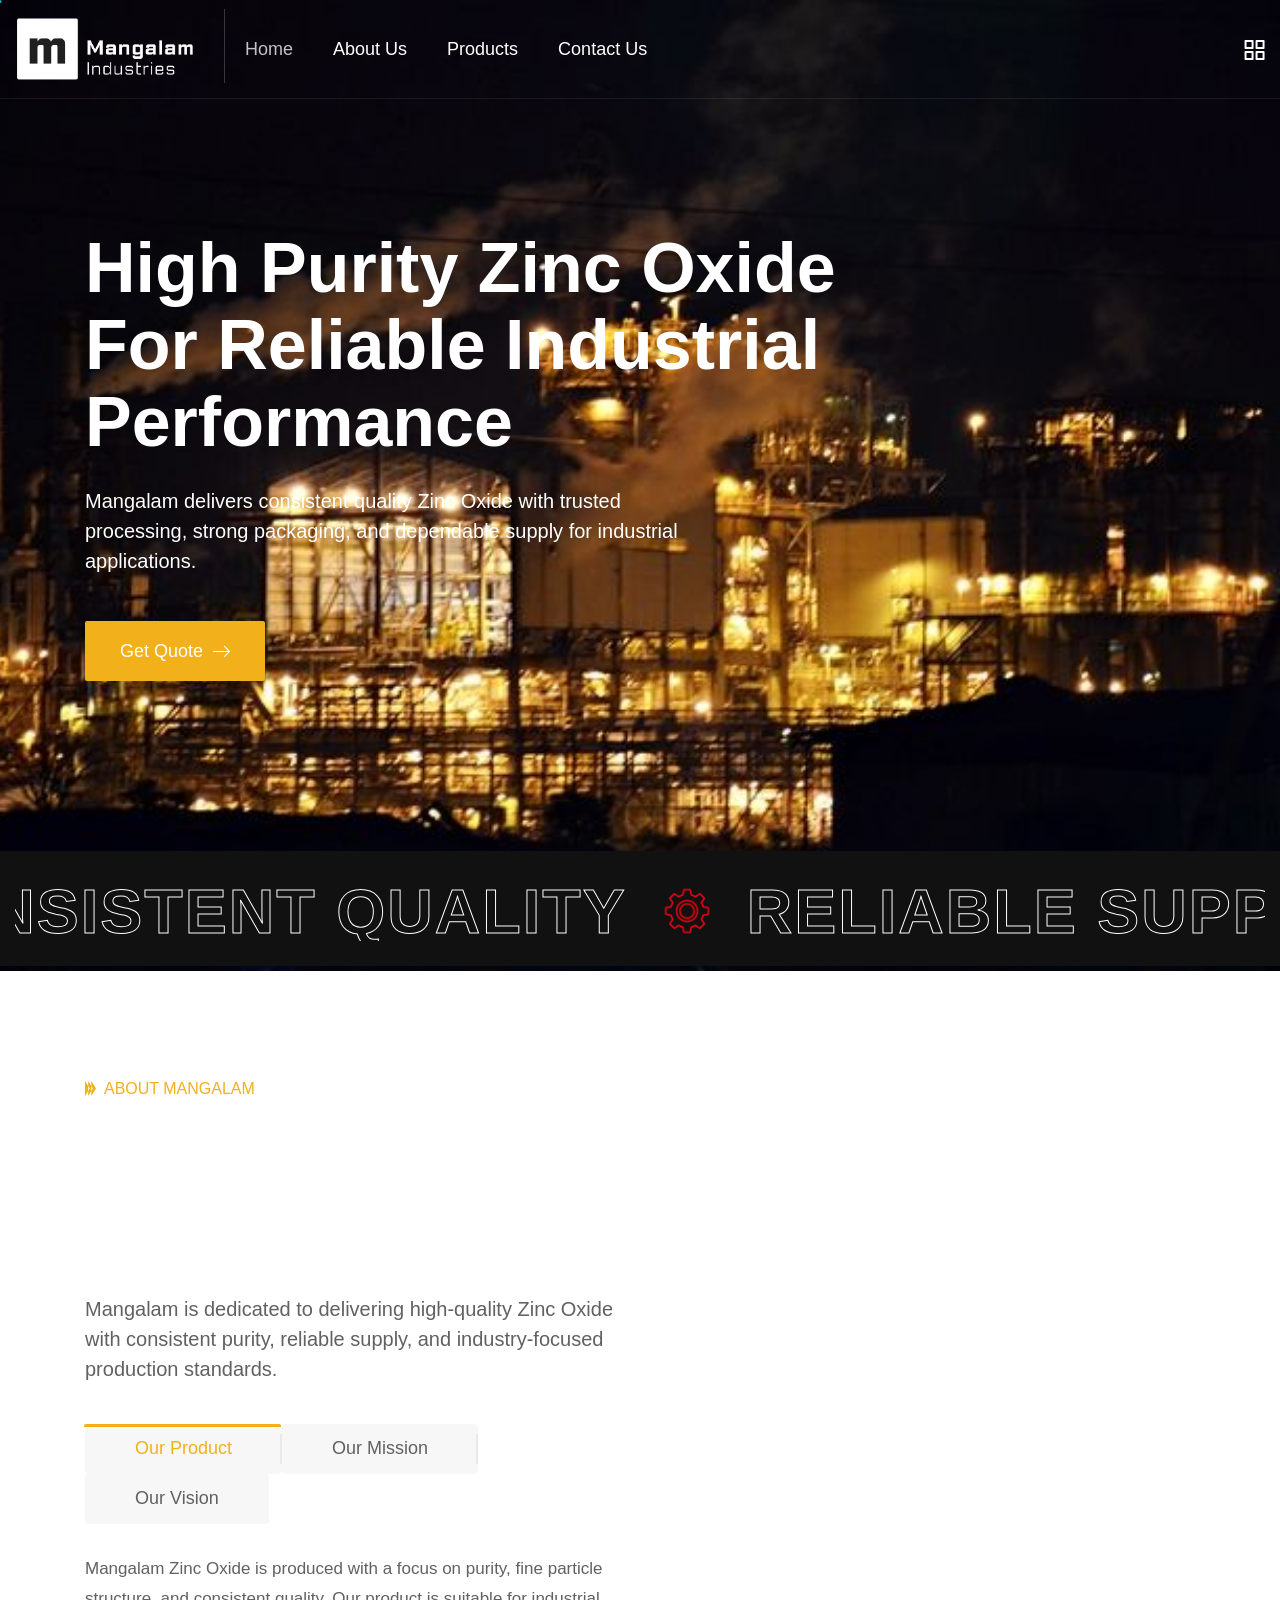
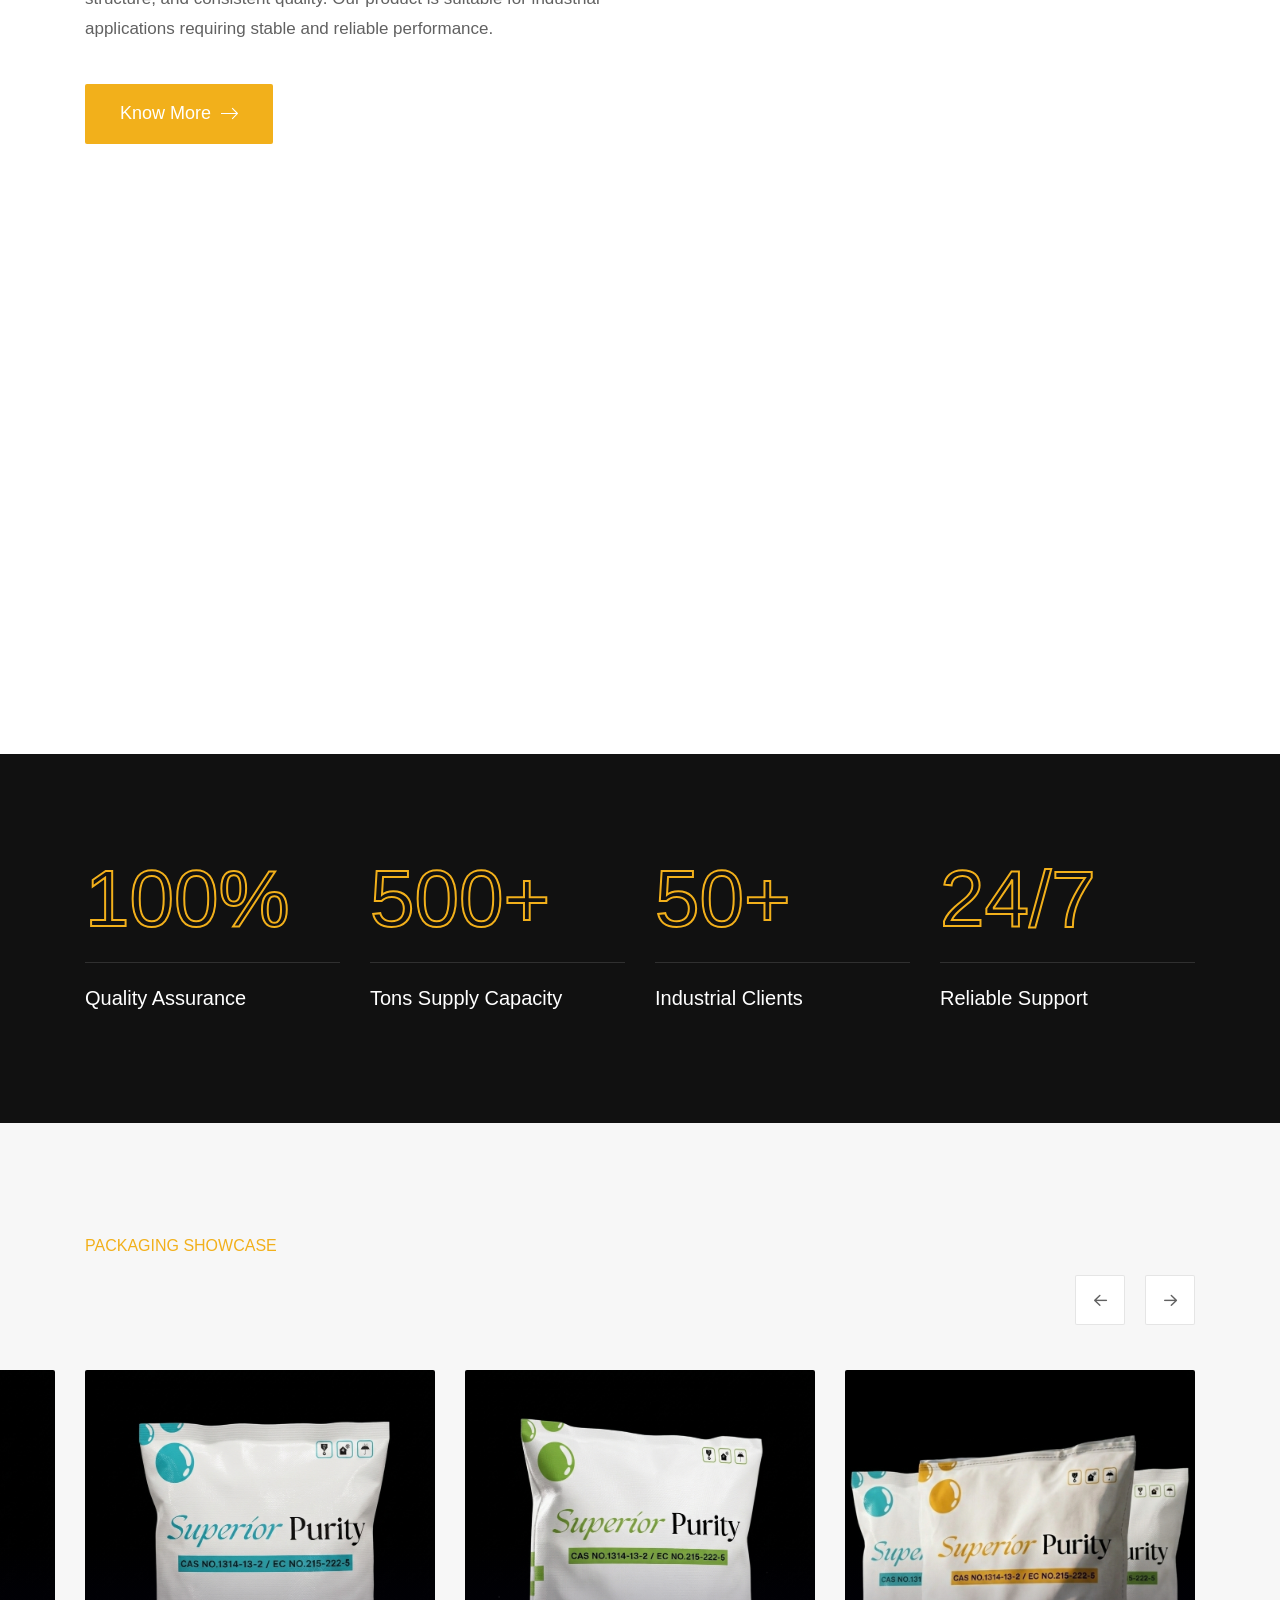
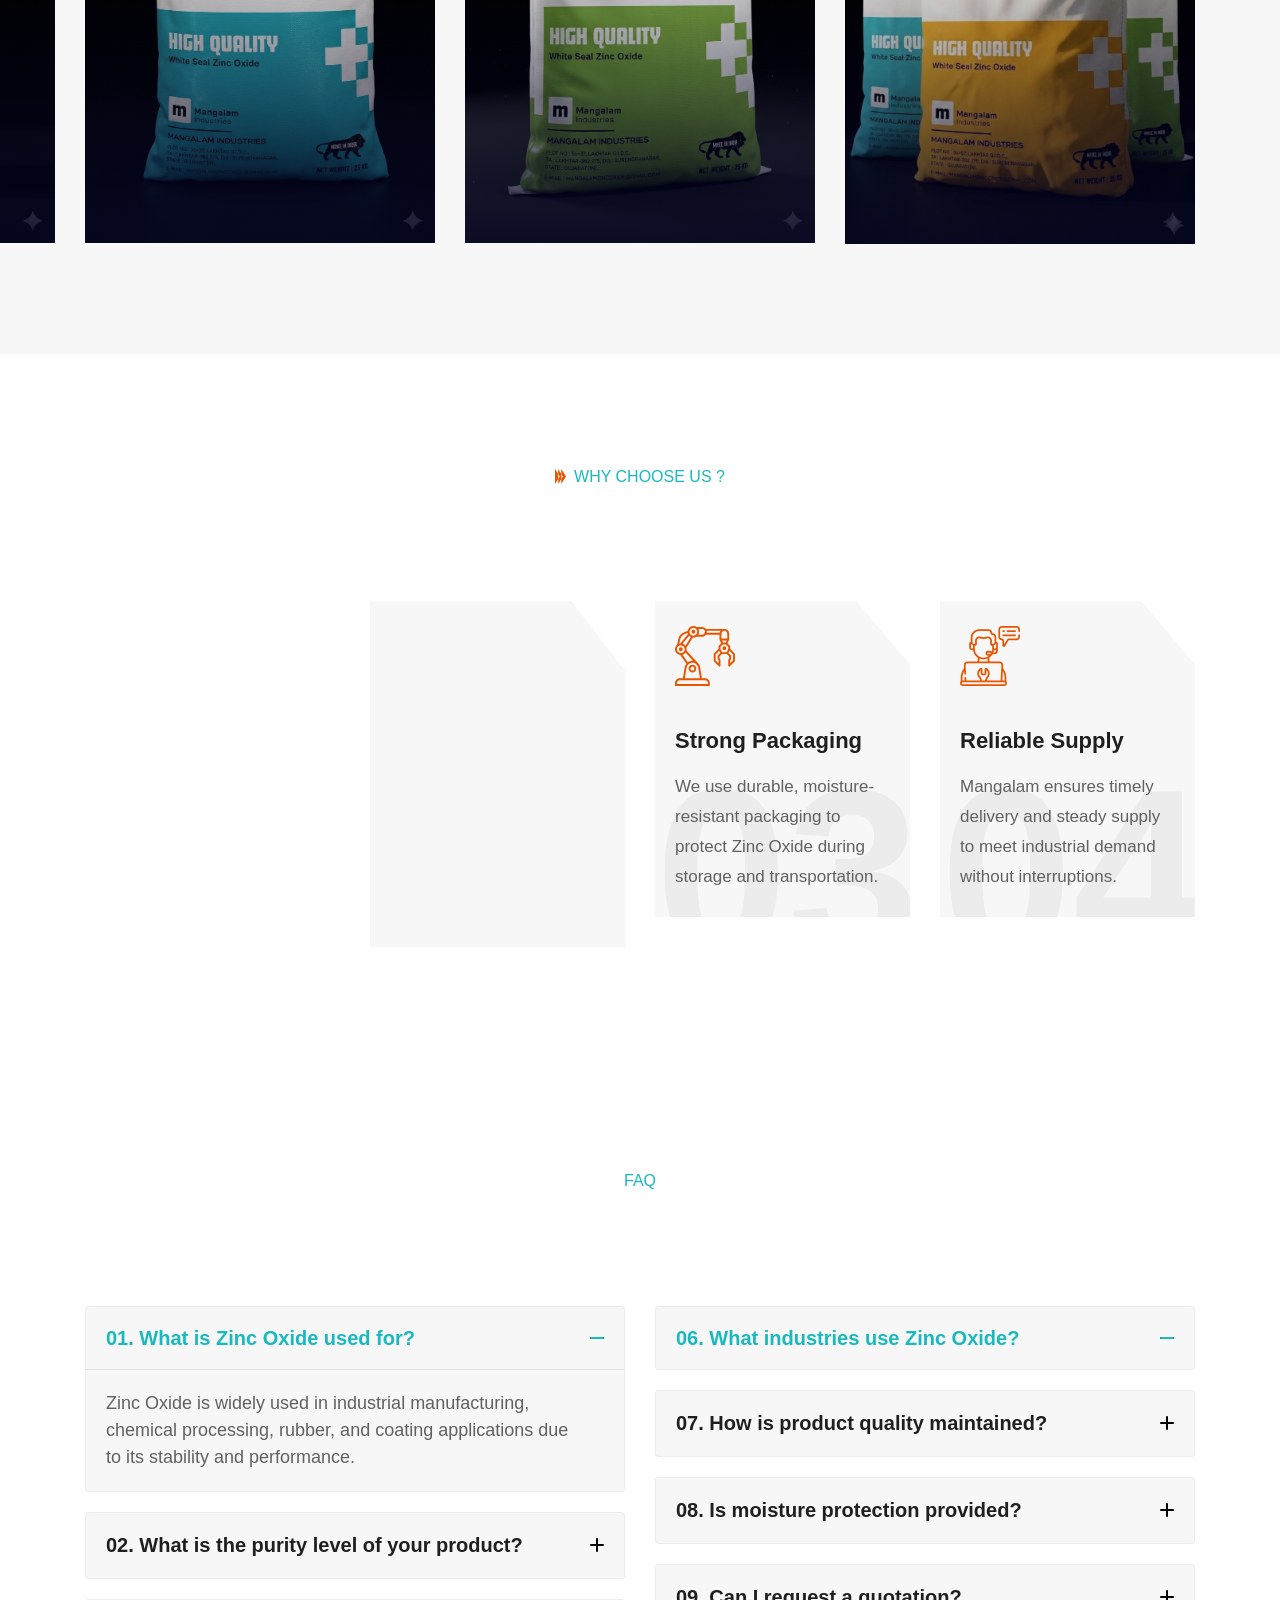
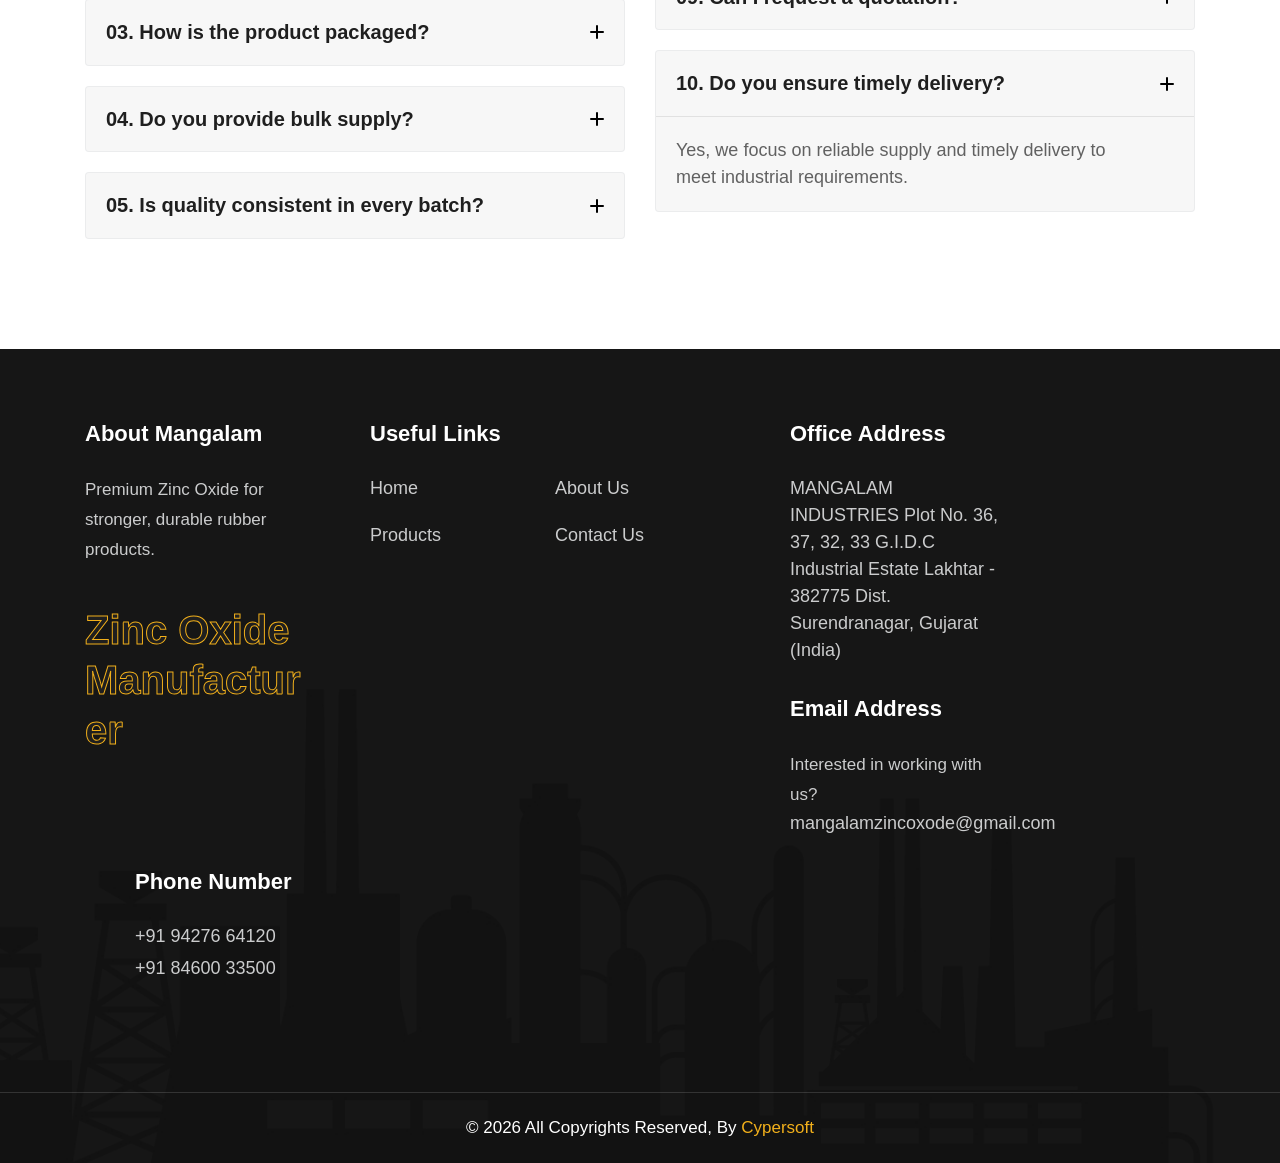
<file: index.html>
<!doctype html>
<html class="no-js" lang="zxx">

<!-- Mirrored from industrie.rstheme.com/html/red-engineering.html by HTTrack Website Copier/3.x [XR&CO'2014], Sat, 18 Apr 2026 10:34:57 GMT -->
<meta charset="utf-8">
<meta http-equiv="x-ua-compatible" content="ie=edge">
<meta name="template-version" content="1.0.7">
<title>Mangalam Industries – Premium Zinc Oxide Manufacturer & Exporter</title>
<meta name="description" content="">
<meta name="viewport" content="width=device-width, initial-scale=1">
<!-- Place favicon.ico in the root directory -->
<link rel="shortcut icon" type="image/x-icon" href="assets/images/logo/Favicon.png">
<!-- CSS here -->
<link rel="stylesheet" href="assets/css/vendor/bootstrap.min.css">
<link rel="stylesheet" href="assets/css/vendor/animate.min.css">
<link rel="stylesheet" href="assets/css/plugins/swiper.min.css">
<link rel="stylesheet" href="assets/css/plugins/nice-select.css">
<link rel="stylesheet" href="assets/css/plugins/nouislider.min.css">
<link rel="stylesheet" href="assets/css/vendor/magnific-popup.css">
<link rel="stylesheet" href="assets/css/vendor/odometer.min.css">
<link rel="stylesheet" href="assets/css/vendor/fontawesome-pro.css">
<link rel="stylesheet" href="assets/css/vendor/spacing.css">
<link rel="stylesheet" href="assets/css/vendor/remixicon.css">
<link rel="stylesheet" href="assets/css/main.css">

<body class="rs-smoother-yes">

    <!-- preloader start -->
    <div id="pre-load">
        <div id="loader" class="loader">
            <div class="loader-container has-theme-red">
                <div class="loader-icon"><img src="assets/images/logo/Favicon.png" alt=""></div>
            </div>
        </div>
    </div>
    <!-- preloader end -->

    <!-- cursor start -->
    <div id="rs-mouse">
        <div id="cursor-ball"></div>
    </div>
    <!-- cursor end -->

    <!-- Header area start -->
    <header>
        <div class="rs-header-area rs-header-two header-transparent has-theme-red has-border rs-sticky-header"
            id="rs-sticky-header">
            <div class="container-fluid">
                <div class="rs-header-inner">
                    <div class="rs-header-left">
                        <div class="rs-header-logo">
                            <a href="index.html"><img src="assets/images/logo/main-logo.png" alt="logo"></a>
                        </div>
                    </div>
                    <div class="rs-header-menu">
                        <nav id="mobile-menu" class="main-menu">
                            <ul class="multipage-menu">
                                <li><a href="index.html">Home</a></li>
                                <li><a href="about.html">About Us</a></li>
                                <li><a href="about.html#applications">Products</a></li>
                                <li><a href="Contact_Us.html">Contact Us</a></li>
                            </ul>
                        </nav>
                    </div>
                    <div class="rs-header-right">
                       

                      

                        <!-- sidebar start -->
                        <div class="rs-header-hamburger has-theme-red">
                            <div class="sidebar-toggle">
                                <a class="bar-icon" href="javascript:void(0)">
                                    <svg xmlns="http://www.w3.org/2000/svg" width="21" height="20" viewBox="0 0 21 20"
                                        fill="none">
                                        <path
                                            d="M8.55566 11H1.55566C1.29045 11 1.03609 11.1054 0.848557 11.2929C0.661021 11.4804 0.555664 11.7348 0.555664 12V19C0.555664 19.2652 0.661021 19.5196 0.848557 19.7071C1.03609 19.8946 1.29045 20 1.55566 20H8.55566C8.82088 20 9.07523 19.8946 9.26277 19.7071C9.45031 19.5196 9.55566 19.2652 9.55566 19V12C9.55566 11.7348 9.45031 11.4804 9.26277 11.2929C9.07523 11.1054 8.82088 11 8.55566 11ZM7.55566 18H2.55566V13H7.55566V18ZM19.5557 0H12.5557C12.2904 0 12.0361 0.105357 11.8486 0.292893C11.661 0.48043 11.5557 0.734784 11.5557 1V8C11.5557 8.26522 11.661 8.51957 11.8486 8.70711C12.0361 8.89464 12.2904 9 12.5557 9H19.5557C19.8209 9 20.0752 8.89464 20.2628 8.70711C20.4503 8.51957 20.5557 8.26522 20.5557 8V1C20.5557 0.734784 20.4503 0.48043 20.2628 0.292893C20.0752 0.105357 19.8209 0 19.5557 0ZM18.5557 7H13.5557V2H18.5557V7ZM19.5557 11H12.5557C12.2904 11 12.0361 11.1054 11.8486 11.2929C11.661 11.4804 11.5557 11.7348 11.5557 12V19C11.5557 19.2652 11.661 19.5196 11.8486 19.7071C12.0361 19.8946 12.2904 20 12.5557 20H19.5557C19.8209 20 20.0752 19.8946 20.2628 19.7071C20.4503 19.5196 20.5557 19.2652 20.5557 19V12C20.5557 11.7348 20.4503 11.4804 20.2628 11.2929C20.0752 11.1054 19.8209 11 19.5557 11ZM18.5557 18H13.5557V13H18.5557V18ZM8.55566 0H1.55566C1.29045 0 1.03609 0.105357 0.848557 0.292893C0.661021 0.48043 0.555664 0.734784 0.555664 1V8C0.555664 8.26522 0.661021 8.51957 0.848557 8.70711C1.03609 8.89464 1.29045 9 1.55566 9H8.55566C8.82088 9 9.07523 8.89464 9.26277 8.70711C9.45031 8.51957 9.55566 8.26522 9.55566 8V1C9.55566 0.734784 9.45031 0.48043 9.26277 0.292893C9.07523 0.105357 8.82088 0 8.55566 0ZM7.55566 7H2.55566V2H7.55566V7Z"
                                            fill="#616161"></path>
                                    </svg>
                                </a>
                            </div>
                        </div>
                        <!-- sidebar end -->
                    </div>
                </div>
            </div>
        </div>
        <div class="rs-header-area rs-header-two header-transparent has-theme-red has-border">
            <div class="container-fluid">
                <div class="rs-header-inner">
                    <div class="rs-header-left">
                        <div class="rs-header-logo">
                            <a href="index.html"><img src="assets/images/logo/main-logo.png" alt="logo"></a>
                        </div>
                    </div>
                    <div class="rs-header-menu">
                        <nav id="mobile-menu-two" class="main-menu">
                            <ul class="multipage-menu">
                                <li><a href="index.html">Home</a></li>
                                <li><a href="about.html">About Us</a></li>
                                <li><a href="about.html#applications">Products</a></li>
                                <li><a href="Contact_Us.html">Contact Us</a></li>
                            </ul>
                        </nav>
                    </div>
                    <div class="rs-header-right">
                       

                        

                        <!-- sidebar start -->
                        <div class="rs-header-hamburger has-theme-red">
                            <div class="sidebar-toggle">
                                <a class="bar-icon" href="javascript:void(0)">
                                    <svg xmlns="http://www.w3.org/2000/svg" width="21" height="20" viewBox="0 0 21 20"
                                        fill="none">
                                        <path
                                            d="M8.55566 11H1.55566C1.29045 11 1.03609 11.1054 0.848557 11.2929C0.661021 11.4804 0.555664 11.7348 0.555664 12V19C0.555664 19.2652 0.661021 19.5196 0.848557 19.7071C1.03609 19.8946 1.29045 20 1.55566 20H8.55566C8.82088 20 9.07523 19.8946 9.26277 19.7071C9.45031 19.5196 9.55566 19.2652 9.55566 19V12C9.55566 11.7348 9.45031 11.4804 9.26277 11.2929C9.07523 11.1054 8.82088 11 8.55566 11ZM7.55566 18H2.55566V13H7.55566V18ZM19.5557 0H12.5557C12.2904 0 12.0361 0.105357 11.8486 0.292893C11.661 0.48043 11.5557 0.734784 11.5557 1V8C11.5557 8.26522 11.661 8.51957 11.8486 8.70711C12.0361 8.89464 12.2904 9 12.5557 9H19.5557C19.8209 9 20.0752 8.89464 20.2628 8.70711C20.4503 8.51957 20.5557 8.26522 20.5557 8V1C20.5557 0.734784 20.4503 0.48043 20.2628 0.292893C20.0752 0.105357 19.8209 0 19.5557 0ZM18.5557 7H13.5557V2H18.5557V7ZM19.5557 11H12.5557C12.2904 11 12.0361 11.1054 11.8486 11.2929C11.661 11.4804 11.5557 11.7348 11.5557 12V19C11.5557 19.2652 11.661 19.5196 11.8486 19.7071C12.0361 19.8946 12.2904 20 12.5557 20H19.5557C19.8209 20 20.0752 19.8946 20.2628 19.7071C20.4503 19.5196 20.5557 19.2652 20.5557 19V12C20.5557 11.7348 20.4503 11.4804 20.2628 11.2929C20.0752 11.1054 19.8209 11 19.5557 11ZM18.5557 18H13.5557V13H18.5557V18ZM8.55566 0H1.55566C1.29045 0 1.03609 0.105357 0.848557 0.292893C0.661021 0.48043 0.555664 0.734784 0.555664 1V8C0.555664 8.26522 0.661021 8.51957 0.848557 8.70711C1.03609 8.89464 1.29045 9 1.55566 9H8.55566C8.82088 9 9.07523 8.89464 9.26277 8.70711C9.45031 8.51957 9.55566 8.26522 9.55566 8V1C9.55566 0.734784 9.45031 0.48043 9.26277 0.292893C9.07523 0.105357 8.82088 0 8.55566 0ZM7.55566 7H2.55566V2H7.55566V7Z"
                                            fill="#616161"></path>
                                    </svg>
                                </a>
                            </div>
                        </div>
                        <!-- sidebar end -->
                    </div>
                </div>
            </div>
        </div>
    </header>
    <!-- Header area end -->

    <!-- Offcanvas area start -->
    <div class="fix">
        <div class="offcanvas-area has-theme-red" data-lenis-prevent>
            <div class="offcanvas-wrapper">
                <div class="offcanvas-content">
                    <div class="offcanvas-top d-flex justify-content-between align-items-center mb-25">
                        <div class="offcanvas-logo">
                            <a href="index.html"><img src="assets/images/logo/main-logo.png" alt="logo"></a>
                        </div>
                        <div class="offcanvas-close">
                            <button class="offcanvas-close-icon animation--flip">
                                <span class="offcanvas-m-lines">
                                    <span class="offcanvas-m-line line--1"></span><span
                                        class="offcanvas-m-line line--2"></span><span
                                        class="offcanvas-m-line line--3"></span>
                                </span>
                            </button>
                        </div>
                    </div>
                    <div class="offcanvas-about mb-30 d-none d-sm-block">
                        <p> Mangalam Industries supplies premium Zinc Oxide for the rubber industry, enhancing strength, durability, and product performance.
                        </p>
                    </div>
                    <!-- <div class="offcanvas-gallery d-none d-sm-block">
                        <div class="offcanvas-gallery-thumb-wrapper">
                            <div class="offcanvas-popup-thumb">
                                <a class="popup-image" href="assets/images/gallery/gallery-thumb-01.png">
                                    <img src="assets/images/gallery/gallery-thumb-01.png" alt="image">
                                </a>
                            </div>
                            <div class="offcanvas-popup-thumb">
                                <a class="popup-image" href="assets/images/gallery/gallery-thumb-02.png">
                                    <img src="assets/images/gallery/gallery-thumb-02.png" alt="image">
                                </a>
                            </div>
                            <div class="offcanvas-popup-thumb">
                                <a class="popup-image" href="assets/images/gallery/gallery-thumb-03.png">
                                    <img src="assets/images/gallery/gallery-thumb-03.png" alt="image">
                                </a>
                            </div>
                            <div class="offcanvas-popup-thumb">
                                <a class="popup-image" href="assets/images/gallery/gallery-thumb-04.png">
                                    <img src="assets/images/gallery/gallery-thumb-04.png" alt="image">
                                </a>
                            </div>
                            <div class="offcanvas-popup-thumb">
                                <a class="popup-image" href="assets/images/gallery/gallery-thumb-05.png">
                                    <img src="assets/images/gallery/gallery-thumb-05.png" alt="image">
                                </a>
                            </div>
                            <div class="offcanvas-popup-thumb">
                                <a class="popup-image" href="assets/images/gallery/gallery-thumb-01.png">
                                    <img src="assets/images/gallery/gallery-thumb-01.png" alt="image">
                                </a>
                            </div>
                        </div>
                    </div> -->
                    <div class="mobile-menu">
                        <div class="rs-offcanvas-menu mb-25">
                            <nav></nav>
                        </div>
                    </div>
                    <div class="offcanvas-contact mb-30">
                        <h4 class="offcanvas-title-meta">Contact Info</h4>
                        <ul>
                            
                            <li class="d-flex align-items-center gap-15">
                                <div class="offcanvas-contact-icon">
                                    <svg xmlns="http://www.w3.org/2000/svg" width="16" height="16" viewBox="0 0 16 16"
                                        fill="none">
                                        <path
                                            d="M3.65387 1.32849C3.40343 1.00649 2.92745 0.976861 2.639 1.26531L1.60508 2.29923C1.1216 2.78271 0.94387 3.46766 1.1551 4.06847C2.00338 6.48124 3.39215 8.74671 5.32272 10.6773C7.25329 12.6078 9.51876 13.9966 11.9315 14.8449C12.5323 15.0561 13.2173 14.8784 13.7008 14.3949L14.7347 13.361C15.0231 13.0726 14.9935 12.5966 14.6715 12.3461L12.3653 10.5524C12.2008 10.4245 11.9866 10.3793 11.7845 10.4298L9.59541 10.9771C9.00082 11.1257 8.37183 10.9515 7.93845 10.5181L5.48187 8.06155C5.04849 7.62817 4.87427 6.99919 5.02292 6.40459L5.57019 4.21553C5.62073 4.01336 5.57552 3.79918 5.44758 3.63468L3.65387 1.32849ZM1.88477 0.511076C2.62689 -0.231039 3.8515 -0.154797 4.49583 0.673634L6.28954 2.97983C6.6187 3.40304 6.73502 3.95409 6.60498 4.47423L6.05772 6.66329C5.99994 6.8944 6.06766 7.13888 6.2361 7.30732L8.69268 9.7639C8.86113 9.93235 9.1056 10.0001 9.33671 9.94229L11.5258 9.39502C12.0459 9.26499 12.597 9.3813 13.0202 9.71047L15.3264 11.5042C16.1548 12.1485 16.231 13.3731 15.4889 14.1152L14.455 15.1492C13.7153 15.8889 12.6089 16.2137 11.5778 15.8512C9.01754 14.9511 6.61438 13.4774 4.56849 11.4315C2.5226 9.38562 1.04895 6.98246 0.148838 4.42225C-0.213682 3.39112 0.11113 2.28472 0.85085 1.545L1.88477 0.511076Z"
                                            fill="#6D6D6D"></path>
                                        <path
                                            d="M11 0.5C11 0.223858 11.2239 0 11.5 0H15.5C15.7761 0 16 0.223858 16 0.5V4.5C16 4.77614 15.7761 5 15.5 5C15.2239 5 15 4.77614 15 4.5V1.70711L10.8536 5.85355C10.6583 6.04882 10.3417 6.04882 10.1464 5.85355C9.95118 5.65829 9.95118 5.34171 10.1464 5.14645L14.2929 1H11.5C11.2239 1 11 0.776142 11 0.5Z"
                                            fill="#6D6D6D"></path>
                                    </svg>
                                </div>
                                <div class="offcanvas-contact-text">
                                    <a href="tel:9427664120">+91 9427664120</a><br>
                            <a href="tel:8460033500">+91 8460033500</a>
                                </div>
                            </li>
                            <li class="d-flex align-items-center gap-15">
                                <div class="offcanvas-contact-icon">
                                    <svg xmlns="http://www.w3.org/2000/svg" width="16" height="16" viewBox="0 0 16 16"
                                        fill="none">
                                        <path
                                            d="M2 2C0.895431 2 0 2.89543 0 4V12L2.58386e-05 12.0103C0.00555998 13.1101 0.898859 14 2 14H7.5C7.77614 14 8 13.7761 8 13.5C8 13.2239 7.77614 13 7.5 13H2C1.53715 13 1.14774 12.6855 1.03376 12.2586L6.67417 8.7876L8 9.5831L15 5.3831V8.5C15 8.77614 15.2239 9 15.5 9C15.7761 9 16 8.77614 16 8.5V4C16 2.89543 15.1046 2 14 2H2ZM5.70808 8.20794L1 11.1052V5.3831L5.70808 8.20794ZM1 4.2169V4C1 3.44772 1.44772 3 2 3H14C14.5523 3 15 3.44772 15 4V4.2169L8 8.4169L1 4.2169Z"
                                            fill="#6D6D6D"></path>
                                        <path
                                            d="M14.2467 14.2686C15.2567 14.2686 15.8339 13.4116 15.8339 12.2442V12.0344C15.8339 10.4297 14.6402 9 12.5197 9H12.4847C10.421 9 9 10.3598 9 12.4322V12.6465C9 14.8195 10.4385 16 12.3579 16H12.4016C12.9963 16 13.4204 15.9257 13.639 15.8251V15.0949C13.3941 15.2042 12.9656 15.2742 12.4585 15.2742H12.4147C11.0812 15.2742 9.84385 14.4872 9.84385 12.6202V12.4628C9.84385 10.8057 10.9019 9.73891 12.4847 9.73891H12.524C14.0587 9.73891 15.0075 10.7883 15.0075 12.065V12.183C15.0075 13.158 14.6839 13.5734 14.3691 13.5734C14.1374 13.5734 13.9582 13.4247 13.9582 13.1537V10.9631H13.0531V11.5315H13.0225C12.9394 11.2342 12.6552 10.9019 12.0693 10.9019C11.2911 10.9019 10.8101 11.4572 10.8101 12.3011V12.8301C10.8101 13.722 11.2998 14.2642 12.0693 14.2642C12.5415 14.2642 12.9656 14.0369 13.0837 13.6215H13.1274C13.2455 14.0412 13.7439 14.2686 14.2467 14.2686ZM11.7939 12.6814V12.4541C11.7939 11.9076 12.0212 11.6627 12.3666 11.6627C12.664 11.6627 12.9394 11.8551 12.9394 12.371V12.7383C12.9394 13.3111 12.6858 13.4816 12.3754 13.4816C12.0212 13.4816 11.7939 13.2673 11.7939 12.6814Z"
                                            fill="#6D6D6D"></path>
                                    </svg>
                                </div>
                                <div class="offcanvas-contact-text">
                                    <a href="mailto:mangalamzincoxode@gmail.com">
                                mangalamzincoxode@gmail.com
                            </a>
                                </div>
                            </li>
                            <li class="d-flex align-items-center gap-15">
                                <div class="offcanvas-contact-icon">
                                    <svg xmlns="http://www.w3.org/2000/svg" width="14" height="18" viewBox="0 0 14 18"
                                        fill="none">
                                        <path
                                            d="M11.8768 9.68475C11.3059 10.835 10.5331 11.9818 9.74128 13.0109C8.95198 14.0368 8.15999 14.9249 7.5643 15.5572C7.48514 15.6412 7.40956 15.7206 7.33802 15.7951C7.26648 15.7206 7.1909 15.6412 7.11174 15.5572C6.51605 14.9249 5.72406 14.0368 4.93476 13.0109C4.14299 11.9818 3.37019 10.835 2.79925 9.68475C2.22242 8.52266 1.89032 7.43373 1.89032 6.5C1.89032 3.50846 4.32934 1.08333 7.33802 1.08333C10.3467 1.08333 12.7857 3.50846 12.7857 6.5C12.7857 7.43373 12.4536 8.52266 11.8768 9.68475ZM7.33802 17.3333C7.33802 17.3333 13.8753 11.1732 13.8753 6.5C13.8753 2.91015 10.9484 0 7.33802 0C3.7276 0 0.800781 2.91015 0.800781 6.5C0.800781 11.1732 7.33802 17.3333 7.33802 17.3333Z"
                                            fill="#6D6D6D"></path>
                                        <path
                                            d="M7.33802 8.66667C6.13455 8.66667 5.15894 7.69662 5.15894 6.5C5.15894 5.30338 6.13455 4.33333 7.33802 4.33333C8.54149 4.33333 9.5171 5.30338 9.5171 6.5C9.5171 7.69662 8.54149 8.66667 7.33802 8.66667ZM7.33802 9.75C9.14323 9.75 10.6066 8.29492 10.6066 6.5C10.6066 4.70507 9.14323 3.25 7.33802 3.25C5.53281 3.25 4.0694 4.70507 4.0694 6.5C4.0694 8.29492 5.53281 9.75 7.33802 9.75Z"
                                            fill="#6D6D6D"></path>
                                    </svg>
                                </div>
                                <div class="offcanvas-contact-text">
                                    <a href="#"> Mangalam Industries <br>
                                Plot No. 36, 37, 32, 33 <br>
                                G.I.D.C Industrial Estate <br>
                                Lakhtar - 382775 <br>
                                Dist. Surendranagar, Gujarat (India) </a>
                                </div>
                            </li>
                        </ul>
                    </div>
                    <!-- <div class="offcanvas-social">
                        <h4 class="offcanvas-title-meta">Subscribe & Follow</h4>
                        <ul>
                            <li><a href="#"><i class="fab fa-facebook-f"></i></a></li>
                            <li><a href="#"><i class="fab fa-twitter"></i></a></li>
                            <li><a href="#"><i class="fab fa-youtube"></i></a></li>
                            <li><a href="#"><i class="fab fa-linkedin"></i></a></li>
                        </ul>
                    </div> -->
                </div>
            </div>
        </div>
    </div>
    <div class="offcanvas-overlay"></div>
    <div class="offcanvas-overlay-white"></div>
    <!-- Offcanvas area start -->

    <!-- Body main wrapper start -->
    <main>

        <!-- banner area start -->
        <section class="rs-banner-area rs-banner-two p-relative">
            <div class="rs-banner-bg-thumb" data-background="assets/images/home/banner.jpg">
            </div>
            <div class="container">
                <div class="row">
                    <div class="col-xxl-8 col-xl-9 col-lg-9">
                        <div class="rs-banner-wrapper">
                            <div class="rs-banner-content">
                                <h1 class="rs-banner-title wow fadeInUp" data-wow-delay=".3s" data-wow-duration=".7s">
                                    High Purity Zinc Oxide 
                                    for Reliable Industrial Performance
                                </h1>
                                <div class="rs-banner-descrip wow fadeInUp" data-wow-delay=".5s"
                                    data-wow-duration=".9s">
                                    <p>
                                        Mangalam delivers consistent quality Zinc Oxide with trusted processing,
                                        strong packaging, and dependable supply for industrial applications.
                                    </p>
                                </div>
                                <div class="rs-banner-btn wow fadeInUp" data-wow-delay=".7s" data-wow-duration="1.1s">
                                    <a class="rs-btn has-theme-red has-icon" href="Contact_Us.html">
                                        Get Quote
                                        <span class="icon-box">
                                            <svg class="icon-first" xmlns="http://www.w3.org/2000/svg"
                                                viewBox="0 0 32 32">
                                                <path
                                                    d="M31.71,15.29l-10-10L20.29,6.71,28.59,15H0v2H28.59l-8.29,8.29,1.41,1.41,10-10A1,1,0,0,0,31.71,15.29Z">
                                                </path>
                                            </svg>
                                            <svg class="icon-second" xmlns="http://www.w3.org/2000/svg"
                                                viewBox="0 0 32 32">
                                                <path
                                                    d="M31.71,15.29l-10-10L20.29,6.71,28.59,15H0v2H28.59l-8.29,8.29,1.41,1.41,10-10A1,1,0,0,0,31.71,15.29Z">
                                                </path>
                                            </svg>
                                        </span>
                                    </a>
                                </div>
                            </div>
                        </div>
                    </div>
                </div>
            </div>
        </section>
        <!-- banner area end -->

       <!-- text slider area start -->
        <div class="rs-text-slide-area rs-text-slide-one">
    <div class="container-fluid">
        <div class="rs-text-slide-wrapper">
            <div class="gsap-marquee right speed-20 move-to-1000">
                <div class="rs-text-slide-inner">
                    <div class="rs-text-slide-item">
                        <h2 class="rs-text-slide-title">Zinc Oxide</h2>
                        <div class="rs-text-slide-thumb">
                            <img src="assets/images/shape/gears-shape.png" alt="">
                        </div>
                    </div>
                    <div class="rs-text-slide-item">
                        <h2 class="rs-text-slide-title">High Purity</h2>
                        <div class="rs-text-slide-thumb">
                            <img src="assets/images/shape/gears-shape.png" alt="">
                        </div>
                    </div>
                    <div class="rs-text-slide-item">
                        <h2 class="rs-text-slide-title">Industrial Grade</h2>
                        <div class="rs-text-slide-thumb">
                            <img src="assets/images/shape/gears-shape.png" alt="">
                        </div>
                    </div>
                    <div class="rs-text-slide-item">
                        <h2 class="rs-text-slide-title">Consistent Quality</h2>
                        <div class="rs-text-slide-thumb">
                            <img src="assets/images/shape/gears-shape.png" alt="">
                        </div>
                    </div>
                    <div class="rs-text-slide-item">
                        <h2 class="rs-text-slide-title">Reliable Supply</h2>
                        <div class="rs-text-slide-thumb">
                            <img src="assets/images/shape/gears-shape.png" alt="">
                        </div>
                    </div>
                    <div class="rs-text-slide-item">
                        <h2 class="rs-text-slide-title">Fine Powder</h2>
                        <div class="rs-text-slide-thumb">
                            <img src="assets/images/shape/gears-shape.png" alt="">
                        </div>
                    </div>
                    <div class="rs-text-slide-item">
                        <h2 class="rs-text-slide-title">Bulk Packaging</h2>
                        <div class="rs-text-slide-thumb">
                            <img src="assets/images/shape/gears-shape.png" alt="">
                        </div>
                    </div>
                    <div class="rs-text-slide-item">
                        <h2 class="rs-text-slide-title">Mangalam Quality</h2>
                        <div class="rs-text-slide-thumb">
                            <img src="assets/images/shape/gears-shape.png" alt="">
                        </div>
                    </div>
                </div>
            </div>
        </div>
    </div>
        </div>
        <!-- text slider area end -->


       <!-- about area start -->
<section class="rs-about-area section-space rs-about-two">
    <div class="container">
        <div class="row align-items-center">
            <div class="col-12">
                <div class="rs-about-wrapper">
                    <div class="rs-about-content-wrapper">
                        <div class="rs-section-title-wrapper">
                            <span class="rs-section-subtitle has-theme-red justify-content-start">
                                <svg xmlns="http://www.w3.org/2000/svg" width="11" height="15"
                                    viewBox="0 0 11 15" fill="none">
                                    <path d="M3.14286 10L0 15L8.78104e-07 0L3.14286 5V10Z" fill="#EA5501">
                                    </path>
                                    <path fill-rule="evenodd" clip-rule="evenodd"
                                        d="M6.28571 10L3.14286 15L3.14286 10L4.71428 7.5L3.14286 5L3.14286 0L6.28571 5L6.28571 10ZM6.28571 10L7.85714 7.5L6.28571 5V0L11 7.5L6.28571 15V10Z"
                                        fill="#EA5501"></path>
                                </svg>
                                About Mangalam
                            </span>
                            <h2 class="rs-section-title rs-split-text-enable split-in-fade">
                                Trusted Zinc Oxide Supplier 
                                <span class="rs-theme-red">for Industrial Needs</span>
                            </h2>
                            <p class="descrip">
                                Mangalam is dedicated to delivering high-quality Zinc Oxide with consistent purity,
                                reliable supply, and industry-focused production standards.
                            </p>
                        </div>

                        <div class="rs-about-tab">
                            <ul class="nav nav-pills" id="pills-tab" role="tablist">
                                <li class="nav-item" role="presentation">
                                    <button class="nav-link active" id="pills-item-one-tab"
                                        data-bs-toggle="pill" data-bs-target="#pills-item-one" type="button"
                                        role="tab" aria-controls="pills-item-one" aria-selected="true">
                                        Our Product
                                    </button>
                                </li>
                                <li class="nav-item" role="presentation">
                                    <button class="nav-link" id="pills-item-two-tab" data-bs-toggle="pill"
                                        data-bs-target="#pills-item-two" type="button" role="tab"
                                        aria-controls="pills-item-two" aria-selected="false">
                                        Our Mission
                                    </button>
                                </li>
                                <li class="nav-item" role="presentation">
                                    <button class="nav-link" id="pills-item-three-tab" data-bs-toggle="pill"
                                        data-bs-target="#pills-item-three" type="button" role="tab"
                                        aria-controls="pills-item-three" aria-selected="false">
                                        Our Vision
                                    </button>
                                </li>
                            </ul>
                        </div>

                        <div class="rs-aobut-tab-content-wrapper">
                            <div class="tab-content rs-about-tab-anim" id="pills-tabContent">
                                
                                <!-- Product -->
                                <div class="tab-pane fade show active" id="pills-item-one" role="tabpanel"
                                    aria-labelledby="pills-item-one-tab" tabindex="0">
                                    <div class="rs-about-tab-content">
                                        <p>
                                            Mangalam Zinc Oxide is produced with a focus on purity, fine particle
                                            structure, and consistent quality. Our product is suitable for industrial
                                            applications requiring stable and reliable performance.
                                        </p>
                                    </div>
                                </div>

                                <!-- Mission -->
                                <div class="tab-pane fade" id="pills-item-two" role="tabpanel"
                                    aria-labelledby="pills-item-two-tab" tabindex="0">
                                    <div class="rs-about-tab-content">
                                        <p>
                                            Our mission is to deliver high-quality Zinc Oxide with consistency,
                                            ensuring dependable supply and maintaining strong industrial standards.
                                        </p>
                                    </div>
                                </div>

                                <!-- Vision -->
                                <div class="tab-pane fade" id="pills-item-three" role="tabpanel"
                                    aria-labelledby="pills-item-three-tab" tabindex="0">
                                    <div class="rs-about-tab-content">
                                        <p>
                                            Our vision is to become a trusted and reliable name in the Zinc Oxide
                                            industry by maintaining quality, performance, and long-term customer trust.
                                        </p>
                                    </div>
                                </div>

                            </div>
                        </div>

                        <div class="rs-about-author-info">
                            <div class="rs-about-btn">
                                <a class="rs-btn has-theme-red has-icon" href="about.html">
                                    Know More
                                    <span class="icon-box">
                                        <svg class="icon-first" xmlns="http://www.w3.org/2000/svg"
                                            viewBox="0 0 32 32">
                                            <path
                                                d="M31.71,15.29l-10-10L20.29,6.71,28.59,15H0v2H28.59l-8.29,8.29,1.41,1.41,10-10A1,1,0,0,0,31.71,15.29Z">
                                            </path>
                                        </svg>
                                        <svg class="icon-second" xmlns="http://www.w3.org/2000/svg"
                                            viewBox="0 0 32 32">
                                            <path
                                                d="M31.71,15.29l-10-10L20.29,6.71,28.59,15H0v2H28.59l-8.29,8.29,1.41,1.41,10-10A1,1,0,0,0,31.71,15.29Z">
                                            </path>
                                        </svg>
                                    </span>
                                </a>
                            </div>

                            <!-- <div class="rs-about-author">
                                <div class="rs-about-author-thumb">
                                    <img src="assets/images/user/user-thumb-04.png" alt="image">
                                </div>
                                <div class="rs-about-author-sign-thumb">
                                    <img src="assets/images/shape/sign-shape.png" alt="image">
                                </div>
                            </div> -->
                        </div>
                    </div>

                    <div class="rs-about-thumb rs-image scroll_reveal reveal_left reveal-active">
                        <img decoding="async" src="assets/images/home/about.png" alt="image">
                    </div>

                </div>
            </div>
        </div>
    </div>
</section>
<!-- about area end -->

        <!-- video area start -->
        <div class="rs-video-area rs-video-one jarallax">
            <div class="rs-video-bg-thumb jarallax-img" data-background="assets/images/bg/video-bg-01.png">
            </div>
            <div class="container">
                <div class="row justify-content-center">
                    <div class="col-xl-7 col-lg-8 col-md-10">
                        <div class="rs-video-content text-center">
                            <!-- <div class="rs-video-play-btn">
                                <a href="../../www.youtube.com/watch6214.html?v=go7QYaQR494"
                                    class="rs-play-btn popup-video has-theme-red"><i class="fa-duotone fa-play"></i></a>
                            </div> -->
                        </div>
                    </div>
                </div>
            </div>
        </div>
        <!-- video area end -->

       <!-- counter area start -->
<div class="rs-counter-area rs-counter-one section-space has-theme-red">
    <div class="container">
        <div class="row g-5">

            <div class="col-xl-3 col-lg-3 col-md-4 col-sm-6">
                <div class="rs-counter-item">
                    <div class="rs-counter-inner">
                        <div class="rs-counter-number-wrapper">
                            <span class="rs-counter-number odometer" data-count="100">00</span>
                            <span class="prefix">%</span>
                        </div>
                        <span class="rs-counter-title">Quality Assurance</span>
                    </div>
                </div>
            </div>

            <div class="col-xl-3 col-lg-3 col-md-4 col-sm-6">
                <div class="rs-counter-item">
                    <div class="rs-counter-inner">
                        <div class="rs-counter-number-wrapper">
                            <span class="rs-counter-number odometer" data-count="500">00</span>
                            <span class="prefix">+</span>
                        </div>
                        <span class="rs-counter-title">Tons Supply Capacity</span>
                    </div>
                </div>
            </div>

            <div class="col-xl-3 col-lg-3 col-md-4 col-sm-6">
                <div class="rs-counter-item">
                    <div class="rs-counter-inner">
                        <div class="rs-counter-number-wrapper">
                            <span class="rs-counter-number odometer" data-count="50">00</span>
                            <span class="prefix">+</span>
                        </div>
                        <span class="rs-counter-title">Industrial Clients</span>
                    </div>
                </div>
            </div>

            <div class="col-xl-3 col-lg-3 col-md-4 col-sm-6">
                <div class="rs-counter-item">
                    <div class="rs-counter-inner">
                        <div class="rs-counter-number-wrapper">
                            <span class="rs-counter-number odometer" data-count="24">00</span>
                            <span class="prefix">/7</span>
                        </div>
                        <span class="rs-counter-title">Reliable Support</span>
                    </div>
                </div>
            </div>

        </div>
    </div>
</div>
<!-- counter area end -->

       <!-- packaging showcase area start -->
<section class="rs-portfolio-area section-space rs-portfolio-one rs-swiper has-theme-red primary-bg">
    <div class="container">
        <div class="row g-5 section-title-space align-items-end">
            <div class="col-xxl-7 col-xl-8 col-lg-8">
                <div class="rs-section-title-wrapper">
                    <span class="rs-section-subtitle has-theme-red justify-content-start">
                        Packaging Showcase
                    </span>
                    <h2 class="rs-section-title rs-split-text-enable split-in-fade">
                        Zinc Oxide Packaging Quality
                    </h2>
                </div>
            </div>
            <div class="col-xxl-5 col-xl-4 col-lg-4">
                <div class="rs-portfolio-navigation">
                    <button class="swiper-button-prev rs-swiper-btn has-bg-white hover-red">
                        <i class="fa-regular fa-arrow-left"></i>
                    </button>
                    <button class="swiper-button-next rs-swiper-btn has-bg-white hover-red">
                        <i class="fa-regular fa-arrow-right"></i>
                    </button>
                </div>
            </div>
        </div>

        <div class="row">
            <div class="col-xl-12">
                <div class="rs-portfolio-slider-wrapper">
                    <div class="swiper has-space" data-loop="true" data-speed="1500"
                        data-autoplay="true" data-delay="2500" data-item="4" data-item-xl="3"
                        data-item-lg="3" data-item-md="2" data-item-sm="1" data-item-xs="1"
                        data-item-mobile="1" data-margin="30">

                        <div class="swiper-wrapper">

                            <!-- Item 1 -->
                            <div class="swiper-slide">
                                <div class="rs-portfolio-item">
                                    <div class="rs-portfolio-thumb">
                                        <img src="assets/images/home/bag-1.png" alt="Zinc Oxide Bag">
                                    </div>
                                    <div class="rs-portfolio-content">
                                        <div class="rs-portfolio-tag">
                                            <a href="#">Standard Industrial Bag</a>
                                        </div>
                                        <!-- <h4 class="rs-portfolio-title underline has-white">
                                            Standard Industrial Bag
                                        </h4> -->
                                    </div>
                                </div>
                            </div>

                            <!-- Item 2 -->
                            <div class="swiper-slide">
                                <div class="rs-portfolio-item">
                                    <div class="rs-portfolio-thumb">
                                        <img src="assets/images/home/bag-2.png" alt="Zinc Oxide Packaging">
                                    </div>
                                    <div class="rs-portfolio-content">
                                        <div class="rs-portfolio-tag">
                                            <a href="#">Moisture Resistant Packing</a>
                                        </div>
                                        <!-- <h4 class="rs-portfolio-title underline has-white">
                                            Moisture Resistant Packing
                                        </h4> -->
                                    </div>
                                </div>
                            </div>

                            <!-- Item 3 -->
                            <div class="swiper-slide">
                                <div class="rs-portfolio-item">
                                    <div class="rs-portfolio-thumb">
                                        <img src="assets/images/home/bag-3.png" alt="Bulk Packaging">
                                    </div>
                                    <div class="rs-portfolio-content">
                                        <div class="rs-portfolio-tag">
                                            <a href="#">Bulk Supply Bags</a>
                                        </div>
                                        <!-- <h4 class="rs-portfolio-title underline has-white">
                                            Bulk Supply Bags
                                        </h4> -->
                                    </div>
                                </div>
                            </div>

                            <!-- Item 4 -->
                            <div class="swiper-slide">
                                <div class="rs-portfolio-item">
                                    <div class="rs-portfolio-thumb">
                                        <img src="assets/images/home/bag-4.png" alt="Safe Packaging">
                                    </div>
                                    <div class="rs-portfolio-content">
                                        <div class="rs-portfolio-tag">
                                            <a href="#">Secure Sealed Packaging</a>
                                        </div>
                                        <!-- <h4 class="rs-portfolio-title underline has-white">
                                            Secure Sealed Packaging
                                        </h4> -->
                                    </div>
                                </div>
                            </div>

                        </div> <!-- swiper-wrapper -->

                    </div>
                </div>
            </div>
        </div>
    </div>
</section>
<!-- packaging showcase area end -->

        <!-- Why Choose US ? -->
        <section class="rs-elements-feature-area section-space rs-feature-one">
            <div class="container">
                <div class="row  g-5 justify-content-center section-title-space align-items-center">
                    <div class="col-xxl-8 col-xl-9 col-lg-9">
                        <div class="rs-section-title-wrapper text-center">
                            <span class="rs-section-subtitle has-theme-orange">
                                <svg xmlns="http://www.w3.org/2000/svg" width="11" height="15" viewBox="0 0 11 15"
                                    fill="none">
                                    <path d="M3.14286 10L0 15L8.78104e-07 0L3.14286 5V10Z" fill="#EA5501"></path>
                                    <path fill-rule="evenodd" clip-rule="evenodd"
                                        d="M6.28571 10L3.14286 15L3.14286 10L4.71428 7.5L3.14286 5L3.14286 0L6.28571 5L6.28571 10ZM6.28571 10L7.85714 7.5L6.28571 5V0L11 7.5L6.28571 15V10Z"
                                        fill="#EA5501"></path>
                                </svg>
                                Why Choose Us ?
                            </span>
                            <h2 class="rs-section-title rs-split-text-enable split-in-fade">Excellence in Zinc Oxide</h2>
                        </div>
                    </div>
                </div>
                <div class="row g-5 process-counts">
                    <div class="col-xl-3 col-lg-4 col-md-6">
                        <div class="rs-feature-item wow fadeInUp" data-wow-delay=".3s" data-wow-duration="1s">
                            <div class="rs-feature-icon">
                                <svg xmlns="http://www.w3.org/2000/svg" width="60" height="62" viewBox="0 0 60 62"
                                    fill="none">
                                    <path
                                        d="M59.9964 28.3079C59.9731 27.8377 59.5714 27.4513 59.0983 27.4513H48.7252L50.4083 23.6125C50.5029 23.3969 50.5082 23.1427 50.4228 22.9233L49.561 20.7111C50.0407 20.535 50.5058 20.32 50.9509 20.0667L53.1115 21.4029C53.511 21.6257 53.8913 21.5723 54.2524 21.243L56.3415 18.9483C56.6369 18.6239 56.6558 18.1338 56.3862 17.7875L54.8348 15.7954C55.025 15.371 55.1822 14.9334 55.3054 14.4864L57.7829 13.9144C58.2086 13.8162 58.5025 13.4268 58.4804 12.9904L58.3244 9.90244C58.3024 9.46609 57.9706 9.10848 57.5373 9.05354L55.0147 8.73427C54.8472 8.30201 54.6466 7.88261 54.4146 7.47944L55.7571 5.34122C55.9905 4.96954 55.9224 4.48379 55.5957 4.19084L53.2859 2.11837C52.9628 1.82843 52.479 1.81004 52.1347 2.07438L50.12 3.62155C49.6895 3.43126 49.2459 3.27403 48.7926 3.15142L48.2195 0.696814C48.1202 0.272125 47.7301 -0.0231006 47.2961 0.0014214L44.1854 0.158531C43.7499 0.180528 43.3926 0.511095 43.3367 0.943477L43.014 3.4434C42.5753 3.61121 42.1498 3.8122 41.7409 4.04503L39.5803 2.70882C39.2111 2.48067 38.7316 2.54763 38.4394 2.8687L36.3503 5.16343C36.0549 5.48787 36.036 5.97795 36.3057 6.32426L37.857 8.3162C37.7092 8.64628 37.5832 8.98478 37.4756 9.32893L33.2529 7.47752C32.7289 7.30418 32.3331 7.45877 32.0652 7.94115L28.4809 16.1163V2.1114C28.4809 0.945761 26.6778 0.945761 26.6778 2.1114V6.06029C20.4988 6.3215 14.7998 9.58629 11.3786 14.8486C10.7644 15.7933 12.2231 16.8576 12.8903 15.8314C15.9789 11.0807 21.1104 8.12483 26.6778 7.8647V46.0341H21.1189C20.3605 46.0341 19.7436 45.4134 19.7436 44.6503V41.5592C19.7436 41.2275 19.5615 40.9227 19.2695 40.7654C13.5322 37.6756 10.0063 31.6998 10.0679 25.1698C10.084 23.4632 10.349 21.7753 10.8557 20.1529C11.2031 19.0403 9.482 18.5026 9.1346 19.6155C8.57529 21.4064 8.2827 23.2695 8.26503 25.1529C8.19892 32.1725 11.8926 38.612 17.9407 42.0891V44.6503C17.9407 46.0935 18.9028 47.315 20.2175 47.7058V51.9767C20.2175 54.7346 22.4613 56.9784 25.2191 56.9784H26.678V60.1678C26.678 61.3335 28.4811 61.3335 28.4811 60.1678V38.5895L37.6672 42.6171L37.4606 43.7947C37.1573 43.8977 36.8612 44.0195 36.574 44.1594L34.9552 43.0315C34.5969 42.7817 34.1109 42.8247 33.8021 43.134L32.0215 44.9162C31.7127 45.2252 31.67 45.7112 31.92 46.0694L33.0495 47.6872C32.9098 47.9746 32.7883 48.2707 32.6855 48.5742L30.7578 48.9144C30.3255 48.9907 30.0112 49.3671 30.0128 49.8058L30.0232 52.3343C30.025 52.7684 30.3358 53.1396 30.7628 53.2176L32.7022 53.5716C32.8081 53.8791 32.9332 54.1793 33.0768 54.4704L31.9632 56.0771C31.7148 56.4354 31.7585 56.9203 32.067 57.2284L33.8622 59.022C34.1705 59.3301 34.6553 59.3735 35.0137 59.1247L36.6194 58.0098C36.9106 58.153 37.2109 58.2778 37.5184 58.3835L37.8742 60.3226C37.9526 60.7496 38.324 61.0601 38.7581 61.0614L41.2866 61.0694H41.2895C41.727 61.0694 42.1017 60.755 42.1775 60.3237L42.516 58.3956C42.8194 58.2926 43.1153 58.1708 43.4025 58.0309L45.0212 59.1588C45.3796 59.4087 45.8656 59.3657 46.1743 59.0563L47.9549 57.2741C48.2637 56.965 48.3064 56.4791 48.0564 56.1208L46.9269 54.5031C47.0666 54.2157 47.1881 53.9196 47.2909 53.6161L49.2186 53.2759C49.6508 53.1996 49.9652 52.8232 49.9636 52.3845L49.9533 49.8559C49.9515 49.4219 49.6407 49.0507 49.2137 48.9727L47.3907 48.6399C49.9709 48.6284 52.5914 48.628 55.1393 48.628C55.4376 48.684 55.7131 48.5949 55.9658 48.3603L59.7551 44.3311C59.9123 44.1638 59.9999 43.943 59.9999 43.7134V28.3529C59.9998 28.3377 59.9972 28.3231 59.9964 28.3079ZM57.0127 29.2544L54.9585 31.4387H42.0238L44.0782 29.2544H57.0127ZM46.8388 13.7231C46.7538 13.5048 46.5756 13.3187 46.3607 13.2247L42.939 11.7244C43.1023 10.0813 44.4615 8.75447 46.1747 8.66792C48.0625 8.5762 49.6707 10.0152 49.7652 11.8832C49.8426 13.4146 48.8692 14.7917 47.4413 15.2698L46.8388 13.7231ZM45.9464 16.4001L46.9202 18.8997L47.9502 21.544L44.3724 19.9637L45.9464 16.4001ZM39.6246 7.65134L38.195 5.81567L39.2687 4.63621L41.2635 5.86988C41.5613 6.05392 41.9387 6.04911 42.2318 5.85726C42.8132 5.47621 43.4435 5.1787 44.1047 4.9729C44.4412 4.86821 44.6857 4.57695 44.7309 4.22751L45.0286 1.92135L46.6348 1.84021L47.1635 4.10454C47.2437 4.44772 47.5164 4.71278 47.8618 4.7831C48.5401 4.92098 49.197 5.15357 49.8143 5.47416C50.125 5.63548 50.5012 5.60218 50.7788 5.38906L52.639 3.96053L53.8261 5.02568L52.5889 6.99633C52.4004 7.29649 52.4053 7.67935 52.6014 7.97457C52.9841 8.55096 53.2828 9.17519 53.4892 9.83007C53.595 10.1659 53.8866 10.4093 54.2359 10.4536L56.5617 10.748L56.6415 12.3278L54.3572 12.8552C54.0141 12.9343 53.7486 13.2061 53.6772 13.5507C53.538 14.2231 53.3037 14.8743 52.981 15.4861C52.8157 15.7996 52.8493 16.1809 53.067 16.4606L54.4968 18.2964L53.423 19.4759L51.4282 18.2422C51.1304 18.0582 50.753 18.063 50.46 18.2547C49.9726 18.5741 49.451 18.8337 48.9061 19.0308L48.0957 16.9504C50.2334 16.1944 51.6829 14.1093 51.5657 11.7922C51.4211 8.93117 48.962 6.72154 46.0834 6.86723C43.669 6.98924 41.7156 8.73031 41.2338 10.977L39.1376 10.0579C39.2772 9.5637 39.4691 9.08395 39.7106 8.62597C39.8761 8.31235 39.8424 7.93106 39.6246 7.65134ZM25.2189 55.1754C23.4552 55.1754 22.0203 53.7405 22.0203 51.9769V47.8372H26.6777V55.1754H25.2189ZM28.4809 20.6067L33.3546 9.49097L44.8088 14.5131L42.3587 20.0597C42.1838 20.5832 42.3373 20.9794 42.8191 21.2487L48.3958 23.7121L46.7563 27.4514H43.6883C43.4396 27.4514 43.202 27.5541 43.0316 27.7353L39.2424 31.7644C39.0565 31.9619 38.9589 32.4888 38.982 32.7728V41.122L38.7454 41.1213L28.4809 36.6209V20.6067ZM48.1573 51.6323L46.4288 51.9374C46.0797 51.9991 45.7991 52.2595 45.7118 52.6029C45.5766 53.1341 45.3687 53.6412 45.0937 54.1103C44.9156 54.414 44.9307 54.7936 45.1322 55.0823L46.1456 56.5339L45.4323 57.2478L43.9797 56.2356C43.6908 56.0343 43.3111 56.0197 43.0076 56.198C42.539 56.4734 42.032 56.6817 41.5009 56.8174C41.1575 56.9051 40.8974 57.1859 40.8361 57.5351L40.5326 59.264L39.5122 59.2607L39.1924 57.5175C39.1291 57.1731 38.8723 56.8964 38.5335 56.8079C38.0002 56.6686 37.4904 56.4565 37.0181 56.1775C36.7148 55.9982 36.3348 56.0122 36.0453 56.2132L34.6035 57.2141L33.8739 56.4853L34.8736 55.0427C35.0742 54.7531 35.0879 54.3732 34.9084 54.0699C34.6289 53.5976 34.4162 53.0879 34.2764 52.5548C34.1876 52.2162 33.9108 51.9595 33.5663 51.8966L31.8228 51.5782L31.8186 50.5581L33.547 50.253C33.8961 50.1913 34.1767 49.9309 34.264 49.5875C34.3992 49.0563 34.6071 48.5492 34.8821 48.0801C35.0602 47.7764 35.0451 47.3968 34.8437 47.1081L33.8302 45.6565L34.5435 44.9426L35.996 45.9548C36.2847 46.1562 36.6644 46.1708 36.968 45.9924C37.437 45.717 37.9439 45.5086 38.4749 45.373C38.8183 45.2853 39.0784 45.0045 39.1397 44.6553L39.4431 42.9264L40.4634 42.9297L40.7833 44.6729C40.8465 45.0173 41.1034 45.294 41.4422 45.3825C41.9756 45.5218 42.4854 45.7339 42.9576 46.0129C43.261 46.1923 43.6411 46.1784 43.9304 45.9772L45.3721 44.9763L46.1017 45.7051L45.1019 47.1477C44.9012 47.4373 44.8876 47.8172 45.0671 48.1205C45.3466 48.5928 45.5592 49.1025 45.699 49.6356C45.7878 49.9742 46.0647 50.2309 46.4092 50.2938L48.1528 50.6122L48.1573 51.6323ZM56.2131 45.4656C56.2127 44.5779 56.2106 42.3848 56.2106 42.3848C56.2106 41.2191 54.4075 41.2191 54.4075 42.3848V46.8251C52.1314 46.8252 49.8075 46.8269 47.5117 46.8368L48.0131 46.1133C48.2614 45.755 48.2178 45.2701 47.9094 44.962L46.1141 43.1684C45.8056 42.8603 45.3208 42.8169 44.9626 43.0657L43.357 44.1806C43.0658 44.0374 42.7655 43.9126 42.458 43.8069L42.1022 41.8678C41.9886 41.2487 41.335 41.0486 40.7976 41.1275C40.7828 40.1262 40.8914 34.8904 40.7976 33.2836H54.4076V37.6777C54.4076 38.8434 56.2107 38.8434 56.2107 37.6777C56.2107 37.6777 56.2134 34.288 56.2134 32.7365L58.1968 30.6277V43.3565L56.2131 45.4656Z"
                                        fill="#EA5501"></path>
                                    <path
                                        d="M39.985 47C39.9806 46.9998 39.9761 46.9998 39.9717 46.9998C38.8834 46.9998 37.8622 47.4225 37.0948 48.1905C36.3242 48.9617 35.9023 49.9885 35.9068 51.0818C35.9112 52.1727 36.3399 53.1992 37.1138 53.9724C37.8877 54.7456 38.9145 55.1733 40.0053 55.1767H40.0187C41.1069 55.1767 42.1283 54.7541 42.8957 53.9861C43.6662 53.2149 44.0881 52.1881 44.0837 51.0948C44.0792 50.004 43.6506 48.9775 42.8768 48.2043C42.1027 47.4311 41.0758 47.0035 39.985 47ZM41.6199 52.7117C41.1915 53.1405 40.6196 53.3803 40.0108 53.3737C39.3992 53.3717 38.8229 53.1313 38.3881 52.6969C37.9532 52.2624 37.7123 51.6862 37.7097 51.0746C37.7072 50.4654 37.9419 49.8938 38.3703 49.4649C38.7986 49.0361 39.3728 48.799 39.9792 48.8029C40.5908 48.805 41.1672 49.0453 41.6021 49.4798C42.037 49.9142 42.2779 50.4904 42.2803 51.102C42.2829 51.7113 42.0483 52.2828 41.6199 52.7117Z"
                                        fill="#EA5501"></path>
                                    <path
                                        d="M11.6896 10.377C12.4465 10.377 12.8624 9.37328 12.3272 8.838L9.25306 5.76337C8.42893 4.93899 7.15378 6.21402 7.97804 7.03815L11.0521 10.1129C11.2282 10.289 11.459 10.377 11.6896 10.377Z"
                                        fill="#EA5501"></path>
                                    <path
                                        d="M5.2216 24.5806H0.874229C-0.29141 24.5806 -0.29141 26.3837 0.874229 26.3837H5.22172C6.38736 26.3837 6.38736 24.5806 5.2216 24.5806Z"
                                        fill="#EA5501"></path>
                                    <path
                                        d="M11.327 40.7375L8.25294 43.8121C7.42869 44.6364 8.70383 45.9114 9.52797 45.0869L12.602 42.0123C13.4263 41.188 12.1511 39.9131 11.327 40.7375Z"
                                        fill="#EA5501"></path>
                                </svg>
                            </div>
                            <h5 class="rs-feature-title">
                                High Purity Quality
                            </h5>
                            <div class="rs-feature-descrip">
                                <p>High-purity Zinc Oxide with consistent composition for reliable industrial performance.
                                </p>
                            </div>
                        </div>
                    </div>
                    <div class="col-xl-3 col-lg-4 col-md-6">
                        <div class="rs-feature-item wow fadeInUp" data-wow-delay=".5s" data-wow-duration="1s">
                            <div class="rs-feature-icon">
                                <svg xmlns="http://www.w3.org/2000/svg" width="60" height="69" viewBox="0 0 60 69"
                                    fill="none">
                                    <path
                                        d="M58.2461 47.1707C58.2431 47.1707 58.2401 47.1696 58.2361 47.1696L56.2 46.8572C55.9581 46.073 55.6456 45.3261 55.2656 44.6245L56.4812 42.9765C57.094 42.157 57.0124 40.9959 56.2887 40.2742L54.557 38.5516C53.8484 37.8047 52.6852 37.7089 51.8526 38.3278L50.1935 39.5494C49.4638 39.1594 48.7138 38.8499 47.9538 38.6221L47.6454 36.5981C47.5033 35.5861 46.6203 34.8231 45.5912 34.8231H43.1338C42.1218 34.8231 41.2569 35.5539 41.0705 36.5941L40.7751 38.6262C40.4506 38.7249 40.1462 38.8348 39.8549 38.9588C39.7107 39.0021 39.5787 39.0545 39.5031 39.0959C39.1805 39.2239 38.857 39.3741 38.5364 39.5454L36.8763 38.3228C36.0448 37.719 34.8836 37.8147 34.1881 38.5314L32.4554 40.2651C32.0092 40.6978 31.8059 41.2952 31.8482 41.8822C31.3836 41.8203 30.9172 41.7769 30.4496 41.7505V37.6273C33.8895 34.9974 36.0686 30.4769 36.3046 25.5176H37.6323C39.3448 25.5176 40.7388 24.1236 40.7388 22.411V21.3638C40.7388 19.7173 39.4465 18.3794 37.8252 18.2777C37.4136 12.4756 33.4955 7.53717 27.9226 5.83711V3.01885C27.9226 1.3547 26.5679 0 24.9037 0H22.6782C21.014 0 19.6593 1.3547 19.6593 3.01885V5.83711C14.0864 7.53717 10.1683 12.4756 9.7567 18.2777C8.13539 18.3794 6.84306 19.7173 6.84306 21.3638V22.411C6.84306 24.1236 8.23707 25.5176 9.9496 25.5176H11.2558C11.4923 30.4892 13.6997 35.0326 17.1293 37.6386V41.7691C7.59783 42.3011 0 50.2051 0 59.873V63.7234C0 66.1476 1.97258 68.1202 4.39774 68.1202H12.7962C12.7997 68.1202 12.8026 68.1222 12.8062 68.1222C12.8097 68.1222 12.8127 68.1202 12.8162 68.1202H35.8725C35.876 68.1202 35.8789 68.1222 35.8825 68.1222C35.886 68.1222 35.889 68.1202 35.8925 68.1202H43.1751C45.0677 68.1202 46.7598 66.8785 47.3372 65.0859C47.4802 64.8556 47.5945 64.6028 47.6434 64.3131L47.9548 62.278C48.731 62.0401 49.4769 61.7327 50.1834 61.3577L51.8627 62.5905C52.6973 63.1882 53.8565 63.0864 54.5328 62.3717L56.3028 60.6219C56.8652 60.0403 57.0436 59.2098 56.7695 58.483C56.712 58.2925 56.6163 58.105 56.4852 57.9286L55.2646 56.2736C55.6456 55.565 55.9591 54.8181 56.199 54.0419L58.226 53.7325C59.238 53.5873 60 52.7084 60 51.6883V49.2219C60 48.2159 59.246 47.3339 58.2461 47.1707ZM46.7992 54.6562C45.9481 51.7904 44.3933 49.1761 42.2548 47.0376C42.0801 46.8622 41.8968 46.6942 41.7138 46.5265C42.5001 45.9881 43.4234 45.692 44.4038 45.692C47.0557 45.692 49.2138 47.849 49.2138 50.501C49.2138 52.2287 48.2549 53.8054 46.7992 54.6562ZM20.1402 39.3323C20.2228 39.3623 20.3042 39.3948 20.3874 39.4226C21.4808 39.7951 22.6188 39.9919 23.7698 39.9919C24.9287 39.9919 26.0768 39.7921 27.1821 39.4147C27.2653 39.3867 27.3472 39.3545 27.4299 39.3244C27.6841 39.2307 27.9353 39.1273 28.184 39.0143C28.2504 38.9842 28.3194 38.9631 28.3852 38.9316V42.3113L23.7966 46.4546L19.1936 42.2519V38.9447C19.2661 38.9793 19.3422 39.0026 19.4153 39.0354C19.6544 39.1434 19.8959 39.2424 20.1402 39.3323ZM19.6593 8.02263V11.522C19.6593 12.0925 20.121 12.5542 20.6915 12.5542C21.262 12.5542 21.7236 12.0925 21.7236 11.522V6.62433V3.01885C21.7236 2.49269 22.152 2.06431 22.6782 2.06431H24.9037C25.4299 2.06431 25.8583 2.49269 25.8583 3.01885V6.62433C25.8583 6.79959 25.9144 6.95948 25.9933 7.10608V11.9806C25.9933 12.5512 26.455 13.0128 27.0255 13.0128C27.596 13.0128 28.0577 12.5512 28.0577 11.9806V8.07315C32.3629 9.69849 35.3667 13.6398 35.7585 18.2572H11.8234C12.2193 13.5924 15.2817 9.6159 19.6593 8.02263ZM8.90737 22.411V21.3638C8.90737 20.7892 9.37506 20.3225 9.9496 20.3225H37.6323C38.2068 20.3225 38.6745 20.7892 38.6745 21.3638V22.411C38.6745 22.9856 38.2068 23.4533 37.6323 23.4533H35.321H12.2306H9.9496C9.37506 23.4533 8.90737 22.9856 8.90737 22.411ZM13.3031 25.5176H34.2657C34.0278 30.0242 31.9917 34.0933 28.8318 36.2867C28.6067 36.4433 28.3687 36.5659 28.1353 36.7008C25.3844 38.2751 22.087 38.2657 19.3642 36.6654C19.1583 36.5426 18.9484 36.4357 18.7471 36.2947C15.5962 34.1256 13.542 30.0343 13.3031 25.5176ZM43.1751 66.0558H36.9146V56.0407C36.9146 55.4702 36.453 55.0086 35.8825 55.0086C35.312 55.0086 34.8503 55.4702 34.8503 56.0407V66.0558H13.8383V56.0407C13.8383 55.4702 13.3767 55.0086 12.8062 55.0086C12.2357 55.0086 11.774 55.4702 11.774 56.0407V66.0558H4.39774C3.11158 66.0558 2.06431 65.0096 2.06431 63.7234V59.873C2.06431 51.1322 9.06366 43.9978 17.809 43.7872L23.0934 48.613C23.291 48.7935 23.54 48.8832 23.7899 48.8832C24.0379 48.8832 24.2849 48.7945 24.4814 48.6171L24.5305 48.5728L29.8417 43.7879C31.0815 43.8202 32.3183 43.9936 33.5208 44.305C35.7061 44.8796 37.7119 45.8976 39.492 47.338C39.9476 47.6968 40.385 48.0859 40.7943 48.4961C42.9543 50.6562 44.4431 53.3616 45.1013 56.325C45.3644 57.4771 45.4974 58.6705 45.4974 59.873V63.7234C45.4974 63.9494 45.4672 64.1469 45.4135 64.3308C45.4068 64.3493 45.3992 64.3674 45.3936 64.3867C45.1104 65.3694 44.1982 66.0558 43.1751 66.0558ZM57.9357 49.2219L57.9236 51.6904L55.2293 52.1026C54.8191 52.1651 54.4854 52.4685 54.3846 52.8707C54.1216 53.9159 53.7083 54.9017 53.1549 55.8028C52.9342 56.1607 52.9533 56.6173 53.2033 56.956L54.8271 59.1594C54.8271 59.1584 54.7999 59.119 54.7818 59.0384C54.7959 59.0989 54.811 59.113 54.8352 59.1705L53.0753 60.9193L50.8668 59.2985C50.6854 59.1664 50.4707 59.0989 50.256 59.0989C50.0716 59.0989 49.8871 59.1483 49.7218 59.2481C49.0475 59.6553 48.3238 59.9869 47.5617 60.2369V59.873C47.5617 59.258 47.5214 58.6468 47.4597 58.0389C47.4406 57.8495 47.411 57.6635 47.386 57.4753C47.3535 57.2323 47.3329 56.9871 47.2906 56.7463C49.7097 55.6325 51.2781 53.2275 51.2781 50.501C51.2781 46.711 48.1947 43.6277 44.4038 43.6277C42.8203 43.6277 41.2841 44.183 40.0665 45.1759C39.901 45.0548 39.726 44.9515 39.5571 44.8365C39.377 44.7139 39.1979 44.5904 39.0141 44.4747C38.668 44.257 38.313 44.057 37.9542 43.8642C37.7955 43.779 37.6409 43.6859 37.4798 43.6056C36.9581 43.3454 36.4259 43.107 35.8799 42.8989C35.8109 42.8726 35.7385 42.8542 35.6691 42.8287C35.2514 42.6754 34.8306 42.5287 34.3998 42.406L33.9038 41.7357L35.6587 39.9889L37.8571 41.6087C38.1978 41.8607 38.6574 41.8778 39.0172 41.6521C39.4305 41.394 39.8498 41.1793 40.3447 40.9787C40.3911 40.9556 40.4304 40.9404 40.4697 40.9293C40.5191 40.9162 40.5675 40.8991 40.6149 40.8789C41.0059 40.7086 41.4384 40.5685 41.9363 40.4516C42.3486 40.3538 42.66 40.0141 42.7205 39.5948L43.1338 36.8874L45.6033 36.8975L46.0155 39.6019C46.079 40.0202 46.3915 40.3568 46.8037 40.4526C47.7996 40.6824 48.7844 41.0886 49.7319 41.6611C50.0907 41.8778 50.5433 41.8577 50.8779 41.6087L53.0793 39.9929L54.8241 41.7448L53.2033 43.9432C52.9523 44.2838 52.9342 44.7415 53.1569 45.1003C53.7053 45.9833 54.1175 46.968 54.3846 48.0284C54.4854 48.4306 54.8191 48.734 55.2293 48.7965L57.9236 49.2098L58.0798 48.1897L57.9357 49.2219Z"
                                        fill="#EA5501"></path>
                                </svg>
                            </div>
                            <h5 class="rs-feature-title">
                                Consistent Production
                            </h5>
                            <div class="rs-feature-descrip">
                                <p> Uniform quality maintained in every batch with controlled and reliable production.</p>
                            </div>
                        </div>
                    </div>
                    <div class="col-xl-3 col-lg-4 col-md-6">
                        <div class="rs-feature-item wow fadeInUp" data-wow-delay=".7s" data-wow-duration="1s">
                            <div class="rs-feature-icon">
                                <svg xmlns="http://www.w3.org/2000/svg" width="60" height="60" viewBox="0 0 60 60"
                                    fill="none">
                                    <path
                                        d="M17.4193 38.7095C16.6537 38.7095 15.9053 38.9365 15.2687 39.3618C14.6321 39.7872 14.136 40.3918 13.843 41.0991C13.55 41.8064 13.4734 42.5847 13.6227 43.3356C13.7721 44.0865 14.1408 44.7763 14.6821 45.3176C15.2235 45.859 15.9132 46.2277 16.6641 46.377C17.415 46.5264 18.1933 46.4497 18.9007 46.1567C19.608 45.8638 20.2126 45.3676 20.6379 44.731C21.0632 44.0945 21.2903 43.346 21.2903 42.5804C21.2903 41.5538 20.8824 40.5692 20.1565 39.8433C19.4305 39.1173 18.446 38.7095 17.4193 38.7095ZM17.4193 44.5159C17.0365 44.5159 16.6623 44.4024 16.344 44.1897C16.0257 43.9771 15.7776 43.6748 15.6312 43.3211C15.4847 42.9675 15.4463 42.5783 15.521 42.2028C15.5957 41.8274 15.78 41.4825 16.0507 41.2118C16.3214 40.9412 16.6663 40.7568 17.0417 40.6821C17.4172 40.6075 17.8063 40.6458 18.16 40.7923C18.5137 40.9388 18.8159 41.1869 19.0286 41.5051C19.2413 41.8234 19.3548 42.1976 19.3548 42.5804C19.3548 43.0938 19.1509 43.5861 18.7879 43.949C18.4249 44.312 17.9326 44.5159 17.4193 44.5159Z"
                                        fill="#EA5501"></path>
                                    <path
                                        d="M5.80658 25.1611C6.87552 25.1611 7.74206 24.2945 7.74206 23.2256C7.74206 22.1566 6.87552 21.2901 5.80658 21.2901C4.73764 21.2901 3.87109 22.1566 3.87109 23.2256C3.87109 24.2945 4.73764 25.1611 5.80658 25.1611Z"
                                        fill="#EA5501"></path>
                                    <path
                                        d="M18.3871 7.7417C19.4561 7.7417 20.3226 6.87515 20.3226 5.80621C20.3226 4.73727 19.4561 3.87073 18.3871 3.87073C17.3182 3.87073 16.4517 4.73727 16.4517 5.80621C16.4517 6.87515 17.3182 7.7417 18.3871 7.7417Z"
                                        fill="#EA5501"></path>
                                    <path
                                        d="M59.7164 27.3801L55.1613 22.8249V20.3223C55.1612 20.0657 55.0592 19.8196 54.8777 19.6382L52.4681 17.2285L54.0968 13.9807H54.0871C54.1565 13.8471 54.193 13.6988 54.1935 13.5482V7.7417C54.192 6.45887 53.6817 5.22902 52.7746 4.32192C51.8675 3.41482 50.6377 2.90453 49.3548 2.90299H30.9426C30.4956 2.30416 29.9155 1.81754 29.248 1.48162C28.5805 1.1457 27.844 0.969688 27.0968 0.967511H21.5903C20.7668 0.420808 19.8172 0.0937273 18.8317 0.0173399C17.8462 -0.0590475 16.8575 0.117795 15.9596 0.531069C15.0617 0.944342 14.2844 1.58032 13.7014 2.37859C13.1185 3.17687 12.7493 4.11092 12.629 5.09203L9.17903 6.24267C7.74512 6.72082 6.45944 7.56211 5.44716 8.68462C4.43488 9.80713 3.7305 11.1726 3.40258 12.6482L2.03226 18.8243C1.1648 19.5659 0.535495 20.547 0.223208 21.6447C-0.0890778 22.7424 -0.0704571 23.9078 0.276737 24.995C0.623931 26.0821 1.28426 27.0426 2.17497 27.7561C3.06567 28.4696 4.14715 28.9044 5.28387 29.0059L11.3681 37.6972C10.5009 38.7561 9.92688 40.0242 9.70355 41.3746L7.89 52.2578H4.83871C3.55588 52.2594 2.32602 52.7697 1.41892 53.6768C0.511821 54.5839 0.00153664 55.8137 0 57.0965V59.032C0 59.2887 0.101958 59.5348 0.283445 59.7163C0.464932 59.8978 0.711081 59.9998 0.967742 59.9998H33.871C34.1276 59.9998 34.3738 59.8978 34.5553 59.7163C34.7368 59.5348 34.8387 59.2887 34.8387 59.032V57.0965C34.8372 55.8137 34.3269 54.5839 33.4198 53.6768C32.5127 52.7697 31.2828 52.2594 30 52.2578H26.9487L25.1352 41.3746C24.8648 39.7393 24.0812 38.2325 22.8977 37.072L11.4426 24.5978C11.6771 23.6672 11.6691 22.6919 11.4194 21.7653L17.9603 11.5914C18.1016 11.6011 18.2429 11.6127 18.3871 11.6127C19.527 11.6136 20.6416 11.2769 21.5903 10.6449H27.0968C27.844 10.6428 28.5805 10.4667 29.248 10.1308C29.9155 9.7949 30.4956 9.30828 30.9426 8.70945H44.5161V13.5482C44.5188 13.6979 44.5569 13.8448 44.6274 13.9769H44.6177L46.2416 17.2256L43.8319 19.6353C43.7417 19.7254 43.6702 19.8326 43.6216 19.9505C43.5729 20.0684 43.548 20.1948 43.5484 20.3223V22.8249L38.9932 27.3801C38.8117 27.5615 38.7097 27.8076 38.7097 28.0643V34.8385C38.7097 35.0951 38.8117 35.3412 38.9932 35.5227L43.8319 40.3614C43.9673 40.4967 44.1397 40.5888 44.3274 40.6261C44.5151 40.6635 44.7096 40.6443 44.8864 40.5711C45.0632 40.4978 45.2144 40.3738 45.3207 40.2147C45.4271 40.0556 45.4838 39.8686 45.4839 39.6772V33.8707C45.4838 33.6141 45.3818 33.368 45.2003 33.1865L44.5161 32.5023V30.4004L46.8523 28.0643H51.8574L54.1935 30.4004V32.5023L53.5094 33.1865C53.3279 33.368 53.2259 33.6141 53.2258 33.8707V39.6772C53.2258 39.8686 53.2826 40.0556 53.389 40.2147C53.4953 40.3738 53.6464 40.4978 53.8232 40.5711C54 40.6443 54.1946 40.6635 54.3823 40.6261C54.57 40.5888 54.7424 40.4967 54.8777 40.3614L59.7164 35.5227C59.8979 35.3412 59.9999 35.0951 60 34.8385V28.0643C59.9999 27.8076 59.8979 27.5615 59.7164 27.3801ZM48.0174 16.4514L47.0497 14.5159H51.66L50.6923 16.4514H48.0174ZM52.2581 7.7417V12.5804H46.4516V7.7417C46.4516 6.97172 46.7575 6.23327 47.3019 5.68881C47.8464 5.14435 48.5849 4.83848 49.3548 4.83848C50.1248 4.83848 50.8633 5.14435 51.4077 5.68881C51.9522 6.23327 52.2581 6.97172 52.2581 7.7417ZM5.29258 13.0643C5.54779 11.915 6.09635 10.8514 6.8848 9.97715C7.67325 9.10289 8.67471 8.44775 9.79161 8.07558L12.7306 7.09622C12.8027 7.41567 12.9017 7.72841 13.0268 8.03106L5.32742 17.4433C4.97273 17.4731 4.62156 17.5356 4.27839 17.6301L5.29258 13.0643ZM1.93548 23.2256C1.93548 22.46 2.16251 21.7116 2.58786 21.075C3.01321 20.4384 3.61777 19.9423 4.3251 19.6493C5.03242 19.3563 5.81075 19.2796 6.56164 19.429C7.31253 19.5783 8.00227 19.947 8.54364 20.4884C9.085 21.0298 9.45368 21.7195 9.60304 22.4704C9.7524 23.2213 9.67574 23.9996 9.38276 24.7069C9.08978 25.4143 8.59362 26.0188 7.95705 26.4442C7.32047 26.8695 6.57206 27.0965 5.80645 27.0965C4.77981 27.0965 3.79521 26.6887 3.06926 25.9628C2.34332 25.2368 1.93548 24.2522 1.93548 23.2256ZM32.9032 57.0965V58.0643H1.93548V57.0965C1.93548 56.3266 2.24136 55.5881 2.78582 55.0437C3.33028 54.4992 4.06873 54.1933 4.83871 54.1933H30C30.77 54.1933 31.5084 54.4992 32.0529 55.0437C32.5973 55.5881 32.9032 56.3266 32.9032 57.0965ZM23.2258 41.693L24.9871 52.2578H9.85161L11.6129 41.693C11.8423 40.3187 12.5516 39.0704 13.6148 38.17C14.678 37.2695 16.0261 36.7754 17.4194 36.7754C18.8126 36.7754 20.1607 37.2695 21.2239 38.17C22.2871 39.0704 22.9964 40.3187 23.2258 41.693ZM18.2652 34.8878C17.9843 34.8567 17.702 34.8403 17.4194 34.8385C15.7541 34.8359 14.1318 35.3662 12.7897 36.352L7.48936 28.7814C8.74516 28.398 9.83468 27.6018 10.5813 26.5217L18.2652 34.8878ZM10.4265 19.7272C9.71419 18.7849 8.73245 18.0812 7.61129 17.7094L14.129 9.74203C14.6523 10.3085 15.2829 10.7654 15.9842 11.0862L10.4265 19.7272ZM18.3871 9.67719C17.6215 9.67719 16.8731 9.45016 16.2365 9.02481C15.5999 8.59947 15.1038 7.9949 14.8108 7.28758C14.5178 6.58025 14.4411 5.80193 14.5905 5.05103C14.7399 4.30014 15.1085 3.6104 15.6499 3.06903C16.1913 2.52767 16.881 2.15899 17.6319 2.00963C18.3828 1.86027 19.1611 1.93693 19.8685 2.22991C20.5758 2.5229 21.1803 3.01905 21.6057 3.65563C22.031 4.2922 22.2581 5.04062 22.2581 5.80622C22.2581 6.83287 21.8502 7.81746 21.1243 8.54341C20.3983 9.26936 19.4137 9.67719 18.3871 9.67719ZM27.0968 8.70945H23.4077C23.9223 7.82845 24.1935 6.8265 24.1935 5.80622C24.1935 4.78594 23.9223 3.78399 23.4077 2.90299H27.0968C27.8668 2.90299 28.6052 3.20887 29.1497 3.75333C29.6941 4.29779 30 5.03624 30 5.80622C30 6.5762 29.6941 7.31465 29.1497 7.85911C28.6052 8.40357 27.8668 8.70945 27.0968 8.70945ZM31.8387 4.83848H45.509C45.0688 5.40817 44.7625 6.0697 44.6129 6.77396H31.8387C31.9691 6.13539 31.9691 5.47706 31.8387 4.83848ZM45.4839 20.723L47.82 18.3869H50.8897L53.2258 20.723V22.9972L51.66 26.1288H47.0497L45.4839 22.9972V20.723ZM42.8642 29.3156C42.6827 29.497 42.5807 29.7431 42.5806 29.9998V32.903C42.5807 33.1596 42.6827 33.4057 42.8642 33.5872L43.5484 34.2714V37.3411L40.6452 34.4378V28.4649L44.251 24.8591L45.2739 26.903L42.8642 29.3156ZM58.0645 34.4378L55.1613 37.3411V34.2714L55.8455 33.5872C56.027 33.4057 56.129 33.1596 56.129 32.903V29.9998C56.129 29.7431 56.027 29.497 55.8455 29.3156L53.4358 26.9059L54.4587 24.8591L58.0645 28.4649V34.4378Z"
                                        fill="#EA5501"></path>
                                    <path
                                        d="M49.3549 24.1933C50.4239 24.1933 51.2904 23.3267 51.2904 22.2578C51.2904 21.1889 50.4239 20.3223 49.3549 20.3223C48.286 20.3223 47.4194 21.1889 47.4194 22.2578C47.4194 23.3267 48.286 24.1933 49.3549 24.1933Z"
                                        fill="#EA5501"></path>
                                </svg>
                            </div>
                            <h5 class="rs-feature-title">
                                Strong Packaging
                            </h5>
                            <div class="rs-feature-descrip">
                                <p>We use durable, moisture-resistant packaging to protect Zinc Oxide during storage and transportation.</p>
                            </div>
                        </div>
                    </div>
                    <div class="col-xl-3 col-lg-4 col-md-6">
                        <div class="rs-feature-item wow fadeInUp" data-wow-delay=".9s" data-wow-duration="1s">
                            <div class="rs-feature-icon">
                                <svg xmlns="http://www.w3.org/2000/svg" width="60" height="60" viewBox="0 0 60 60"
                                    fill="none">
                                    <path
                                        d="M55.1859 4.3288H47.5171C47.0317 4.3288 46.6382 4.72231 46.6382 5.2077C46.6382 5.69309 47.0317 6.08661 47.5171 6.08661H55.1859C55.6713 6.08661 56.0648 5.69309 56.0648 5.2077C56.0648 4.72231 55.6714 4.3288 55.1859 4.3288Z"
                                        fill="#EA5501"></path>
                                    <path
                                        d="M43.1621 6.08661H44.0969C44.5823 6.08661 44.9758 5.69309 44.9758 5.2077C44.9758 4.72231 44.5823 4.3288 44.0969 4.3288H43.1621C42.6767 4.3288 42.2832 4.72231 42.2832 5.2077C42.2832 5.69309 42.6767 6.08661 43.1621 6.08661Z"
                                        fill="#EA5501"></path>
                                    <path
                                        d="M43.1621 10.2153H55.186C55.6714 10.2153 56.0649 9.82181 56.0649 9.33642C56.0649 8.85103 55.6714 8.45752 55.186 8.45752H43.1621C42.6767 8.45752 42.2832 8.85103 42.2832 9.33642C42.2832 9.82181 42.6767 10.2153 43.1621 10.2153Z"
                                        fill="#EA5501"></path>
                                    <path
                                        d="M46.3409 52.0062C46.3409 48.4954 45.1688 45.0511 43.0339 42.2683L43.1968 39.2677C43.3076 37.2251 41.6867 35.4971 39.6251 35.4971H30.0043C29.5617 35.1843 29.2932 34.6763 29.2932 34.1277V31.6736C30.7849 30.7089 31.8322 29.6088 32.6015 28.2996H34.3024C36.27 28.2996 37.8708 26.6988 37.8708 24.7311V18.1672C37.8708 17.0601 37.2304 16.0815 36.2726 15.6185V11.0119C36.2726 8.91469 34.5665 7.20845 32.4693 7.20845H32.3708C32.3108 7.20845 32.262 7.15958 32.262 7.09969C32.262 5.00251 30.5558 3.29626 28.4586 3.29626H19.1505C14.5302 3.29626 10.7712 7.05528 10.7712 11.6756V15.6184C9.8135 16.0814 9.17295 17.06 9.17295 18.1671V21.5053C9.17295 23.0672 10.4436 24.3378 12.0055 24.3378H13.1401C13.4338 26.8217 14.599 29.0902 16.424 30.6673C16.8522 31.0374 17.2951 31.368 17.7506 31.6633V34.1275C17.7506 34.6746 17.4811 35.1827 17.0365 35.497H7.41901C5.37339 35.497 3.7357 37.2091 3.84749 39.2676L4.01038 42.2682C1.87535 45.0511 0.703241 48.4954 0.703241 52.0062V55.3166C0.266249 55.8064 0 56.4515 0 57.1579C0 58.6846 1.24207 59.9265 2.76878 59.9265H44.2753C45.8021 59.9265 47.0441 58.6845 47.0441 57.1579C47.0441 56.4515 46.7779 55.8064 46.3409 55.3167V52.0062ZM44.5831 52.0062V54.4066C44.4819 54.3953 44.3794 54.3891 44.2753 54.3891H42.376L42.872 45.2497C43.9845 47.3158 44.5831 49.6435 44.5831 52.0062ZM36.0229 17.7381C36.0807 17.8703 36.1133 18.0153 36.1133 18.1673V21.5055C36.1133 22.0981 35.6311 22.5803 35.0385 22.5803H33.9933V19.267L34.535 19.0783C35.2051 18.8449 35.732 18.3527 36.0229 17.7381ZM30.155 27.9214H27.9493C27.5937 27.9214 27.3044 27.6322 27.3044 27.2766C27.3044 26.9211 27.5937 26.6319 27.9493 26.6319H30.155C30.5105 26.6319 30.7997 26.9211 30.7997 27.2766C30.7997 27.6322 30.5105 27.9214 30.155 27.9214ZM34.3026 26.5419H33.4142C33.6617 25.8362 33.8326 25.097 33.9227 24.3381H35.0385C35.4188 24.3381 35.7816 24.2622 36.1133 24.1257V24.7313C36.1133 25.7297 35.3009 26.5419 34.3026 26.5419ZM12.5292 11.6759C12.5292 8.02477 15.4997 5.05431 19.1507 5.05431H28.4588C29.5867 5.05431 30.5044 5.972 30.5044 7.09993C30.5044 8.12919 31.3419 8.96649 32.371 8.96649H32.4695C33.5975 8.96649 34.515 9.88418 34.515 11.0121V16.6328C34.515 16.9864 34.2906 17.3021 33.9567 17.4185L32.1097 18.0617C32.0353 18.0875 31.9585 18.0339 31.9585 17.9538L31.9619 14.4612C31.9726 11.9122 29.5858 9.68918 26.2417 10.7633C24.5599 11.3038 22.4785 11.3019 20.8023 10.7633C17.4929 9.69973 15.0715 11.8833 15.0821 14.4585L15.0862 17.954C15.0862 18.0347 15.0077 18.0878 14.9351 18.0617L13.0875 17.4184C12.7535 17.3021 12.5291 16.9863 12.5291 16.6326L12.5292 11.6759ZM10.931 21.5055V18.1672C10.931 18.0153 10.9636 17.8701 11.0213 17.738C11.3123 18.3527 11.8393 18.8449 12.5096 19.0783L13.0511 19.2669V22.5801H12.0058C11.4131 22.5803 10.931 22.098 10.931 21.5055ZM14.825 23.3229C14.7958 22.1674 14.8138 20.9409 14.8088 19.818C14.863 19.8227 14.9172 19.8254 14.9715 19.8254C16.0165 19.8254 16.8458 18.976 16.844 17.9515L16.8399 14.4537C16.834 13.0266 18.1141 11.7456 20.2645 12.4368C22.3026 13.0916 24.7481 13.0896 26.7795 12.4368C28.8283 11.7785 30.2104 12.9374 30.2041 14.4566L30.2007 17.9517C30.1993 19.0411 31.1304 19.9139 32.2353 19.818V23.394C32.2097 24.1536 32.0847 24.8949 31.8726 25.5999C31.4361 25.1527 30.8278 24.874 30.155 24.874H27.9493C26.6245 24.874 25.5466 25.9517 25.5466 27.2765C25.5466 28.6013 26.6245 29.6791 27.9493 29.6791H29.066C27.4426 30.9463 25.5965 31.607 23.5681 31.6406C19.1309 31.6051 14.9519 28.327 14.825 23.3229ZM19.5088 34.1278V32.5899C20.7792 33.116 22.1345 33.3885 23.5658 33.3986H23.572C23.5766 33.3986 23.5811 33.3986 23.5857 33.3985C24.9792 33.3768 26.2985 33.1068 27.5357 32.5971V34.1277C27.5357 34.6075 27.6362 35.0721 27.8211 35.4971H19.2223C19.4079 35.0719 19.5088 34.6073 19.5088 34.1278ZM4.1721 45.2497L4.31085 47.8068C4.33722 48.2916 4.75241 48.6644 5.23604 48.6368C5.72073 48.6106 6.09233 48.1963 6.06608 47.7116L5.60261 39.1726C5.54624 38.1338 6.37053 37.255 7.41901 37.255H39.6252C40.666 37.255 41.4984 38.126 41.4416 39.1726L40.6157 54.3892H26.8335C27.0015 53.3853 27.4536 52.441 28.15 51.6673L28.1752 51.6392C30.8356 48.6629 30.0393 44.0086 26.6006 42.0547C25.7182 41.5533 24.5975 42.1785 24.5975 43.2179V47.2057C24.5975 47.3886 24.4488 47.5372 24.266 47.5372H22.7782C22.5953 47.5372 22.4466 47.3884 22.4466 47.2057V43.2179C22.4466 42.1805 21.3277 41.5523 20.4436 42.0547C16.995 44.014 16.2149 48.67 18.8716 51.6421L18.8941 51.6673C19.5905 52.4409 20.0427 53.3852 20.2106 54.3891H6.42854L6.28757 51.7907C6.26132 51.306 5.84706 50.9339 5.36237 50.9607C4.87769 50.9869 4.50608 51.4012 4.53233 51.8859L4.66816 54.3891H2.76878C2.66472 54.3891 2.56218 54.3954 2.46105 54.4066V52.0062C2.46105 49.6436 3.05976 47.3158 4.1721 45.2497ZM21.9866 54.3891C21.8067 52.949 21.1893 51.5895 20.2007 50.4913L20.1795 50.4675C18.4814 48.5679 18.7088 45.6304 20.6889 44.0103V47.2056C20.6889 48.3577 21.6262 49.2948 22.7783 49.2948H24.2661C25.4182 49.2948 26.3554 48.3576 26.3554 47.2056V44.0103C28.3224 45.6196 28.5744 48.555 26.8626 50.47L26.8436 50.4912C25.8549 51.5895 25.2376 52.949 25.0577 54.3891H21.9866ZM44.2753 58.1689H2.76878C2.21132 58.1689 1.75781 57.7153 1.75781 57.158C1.75781 56.6007 2.21132 56.147 2.76878 56.147H44.2753C44.8328 56.147 45.2863 56.6005 45.2863 57.158C45.2863 57.7155 44.8328 58.1689 44.2753 58.1689Z"
                                        fill="#EA5501"></path>
                                    <path
                                        d="M59.1209 6.01487C59.6063 6.01487 59.9998 5.62136 59.9998 5.13597V3.43488C59.9998 1.5409 58.4589 0 56.5648 0H41.7827C39.8886 0 38.3477 1.5409 38.3477 3.43488V10.828C38.3477 12.7221 39.8886 14.263 41.7827 14.263C42.1211 14.263 42.3965 14.5384 42.3965 14.8768V19.4489C42.3965 20.1092 42.824 20.6712 43.4604 20.8474C44.1006 21.0246 44.7545 20.7581 45.0921 20.1951L48.4706 14.5611C48.5809 14.3772 48.7827 14.263 48.9972 14.263H56.5649C58.459 14.263 59.9999 12.7221 59.9999 10.828V9.24502C59.9999 8.75963 59.6064 8.36612 59.121 8.36612C58.6356 8.36612 58.2421 8.75963 58.2421 9.24502V10.828C58.2421 11.7528 57.4897 12.5052 56.5649 12.5052H48.9971C48.1685 12.5052 47.3891 12.9466 46.963 13.6571L44.1542 18.3411V14.8768C44.1542 13.5691 43.0902 12.5052 41.7825 12.5052C40.8577 12.5052 40.1054 11.7528 40.1054 10.828V3.43488C40.1054 2.51015 40.8577 1.75781 41.7825 1.75781H56.5648C57.4896 1.75781 58.242 2.51015 58.242 3.43488V5.13597C58.242 5.62136 58.6355 6.01487 59.1209 6.01487Z"
                                        fill="#EA5501"></path>
                                </svg>
                            </div>
                            <h5 class="rs-feature-title">
                                Reliable Supply
                            </h5>
                            <div class="rs-feature-descrip">
                                <p> Mangalam ensures timely delivery and steady supply to meet industrial demand without interruptions.</p>
                            </div>
                        </div>
                    </div>
                </div>
            </div>
        </section>
        <!-- why choose us ? -->

        <!-- faq area start -->
<section class="rs-faq-area section-space">
    <div class="container">
        <div class="row g-5 justify-content-center section-title-space align-items-center">
            <div class="col-xxl-8 col-xl-8 col-lg-9 col-md-10">
                <div class="rs-section-title-wrapper text-center">
                    <span class="rs-section-subtitle has-theme-orange">
                        FAQ
                    </span>
                    <h2 class="rs-section-title rs-split-text-enable split-in-fade">
                        Zinc Oxide – Common Questions
                    </h2>
                </div>
            </div>
        </div>

        <div class="row g-5">

            <!-- LEFT SIDE -->
            <div class="col-xl-6 col-lg-6">
                <div class="rs-faq-content rs-accordion-one">
                    <div class="accordion-wrapper">
                        <div class="accordion" id="accordionExampleOne">

                            <div class="rs-accordion-item">
                                <h4 class="accordion-header">
                                    <button class="accordion-button" type="button" data-bs-toggle="collapse" data-bs-target="#collapseOne">
                                        01. What is Zinc Oxide used for?
                                        <span class="accordion-btn"></span>
                                    </button>
                                </h4>
                                <div id="collapseOne" class="accordion-collapse collapse show">
                                    <div class="accordion-body">
                                        Zinc Oxide is widely used in industrial manufacturing, chemical processing,
                                        rubber, and coating applications due to its stability and performance.
                                    </div>
                                </div>
                            </div>

                            <div class="rs-accordion-item">
                                <h6 class="accordion-header">
                                    <button class="accordion-button collapsed" type="button" data-bs-toggle="collapse" data-bs-target="#collapseTwo">
                                        02. What is the purity level of your product?
                                        <span class="accordion-btn"></span>
                                    </button>
                                </h6>
                                <div id="collapseTwo" class="accordion-collapse collapse">
                                    <div class="accordion-body">
                                        Mangalam Zinc Oxide is produced with high purity standards and consistent
                                        quality suitable for industrial requirements.
                                    </div>
                                </div>
                            </div>

                            <div class="rs-accordion-item">
                                <h6 class="accordion-header">
                                    <button class="accordion-button collapsed" type="button" data-bs-toggle="collapse" data-bs-target="#collapseThree">
                                        03. How is the product packaged?
                                        <span class="accordion-btn"></span>
                                    </button>
                                </h6>
                                <div id="collapseThree" class="accordion-collapse collapse">
                                    <div class="accordion-body">
                                        The product is packed in strong industrial-grade bags with proper sealing to
                                        ensure safety, moisture protection, and easy transport.
                                    </div>
                                </div>
                            </div>

                            <div class="rs-accordion-item">
                                <h6 class="accordion-header">
                                    <button class="accordion-button collapsed" type="button" data-bs-toggle="collapse" data-bs-target="#collapseFour">
                                        04. Do you provide bulk supply?
                                        <span class="accordion-btn"></span>
                                    </button>
                                </h6>
                                <div id="collapseFour" class="accordion-collapse collapse">
                                    <div class="accordion-body">
                                        Yes, we offer bulk quantity supply with reliable packaging and consistent
                                        delivery for industrial clients.
                                    </div>
                                </div>
                            </div>

                            <div class="rs-accordion-item">
                                <h6 class="accordion-header">
                                    <button class="accordion-button collapsed" type="button" data-bs-toggle="collapse" data-bs-target="#collapseFive">
                                        05. Is quality consistent in every batch?
                                        <span class="accordion-btn"></span>
                                    </button>
                                </h6>
                                <div id="collapseFive" class="accordion-collapse collapse">
                                    <div class="accordion-body">
                                        Yes, we maintain strict quality control to ensure uniform composition and
                                        consistent performance in every batch.
                                    </div>
                                </div>
                            </div>

                        </div>
                    </div>
                </div>
            </div>

            <!-- RIGHT SIDE -->
            <div class="col-xl-6 col-lg-6">
                <div class="rs-faq-content rs-accordion-one">
                    <div class="accordion-wrapper">
                        <div class="accordion" id="accordionExampleTwo">

                            <div class="rs-accordion-item">
                                <h4 class="accordion-header">
                                    <button class="accordion-button" type="button" data-bs-toggle="collapse" data-bs-target="#collapseSix">
                                        06. What industries use Zinc Oxide?
                                        <span class="accordion-btn"></span>
                                    </button>
                                </h4>
                                <div id="collapseSix" class="accordion-collapse collapse">
                                    <div class="accordion-body">
                                        Zinc Oxide is commonly used in rubber, chemical, coating, and general
                                        industrial manufacturing sectors.
                                    </div>
                                </div>
                            </div>

                            <div class="rs-accordion-item">
                                <h6 class="accordion-header">
                                    <button class="accordion-button collapsed" type="button" data-bs-toggle="collapse" data-bs-target="#collapseSeven">
                                        07. How is product quality maintained?
                                        <span class="accordion-btn"></span>
                                    </button>
                                </h6>
                                <div id="collapseSeven" class="accordion-collapse collapse">
                                    <div class="accordion-body">
                                        We follow controlled production processes and quality checks to maintain
                                        consistent Zinc Oxide standards.
                                    </div>
                                </div>
                            </div>

                            <div class="rs-accordion-item">
                                <h6 class="accordion-header">
                                    <button class="accordion-button collapsed" type="button" data-bs-toggle="collapse" data-bs-target="#collapseEight">
                                        08. Is moisture protection provided?
                                        <span class="accordion-btn"></span>
                                    </button>
                                </h6>
                                <div id="collapseEight" class="accordion-collapse collapse">
                                    <div class="accordion-body">
                                        Yes, our packaging is designed to protect the product from moisture and
                                        environmental damage.
                                    </div>
                                </div>
                            </div>

                            <div class="rs-accordion-item">
                                <h6 class="accordion-header">
                                    <button class="accordion-button collapsed" type="button" data-bs-toggle="collapse" data-bs-target="#collapseNine">
                                        09. Can I request a quotation?
                                        <span class="accordion-btn"></span>
                                    </button>
                                </h6>
                                <div id="collapseNine" class="accordion-collapse collapse">
                                    <div class="accordion-body">
                                        Yes, you can contact us anytime to get pricing and bulk order details for Zinc
                                        Oxide supply.
                                    </div>
                                </div>
                            </div>

                            <div class="rs-accordion-item">
                                <h6 class="accordion-header">
                                    <button class="accordion-button collapsed" type="button" data-bs-toggle="collapse" data-bs-target="#collapseTen">
                                        10. Do you ensure timely delivery?
                                        <span class="accordion-btn"></span>
                                    </button>
                                </h6>
                                <div id="collapseTen" class="accordion-collapse collapse show">
                                    <div class="accordion-body">
                                        Yes, we focus on reliable supply and timely delivery to meet industrial
                                        requirements.
                                    </div>
                                </div>
                            </div>

                        </div>
                    </div>
                </div>
            </div>

        </div>
    </div>
</section>
<!-- faq area end -->

        

        

    </main>
    <!-- Body main wrapper end -->

    <!-- footer area start -->
    <footer>
        <div class="rs-footer-area rs-footer-two">
            <div class="rs-footer-bg-thumb" data-background="assets/images/bg/footer-bg-02.png"></div>
            <div class="rs-footer-top">
                <div class="container">
                    <div class="row g-5">
                        <div class="col-xxl-3 col-xl-3 col-lg-3 col-md-4 col-sm-6">
                            <div class="rs-footer-widget footer-2-col-1">
                                <h5 class="rs-footer-widget-title">About Mangalam </h5>
                                <div class="rs-footer-widget-content">
                                    <p class="rs-footer-widget-description">
                                        Premium Zinc Oxide for stronger, durable rubber products.
                                    </p>
                                    <div class="rs-footer-widget-stroke-text">
                                        <h3 class="rs-footer-stroke-text has-theme-red">Zinc Oxide Manufacturer</h3>
                                    </div>
                                </div>
                            </div>
                        </div>
                        <div class="col-xxl-3 col-xl-4 col-lg-3 col-md-4 col-sm-6">
                            <div class="rs-footer-widget footer-2-col-2">
                                <h5 class="rs-footer-widget-title">Useful Links</h5>
                                <div class="rs-footer-widget-content">
                                    <div class="rs-footer-widget-links has-theme-red">
                                        <ul>
                                            <li><a href="index.html">Home</a></li>
                                            <li><a href="about.html">About Us</a></li>
                                            <li><a href="about.html#applications">Products</a></li>
                                            <li><a href="Contact_Us.html">Contact Us</a></li>
                                        </ul>
                                    </div>
                                </div>
                            </div>
                        </div>
                        <div class="col-xxl-3 col-xl-3 col-lg-3 col-md-4 col-sm-6">
                            <div class="rs-footer-widget footer-2-col-3">
                                <h5 class="rs-footer-widget-title">Office Address</h5>
                                <div class="rs-footer-widget-content">
                                    <div class="rs-footer-widget-meta">
                                        <div class="rs-footer-widget-address">
                                            <a target="_blank">MANGALAM INDUSTRIES
                                                Plot No. 36, 37, 32, 33
                                                G.I.D.C Industrial Estate
                                                Lakhtar - 382775
                                                Dist. Surendranagar, Gujarat (India)</a>
                                        </div>
                                        <h5 class="rs-footer-widget-title">Email Address</h5>
                                        <p> Interested in working with us?</p>
                                        <div class="rs-footer-widget-email">
                                            <a href="mailto:mangalamzincoxode@gmail.com">mangalamzincoxode@gmail.com</a>
                                        </div>
                                    </div>
                                </div>
                            </div>
                        </div>
                        <div class="col-xxl-3 col-xl-3 col-lg-3 col-md-4 col-sm-6">
                            <div class="rs-footer-widget footer-2-col-4">
                                <h5 class="rs-footer-widget-title">Phone Number</h5>
                                <div class="rs-footer-widget-content">
                                    <div class="rs-footer-widget-contact-info">
                                        <div class="rs-footer-widget-number">
                                            <span>
                                                <a href="tel:9427664120">+91 94276 64120</a>
                                            </span>
                                            <span>
                                                <a href="tel:8460033500">+91 84600 33500</a>
                                            </span>
                                        </div>
                                    </div>
                                    <!-- <h5 class="rs-footer-widget-title">Follow Us</h5>
                                    <div class="rs-footer-widget-social">
                                        <div class="rs-theme-social has-theme-red">
                                            <a href="#"><i class="ri-twitter-x-line"></i></a>
                                            <a href="#"><i class="ri-facebook-fill"></i></a>
                                            <a href="#"><i class="ri-linkedin-fill"></i></a>
                                            <a href="#"><i class="ri-instagram-line"></i></a>
                                        </div>
                                    </div> -->
                                </div>
                            </div>
                        </div>
                    </div>
                </div>
            </div>
            <div class="rs-footer-copyright-area rs-copyright-one">
                <div class="container">
                    <div class="row justify-content-center">
                        <div class="col-xl-12">
                            <div class="rs-footer-copyright has-theme-red text-center">
                                <p class="underline">© <span id="year">2025</span> All Copyrights Reserved, By <a
                                        href="https://www.cypersoft.com/">Cypersoft</a></p>
                            </div>
                        </div>
                    </div>
                </div>
            </div>
        </div>
    </footer>
    <!-- footer area end -->

    <!-- Backtotop start -->
    <div class="backtotop-wrap cursor-pointer has-theme-red">
        <svg class="backtotop-circle svg-content" width="100%" height="100%" viewBox="-1 -1 102 102">
            <path d="M50,1 a49,49 0 0,1 0,98 a49,49 0 0,1 0,-98" />
        </svg>
    </div>
    <!-- Backtotop end -->

    <!-- JS here -->
    <script src="assets/js/vendor/jquery-3.7.1.min.js"></script>
    <script src="assets/js/plugins/waypoints.min.js"></script>
    <script src="assets/js/vendor/bootstrap.bundle.min.js"></script>
    <script src="assets/js/plugins/meanmenu.min.js"></script>
    <script src="assets/js/plugins/swiper.min.js"></script>
    <script src="assets/js/plugins/wow.min.js"></script>
    <script src="assets/js/vendor/magnific-popup.min.js"></script>
    <script src="assets/js/vendor/isotope.pkgd.min.js"></script>
    <script src="assets/js/vendor/imagesloaded.pkgd.min.js"></script>
    <script src="assets/js/plugins/nice-select.min.js"></script>
    <script src="assets/js/plugins/jarallax.min.js"></script>
    <script src="assets/js/vendor/ajax-form.js"></script>
    <script src="assets/js/plugins/easypie.js"></script>
    <script src="assets/js/plugins/headding-title.js"></script>
    <script src="assets/js/plugins/lenis.min.js"></script>
    <script src="assets/js/plugins/gsap.min.js"></script>
    <script src="assets/js/plugins/rs-anim-int.js"></script>
    <script src="assets/js/plugins/rs-scroll-trigger.min.js"></script>
    <script src="assets/js/plugins/rs-splitText.min.js"></script>
    <script src="assets/js/plugins/jquery.lettering.js"></script>
    <script src="assets/js/plugins/parallax-effect.min.js"></script>
    <script src="assets/js/plugins/jquery.appear.min.js"></script>
    <script src="assets/js/plugins/marquee.min.js"></script>
    <script src="assets/js/plugins/chart.umd.min.js"></script>
    <script src="assets/js/plugins/nouislider.min.js"></script>
    <script src="assets/js/vendor/purecounter.js"></script>
    <script src="assets/js/vendor/odometer.min.js"></script>
    <script src="assets/js/main.js"></script>
</body>


<!-- Mirrored from industrie.rstheme.com/html/red-engineering.html by HTTrack Website Copier/3.x [XR&CO'2014], Sat, 18 Apr 2026 10:35:09 GMT -->
</html>
</file>
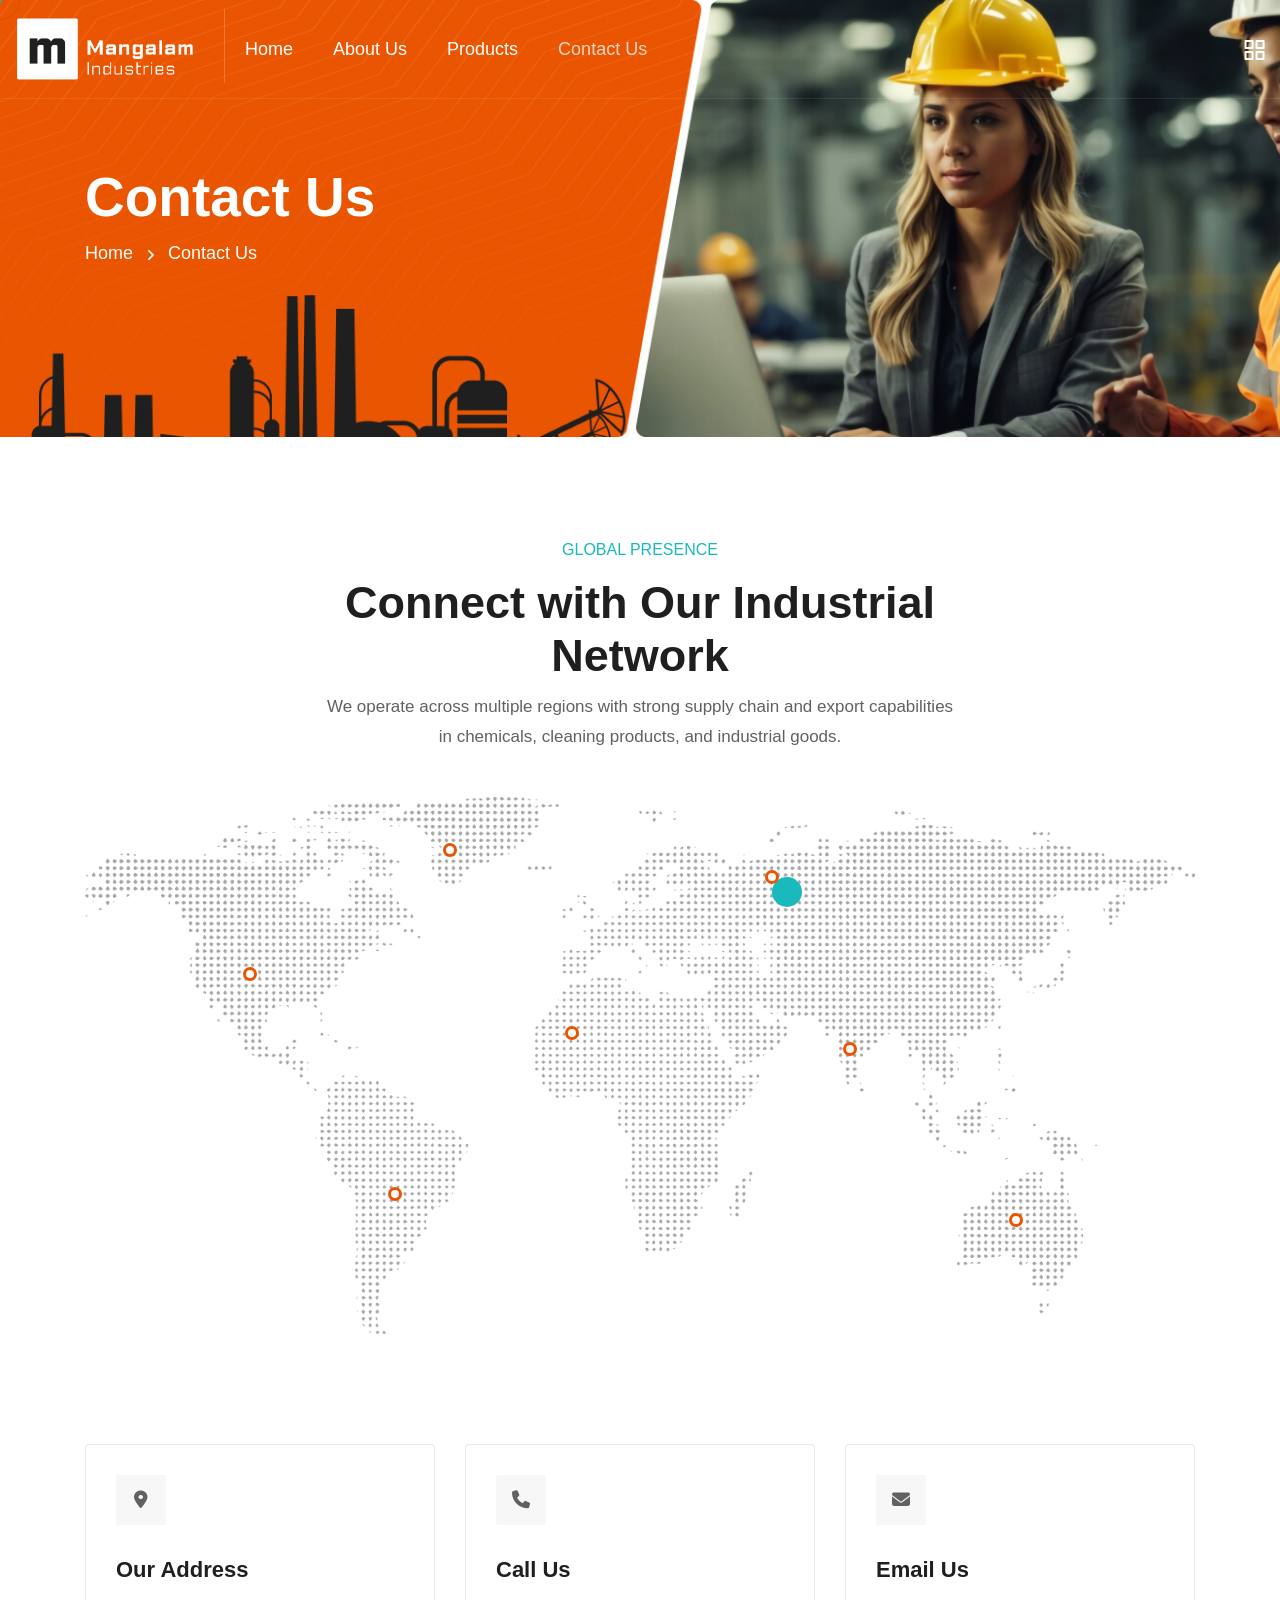
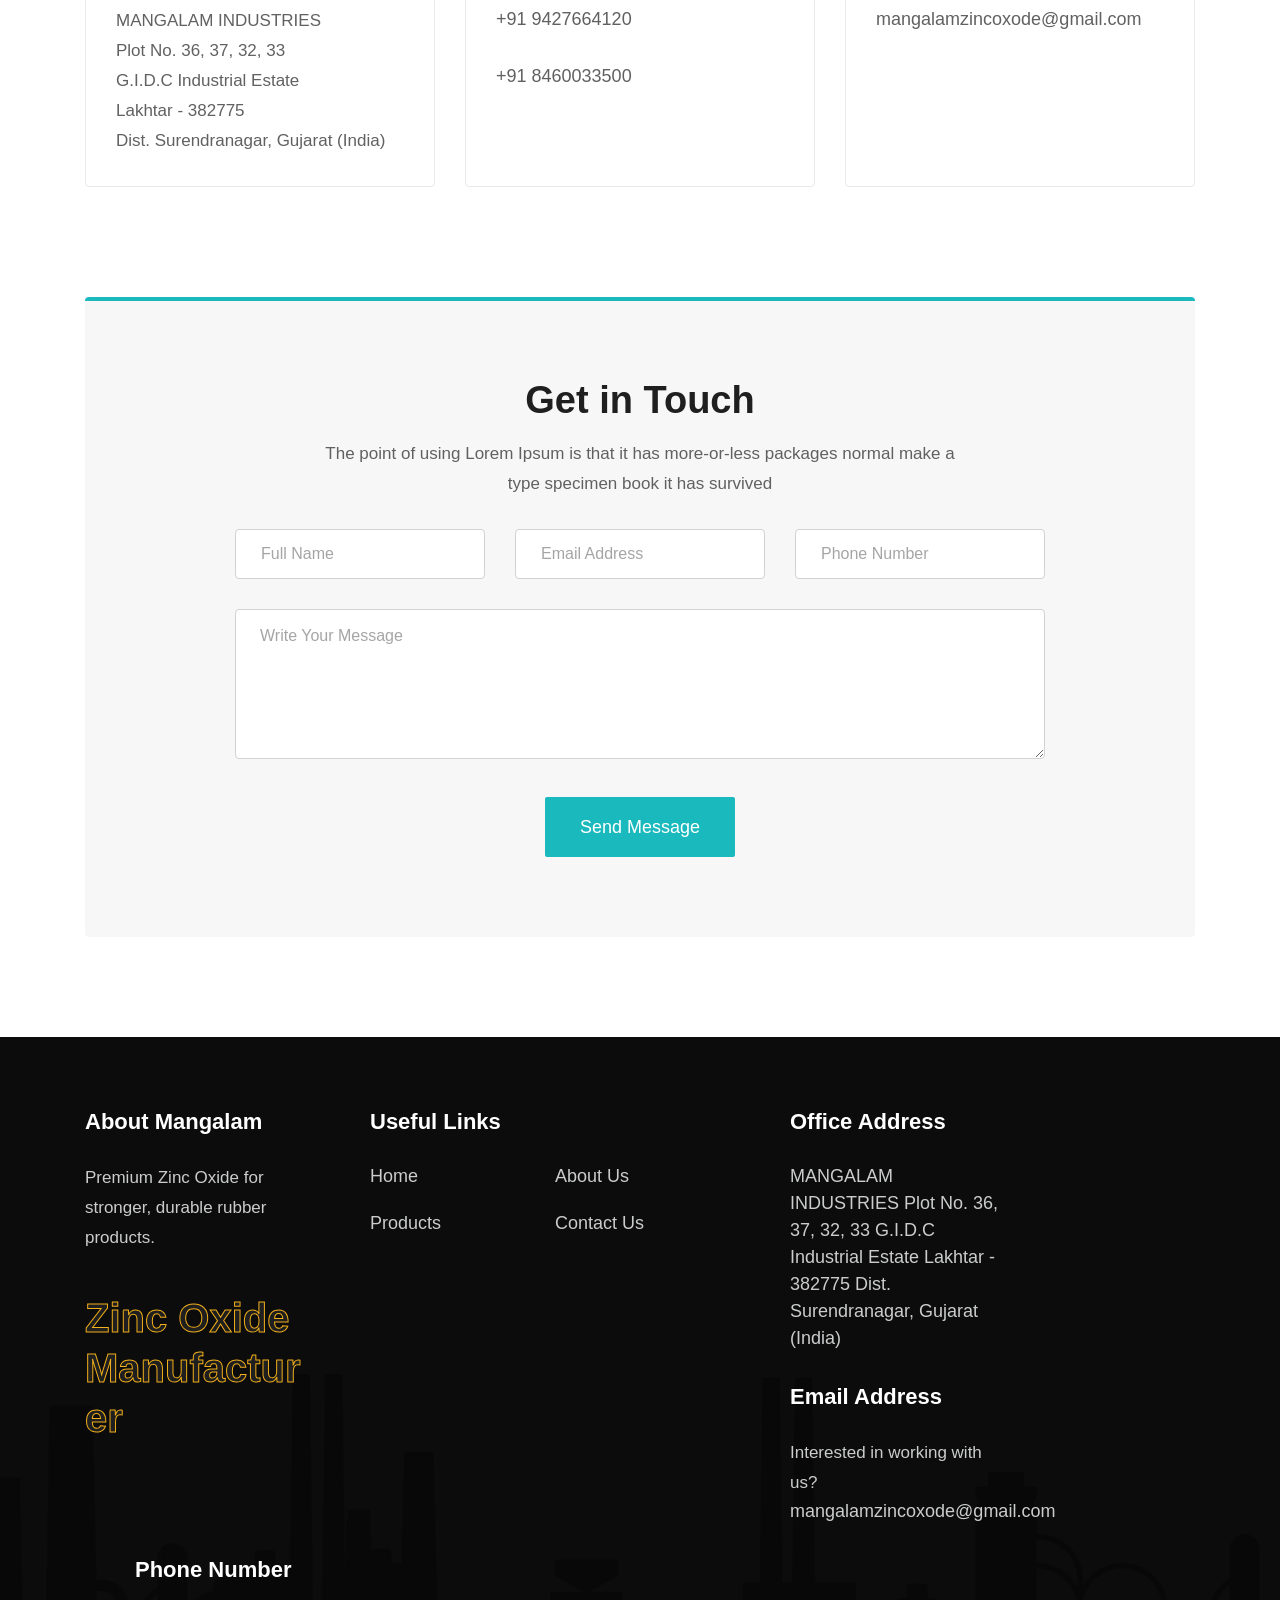
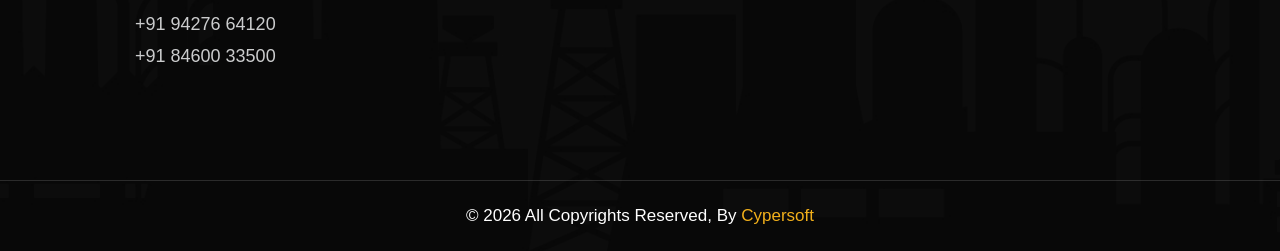
<file: Contact_Us.html>
<!doctype html>
<html class="no-js" lang="zxx">


<!-- Mirrored from industrie.rstheme.com/html/contact-two.html by HTTrack Website Copier/3.x [XR&CO'2014], Sat, 18 Apr 2026 10:38:11 GMT -->
<head>
    <meta charset="utf-8">
    <meta http-equiv="x-ua-compatible" content="ie=edge">
    <meta name="template-version" content="1.0.7">
    <title>Contact Us - Mangalam Industries</title>
    <meta name="description" content="">
    <meta name="viewport" content="width=device-width, initial-scale=1">
    <!-- Place favicon.ico in the root directory -->
    <link rel="shortcut icon" type="image/x-icon" href="assets/images/logo/Favicon.png">
    <!-- CSS here -->
    <link rel="stylesheet" href="assets/css/vendor/bootstrap.min.css">
    <link rel="stylesheet" href="assets/css/vendor/animate.min.css">
    <link rel="stylesheet" href="assets/css/plugins/swiper.min.css">
    <link rel="stylesheet" href="assets/css/plugins/nice-select.css">
    <link rel="stylesheet" href="assets/css/plugins/nouislider.min.css">
    <link rel="stylesheet" href="assets/css/vendor/magnific-popup.css">
    <link rel="stylesheet" href="assets/css/vendor/odometer.min.css">
    <link rel="stylesheet" href="assets/css/vendor/fontawesome-pro.css">
    <link rel="stylesheet" href="assets/css/vendor/spacing.css">
    <link rel="stylesheet" href="assets/css/vendor/remixicon.css">
    <link rel="stylesheet" href="assets/css/main.css">
</head>

<body class="rs-smoother-yes">

    <!-- preloader start -->
    <div id="pre-load">
        <div id="loader" class="loader">
            <div class="loader-container">
                <div class="loader-icon"><img src="assets/images/logo/Favicon.png" alt=""></div>
            </div>
        </div>
    </div>
    <!-- preloader end -->

    <!-- cursor start -->
    <div id="rs-mouse">
        <div id="cursor-ball"></div>
    </div>
    <!-- cursor end -->

     <!-- Header area start -->
     <header>
        <div class="rs-header-area rs-header-two header-transparent has-theme-red has-border rs-sticky-header"
            id="rs-sticky-header">
            <div class="container-fluid">
                <div class="rs-header-inner">
                    <div class="rs-header-left">
                        <div class="rs-header-logo">
                            <a href="index.html"><img src="assets/images/logo/main-logo.png" alt="logo"></a>
                        </div>
                    </div>
                    <div class="rs-header-menu">
                        <nav id="mobile-menu" class="main-menu">
                            <ul class="multipage-menu">
                                <li><a href="index.html">Home</a></li>
                                <li><a href="about.html">About Us</a></li>
                                <li><a href="about.html#applications">Products</a></li>
                                <li><a href="Contact_Us.html">Contact Us</a></li>
                            </ul>
                        </nav>
                    </div>
                    <div class="rs-header-right">
                       

                      

                        <!-- sidebar start -->
                        <div class="rs-header-hamburger has-theme-red">
                            <div class="sidebar-toggle">
                                <a class="bar-icon" href="javascript:void(0)">
                                    <svg xmlns="http://www.w3.org/2000/svg" width="21" height="20" viewBox="0 0 21 20"
                                        fill="none">
                                        <path
                                            d="M8.55566 11H1.55566C1.29045 11 1.03609 11.1054 0.848557 11.2929C0.661021 11.4804 0.555664 11.7348 0.555664 12V19C0.555664 19.2652 0.661021 19.5196 0.848557 19.7071C1.03609 19.8946 1.29045 20 1.55566 20H8.55566C8.82088 20 9.07523 19.8946 9.26277 19.7071C9.45031 19.5196 9.55566 19.2652 9.55566 19V12C9.55566 11.7348 9.45031 11.4804 9.26277 11.2929C9.07523 11.1054 8.82088 11 8.55566 11ZM7.55566 18H2.55566V13H7.55566V18ZM19.5557 0H12.5557C12.2904 0 12.0361 0.105357 11.8486 0.292893C11.661 0.48043 11.5557 0.734784 11.5557 1V8C11.5557 8.26522 11.661 8.51957 11.8486 8.70711C12.0361 8.89464 12.2904 9 12.5557 9H19.5557C19.8209 9 20.0752 8.89464 20.2628 8.70711C20.4503 8.51957 20.5557 8.26522 20.5557 8V1C20.5557 0.734784 20.4503 0.48043 20.2628 0.292893C20.0752 0.105357 19.8209 0 19.5557 0ZM18.5557 7H13.5557V2H18.5557V7ZM19.5557 11H12.5557C12.2904 11 12.0361 11.1054 11.8486 11.2929C11.661 11.4804 11.5557 11.7348 11.5557 12V19C11.5557 19.2652 11.661 19.5196 11.8486 19.7071C12.0361 19.8946 12.2904 20 12.5557 20H19.5557C19.8209 20 20.0752 19.8946 20.2628 19.7071C20.4503 19.5196 20.5557 19.2652 20.5557 19V12C20.5557 11.7348 20.4503 11.4804 20.2628 11.2929C20.0752 11.1054 19.8209 11 19.5557 11ZM18.5557 18H13.5557V13H18.5557V18ZM8.55566 0H1.55566C1.29045 0 1.03609 0.105357 0.848557 0.292893C0.661021 0.48043 0.555664 0.734784 0.555664 1V8C0.555664 8.26522 0.661021 8.51957 0.848557 8.70711C1.03609 8.89464 1.29045 9 1.55566 9H8.55566C8.82088 9 9.07523 8.89464 9.26277 8.70711C9.45031 8.51957 9.55566 8.26522 9.55566 8V1C9.55566 0.734784 9.45031 0.48043 9.26277 0.292893C9.07523 0.105357 8.82088 0 8.55566 0ZM7.55566 7H2.55566V2H7.55566V7Z"
                                            fill="#616161"></path>
                                    </svg>
                                </a>
                            </div>
                        </div>
                        <!-- sidebar end -->
                    </div>
                </div>
            </div>
        </div>
        <div class="rs-header-area rs-header-two header-transparent has-theme-red has-border">
            <div class="container-fluid">
                <div class="rs-header-inner">
                    <div class="rs-header-left">
                        <div class="rs-header-logo">
                            <a href="index.html"><img src="assets/images/logo/main-logo.png" alt="logo"></a>
                        </div>
                    </div>
                    <div class="rs-header-menu">
                        <nav id="mobile-menu-two" class="main-menu">
                            <ul class="multipage-menu">
                                <li><a href="index.html">Home</a></li>
                                <li><a href="about.html">About Us</a></li>
                                <li><a href="about.html#applications">Products</a></li>
                                <li><a href="Contact_Us.html">Contact Us</a></li>
                            </ul>
                        </nav>
                    </div>
                    <div class="rs-header-right">
                       

                        

                        <!-- sidebar start -->
                        <div class="rs-header-hamburger has-theme-red">
                            <div class="sidebar-toggle">
                                <a class="bar-icon" href="javascript:void(0)">
                                    <svg xmlns="http://www.w3.org/2000/svg" width="21" height="20" viewBox="0 0 21 20"
                                        fill="none">
                                        <path
                                            d="M8.55566 11H1.55566C1.29045 11 1.03609 11.1054 0.848557 11.2929C0.661021 11.4804 0.555664 11.7348 0.555664 12V19C0.555664 19.2652 0.661021 19.5196 0.848557 19.7071C1.03609 19.8946 1.29045 20 1.55566 20H8.55566C8.82088 20 9.07523 19.8946 9.26277 19.7071C9.45031 19.5196 9.55566 19.2652 9.55566 19V12C9.55566 11.7348 9.45031 11.4804 9.26277 11.2929C9.07523 11.1054 8.82088 11 8.55566 11ZM7.55566 18H2.55566V13H7.55566V18ZM19.5557 0H12.5557C12.2904 0 12.0361 0.105357 11.8486 0.292893C11.661 0.48043 11.5557 0.734784 11.5557 1V8C11.5557 8.26522 11.661 8.51957 11.8486 8.70711C12.0361 8.89464 12.2904 9 12.5557 9H19.5557C19.8209 9 20.0752 8.89464 20.2628 8.70711C20.4503 8.51957 20.5557 8.26522 20.5557 8V1C20.5557 0.734784 20.4503 0.48043 20.2628 0.292893C20.0752 0.105357 19.8209 0 19.5557 0ZM18.5557 7H13.5557V2H18.5557V7ZM19.5557 11H12.5557C12.2904 11 12.0361 11.1054 11.8486 11.2929C11.661 11.4804 11.5557 11.7348 11.5557 12V19C11.5557 19.2652 11.661 19.5196 11.8486 19.7071C12.0361 19.8946 12.2904 20 12.5557 20H19.5557C19.8209 20 20.0752 19.8946 20.2628 19.7071C20.4503 19.5196 20.5557 19.2652 20.5557 19V12C20.5557 11.7348 20.4503 11.4804 20.2628 11.2929C20.0752 11.1054 19.8209 11 19.5557 11ZM18.5557 18H13.5557V13H18.5557V18ZM8.55566 0H1.55566C1.29045 0 1.03609 0.105357 0.848557 0.292893C0.661021 0.48043 0.555664 0.734784 0.555664 1V8C0.555664 8.26522 0.661021 8.51957 0.848557 8.70711C1.03609 8.89464 1.29045 9 1.55566 9H8.55566C8.82088 9 9.07523 8.89464 9.26277 8.70711C9.45031 8.51957 9.55566 8.26522 9.55566 8V1C9.55566 0.734784 9.45031 0.48043 9.26277 0.292893C9.07523 0.105357 8.82088 0 8.55566 0ZM7.55566 7H2.55566V2H7.55566V7Z"
                                            fill="#616161"></path>
                                    </svg>
                                </a>
                            </div>
                        </div>
                        <!-- sidebar end -->
                    </div>
                </div>
            </div>
        </div>
    </header>
    <!-- Header area end -->

    <!-- Offcanvas area start -->
     <div class="fix">
        <div class="offcanvas-area has-theme-red" data-lenis-prevent>
            <div class="offcanvas-wrapper">
                <div class="offcanvas-content">
                    <div class="offcanvas-top d-flex justify-content-between align-items-center mb-25">
                        <div class="offcanvas-logo">
                            <a href="index.html"><img src="assets/images/logo/main-logo.png" alt="logo"></a>
                        </div>
                        <div class="offcanvas-close">
                            <button class="offcanvas-close-icon animation--flip">
                                <span class="offcanvas-m-lines">
                                    <span class="offcanvas-m-line line--1"></span><span
                                        class="offcanvas-m-line line--2"></span><span
                                        class="offcanvas-m-line line--3"></span>
                                </span>
                            </button>
                        </div>
                    </div>
                    <div class="offcanvas-about mb-30 d-none d-sm-block">
                        <p> Mangalam Industries supplies premium Zinc Oxide for the rubber industry, enhancing strength, durability, and product performance.
                        </p>
                    </div>
                    <!-- <div class="offcanvas-gallery d-none d-sm-block">
                        <div class="offcanvas-gallery-thumb-wrapper">
                            <div class="offcanvas-popup-thumb">
                                <a class="popup-image" href="assets/images/gallery/gallery-thumb-01.png">
                                    <img src="assets/images/gallery/gallery-thumb-01.png" alt="image">
                                </a>
                            </div>
                            <div class="offcanvas-popup-thumb">
                                <a class="popup-image" href="assets/images/gallery/gallery-thumb-02.png">
                                    <img src="assets/images/gallery/gallery-thumb-02.png" alt="image">
                                </a>
                            </div>
                            <div class="offcanvas-popup-thumb">
                                <a class="popup-image" href="assets/images/gallery/gallery-thumb-03.png">
                                    <img src="assets/images/gallery/gallery-thumb-03.png" alt="image">
                                </a>
                            </div>
                            <div class="offcanvas-popup-thumb">
                                <a class="popup-image" href="assets/images/gallery/gallery-thumb-04.png">
                                    <img src="assets/images/gallery/gallery-thumb-04.png" alt="image">
                                </a>
                            </div>
                            <div class="offcanvas-popup-thumb">
                                <a class="popup-image" href="assets/images/gallery/gallery-thumb-05.png">
                                    <img src="assets/images/gallery/gallery-thumb-05.png" alt="image">
                                </a>
                            </div>
                            <div class="offcanvas-popup-thumb">
                                <a class="popup-image" href="assets/images/gallery/gallery-thumb-01.png">
                                    <img src="assets/images/gallery/gallery-thumb-01.png" alt="image">
                                </a>
                            </div>
                        </div>
                    </div> -->
                    <div class="mobile-menu">
                        <div class="rs-offcanvas-menu mb-25">
                            <nav></nav>
                        </div>
                    </div>
                    <div class="offcanvas-contact mb-30">
                        <h4 class="offcanvas-title-meta">Contact Info</h4>
                        <ul>
                            
                            <li class="d-flex align-items-center gap-15">
                                <div class="offcanvas-contact-icon">
                                    <svg xmlns="http://www.w3.org/2000/svg" width="16" height="16" viewBox="0 0 16 16"
                                        fill="none">
                                        <path
                                            d="M3.65387 1.32849C3.40343 1.00649 2.92745 0.976861 2.639 1.26531L1.60508 2.29923C1.1216 2.78271 0.94387 3.46766 1.1551 4.06847C2.00338 6.48124 3.39215 8.74671 5.32272 10.6773C7.25329 12.6078 9.51876 13.9966 11.9315 14.8449C12.5323 15.0561 13.2173 14.8784 13.7008 14.3949L14.7347 13.361C15.0231 13.0726 14.9935 12.5966 14.6715 12.3461L12.3653 10.5524C12.2008 10.4245 11.9866 10.3793 11.7845 10.4298L9.59541 10.9771C9.00082 11.1257 8.37183 10.9515 7.93845 10.5181L5.48187 8.06155C5.04849 7.62817 4.87427 6.99919 5.02292 6.40459L5.57019 4.21553C5.62073 4.01336 5.57552 3.79918 5.44758 3.63468L3.65387 1.32849ZM1.88477 0.511076C2.62689 -0.231039 3.8515 -0.154797 4.49583 0.673634L6.28954 2.97983C6.6187 3.40304 6.73502 3.95409 6.60498 4.47423L6.05772 6.66329C5.99994 6.8944 6.06766 7.13888 6.2361 7.30732L8.69268 9.7639C8.86113 9.93235 9.1056 10.0001 9.33671 9.94229L11.5258 9.39502C12.0459 9.26499 12.597 9.3813 13.0202 9.71047L15.3264 11.5042C16.1548 12.1485 16.231 13.3731 15.4889 14.1152L14.455 15.1492C13.7153 15.8889 12.6089 16.2137 11.5778 15.8512C9.01754 14.9511 6.61438 13.4774 4.56849 11.4315C2.5226 9.38562 1.04895 6.98246 0.148838 4.42225C-0.213682 3.39112 0.11113 2.28472 0.85085 1.545L1.88477 0.511076Z"
                                            fill="#6D6D6D"></path>
                                        <path
                                            d="M11 0.5C11 0.223858 11.2239 0 11.5 0H15.5C15.7761 0 16 0.223858 16 0.5V4.5C16 4.77614 15.7761 5 15.5 5C15.2239 5 15 4.77614 15 4.5V1.70711L10.8536 5.85355C10.6583 6.04882 10.3417 6.04882 10.1464 5.85355C9.95118 5.65829 9.95118 5.34171 10.1464 5.14645L14.2929 1H11.5C11.2239 1 11 0.776142 11 0.5Z"
                                            fill="#6D6D6D"></path>
                                    </svg>
                                </div>
                                <div class="offcanvas-contact-text">
                                    <a href="tel:9427664120">+91 9427664120</a><br>
                            <a href="tel:8460033500">+91 8460033500</a>
                                </div>
                            </li>
                            <li class="d-flex align-items-center gap-15">
                                <div class="offcanvas-contact-icon">
                                    <svg xmlns="http://www.w3.org/2000/svg" width="16" height="16" viewBox="0 0 16 16"
                                        fill="none">
                                        <path
                                            d="M2 2C0.895431 2 0 2.89543 0 4V12L2.58386e-05 12.0103C0.00555998 13.1101 0.898859 14 2 14H7.5C7.77614 14 8 13.7761 8 13.5C8 13.2239 7.77614 13 7.5 13H2C1.53715 13 1.14774 12.6855 1.03376 12.2586L6.67417 8.7876L8 9.5831L15 5.3831V8.5C15 8.77614 15.2239 9 15.5 9C15.7761 9 16 8.77614 16 8.5V4C16 2.89543 15.1046 2 14 2H2ZM5.70808 8.20794L1 11.1052V5.3831L5.70808 8.20794ZM1 4.2169V4C1 3.44772 1.44772 3 2 3H14C14.5523 3 15 3.44772 15 4V4.2169L8 8.4169L1 4.2169Z"
                                            fill="#6D6D6D"></path>
                                        <path
                                            d="M14.2467 14.2686C15.2567 14.2686 15.8339 13.4116 15.8339 12.2442V12.0344C15.8339 10.4297 14.6402 9 12.5197 9H12.4847C10.421 9 9 10.3598 9 12.4322V12.6465C9 14.8195 10.4385 16 12.3579 16H12.4016C12.9963 16 13.4204 15.9257 13.639 15.8251V15.0949C13.3941 15.2042 12.9656 15.2742 12.4585 15.2742H12.4147C11.0812 15.2742 9.84385 14.4872 9.84385 12.6202V12.4628C9.84385 10.8057 10.9019 9.73891 12.4847 9.73891H12.524C14.0587 9.73891 15.0075 10.7883 15.0075 12.065V12.183C15.0075 13.158 14.6839 13.5734 14.3691 13.5734C14.1374 13.5734 13.9582 13.4247 13.9582 13.1537V10.9631H13.0531V11.5315H13.0225C12.9394 11.2342 12.6552 10.9019 12.0693 10.9019C11.2911 10.9019 10.8101 11.4572 10.8101 12.3011V12.8301C10.8101 13.722 11.2998 14.2642 12.0693 14.2642C12.5415 14.2642 12.9656 14.0369 13.0837 13.6215H13.1274C13.2455 14.0412 13.7439 14.2686 14.2467 14.2686ZM11.7939 12.6814V12.4541C11.7939 11.9076 12.0212 11.6627 12.3666 11.6627C12.664 11.6627 12.9394 11.8551 12.9394 12.371V12.7383C12.9394 13.3111 12.6858 13.4816 12.3754 13.4816C12.0212 13.4816 11.7939 13.2673 11.7939 12.6814Z"
                                            fill="#6D6D6D"></path>
                                    </svg>
                                </div>
                                <div class="offcanvas-contact-text">
                                    <a href="mailto:mangalamzincoxode@gmail.com">
                                mangalamzincoxode@gmail.com
                            </a>
                                </div>
                            </li>
                            <li class="d-flex align-items-center gap-15">
                                <div class="offcanvas-contact-icon">
                                    <svg xmlns="http://www.w3.org/2000/svg" width="14" height="18" viewBox="0 0 14 18"
                                        fill="none">
                                        <path
                                            d="M11.8768 9.68475C11.3059 10.835 10.5331 11.9818 9.74128 13.0109C8.95198 14.0368 8.15999 14.9249 7.5643 15.5572C7.48514 15.6412 7.40956 15.7206 7.33802 15.7951C7.26648 15.7206 7.1909 15.6412 7.11174 15.5572C6.51605 14.9249 5.72406 14.0368 4.93476 13.0109C4.14299 11.9818 3.37019 10.835 2.79925 9.68475C2.22242 8.52266 1.89032 7.43373 1.89032 6.5C1.89032 3.50846 4.32934 1.08333 7.33802 1.08333C10.3467 1.08333 12.7857 3.50846 12.7857 6.5C12.7857 7.43373 12.4536 8.52266 11.8768 9.68475ZM7.33802 17.3333C7.33802 17.3333 13.8753 11.1732 13.8753 6.5C13.8753 2.91015 10.9484 0 7.33802 0C3.7276 0 0.800781 2.91015 0.800781 6.5C0.800781 11.1732 7.33802 17.3333 7.33802 17.3333Z"
                                            fill="#6D6D6D"></path>
                                        <path
                                            d="M7.33802 8.66667C6.13455 8.66667 5.15894 7.69662 5.15894 6.5C5.15894 5.30338 6.13455 4.33333 7.33802 4.33333C8.54149 4.33333 9.5171 5.30338 9.5171 6.5C9.5171 7.69662 8.54149 8.66667 7.33802 8.66667ZM7.33802 9.75C9.14323 9.75 10.6066 8.29492 10.6066 6.5C10.6066 4.70507 9.14323 3.25 7.33802 3.25C5.53281 3.25 4.0694 4.70507 4.0694 6.5C4.0694 8.29492 5.53281 9.75 7.33802 9.75Z"
                                            fill="#6D6D6D"></path>
                                    </svg>
                                </div>
                                <div class="offcanvas-contact-text">
                                    <a href="#"> Mangalam Industries <br>
                                Plot No. 36, 37, 32, 33 <br>
                                G.I.D.C Industrial Estate <br>
                                Lakhtar - 382775 <br>
                                Dist. Surendranagar, Gujarat (India) </a>
                                </div>
                            </li>
                        </ul>
                    </div>
                    <!-- <div class="offcanvas-social">
                        <h4 class="offcanvas-title-meta">Subscribe & Follow</h4>
                        <ul>
                            <li><a href="#"><i class="fab fa-facebook-f"></i></a></li>
                            <li><a href="#"><i class="fab fa-twitter"></i></a></li>
                            <li><a href="#"><i class="fab fa-youtube"></i></a></li>
                            <li><a href="#"><i class="fab fa-linkedin"></i></a></li>
                        </ul>
                    </div> -->
                </div>
            </div>
        </div>
    </div>
    <div class="offcanvas-overlay"></div>
    <div class="offcanvas-overlay-white"></div>
    <!-- Offcanvas area start -->

    <!-- Body main wrapper start -->
    <main>

        <!-- breadcrumb area start -->
        <section class="rs-breadcrumb-area rs-breadcrumb-one p-relative">
            <div class="rs-breadcrumb-bg" data-background="assets/images/bg/breadcrumb-bg-01.png"></div>
            <div class="container">
                <div class="row">
                    <div class="col-xxl-6 col-xl-8 col-lg-8">
                        <div class="rs-breadcrumb-content-wrapper">
                            <div class="rs-breadcrumb-title-wrapper">
                                <h1 class="rs-breadcrumb-title">Contact Us</h1>
                            </div>
                            <div class="rs-breadcrumb-menu">
                                <nav>
                                    <ul>
                                        <li><span><a href="index.html">Home</a></span></li>
                                        <li><span>Contact Us</span></li>
                                    </ul>
                                </nav>
                            </div>
                        </div>
                    </div>
                </div>
            </div>
        </section>
        <!-- breadcrumb area end -->

        <!-- contact area start -->
<section class="rs-contact-area rs-contact-eight section-space-top">
    <div class="container">
        <div class="row g-5 justify-content-center section-title-space align-items-center">
            <div class="col-xl-7 col-lg-7 col-md-8">
                <div class="rs-section-title-wrapper text-center">
                    <span class="rs-section-subtitle has-theme-orange">
                        Global Presence
                    </span>
                    <h2 class="rs-section-title mb-10">
                        Connect with Our Industrial Network
                    </h2>
                    <p>
                        We operate across multiple regions with strong supply chain and export capabilities in chemicals,
                        cleaning products, and industrial goods.
                    </p>
                </div>
            </div>
        </div>

        <div class="row">
            <div class="col-12">
                <div class="rs-contact-wrapper">

                    <!-- Background Image -->
                    <div class="rs-contact-thumb">
                        <img src="assets/images/contact/contact-thumb-05.png" alt="image">
                    </div>

                    <div class="rs-contact-ripple-wrapper">

                        <!-- INDIA HQ -->
                        <div class="rs-ripple-item ripple-1">
                            <div class="rs-ripple-figure">
                                <div class="pre-title">
                                    <h5 class="title"> India (Head Office) </h5>
                                </div>
                                <div class="ripple-desc">
                                    <p class="description">
                                        Morbi, Gujarat – Manufacturing & Operations Hub
                                    </p>
                                </div>
                            </div>
                            <div class="pre-circle-ripple"></div>
                        </div>

                        <!-- UAE -->
                        <div class="rs-ripple-item ripple-2">
                            <div class="rs-ripple-figure">
                                <div class="pre-title">
                                    <h5 class="title"> UAE </h5>
                                </div>
                                <div class="ripple-desc">
                                    <p class="description">
                                        Dubai – Export & Distribution Center
                                    </p>
                                </div>
                            </div>
                            <div class="pre-circle-ripple"></div>
                        </div>

                        <!-- AFRICA -->
                        <div class="rs-ripple-item ripple-3">
                            <div class="rs-ripple-figure">
                                <div class="pre-title">
                                    <h5 class="title"> Africa </h5>
                                </div>
                                <div class="ripple-desc">
                                    <p class="description">
                                        Kenya & Nigeria – Bulk Supply Network
                                    </p>
                                </div>
                            </div>
                            <div class="pre-circle-ripple"></div>
                        </div>

                        <!-- SOUTH EAST ASIA -->
                        <div class="rs-ripple-item ripple-4">
                            <div class="rs-ripple-figure">
                                <div class="pre-title">
                                    <h5 class="title"> South East Asia </h5>
                                </div>
                                <div class="ripple-desc">
                                    <p class="description">
                                        Indonesia & Vietnam – Product Distribution
                                    </p>
                                </div>
                            </div>
                            <div class="pre-circle-ripple"></div>
                        </div>

                        <!-- EUROPE -->
                        <div class="rs-ripple-item ripple-5">
                            <div class="rs-ripple-figure">
                                <div class="pre-title">
                                    <h5 class="title"> Europe </h5>
                                </div>
                                <div class="ripple-desc">
                                    <p class="description">
                                        Germany & UK – Industrial Trade Partners
                                    </p>
                                </div>
                            </div>
                            <div class="pre-circle-ripple"></div>
                        </div>

                        <!-- BANGLADESH -->
                        <div class="rs-ripple-item ripple-6">
                            <div class="rs-ripple-figure">
                                <div class="pre-title">
                                    <h5 class="title"> Bangladesh </h5>
                                </div>
                                <div class="ripple-desc">
                                    <p class="description">
                                        Dhaka – FMCG & Cleaning Product Distribution
                                    </p>
                                </div>
                            </div>
                            <div class="pre-circle-ripple"></div>
                        </div>

                        <!-- AUSTRALIA -->
                        <div class="rs-ripple-item ripple-7">
                            <div class="rs-ripple-figure">
                                <div class="pre-title">
                                    <h5 class="title"> Australia </h5>
                                </div>
                                <div class="ripple-desc">
                                    <p class="description">
                                        Sydney – Export Expansion Market
                                    </p>
                                </div>
                            </div>
                            <div class="pre-circle-ripple"></div>
                        </div>

                    </div>
                </div>
            </div>
        </div>
    </div>
</section>
<!-- contact area end -->

       <!-- contact area start -->
<section class="rs-contact-area section-space rs-contact-nine">
    <div class="container">
        <div class="row">
            <div class="col-12">
                <div class="rs-contact-wrapper rs-contact-wrapper--three">

                    <!-- ADDRESS -->
                    <div class="rs-contact-item">
                        <div class="rs-contact-icon">
                            <i class="fa-solid fa-location-dot"></i>
                        </div>
                        <div class="rs-contact-content">
                            <h5 class="rs-contact-title">Our Address</h5>
                            <p>
                                MANGALAM INDUSTRIES <br>
                                Plot No. 36, 37, 32, 33 <br>
                                G.I.D.C Industrial Estate <br>
                                Lakhtar - 382775 <br>
                                Dist. Surendranagar, Gujarat (India)
                            </p>
                        </div>
                    </div>

                    <!-- PHONE -->
                    <div class="rs-contact-item">
                        <div class="rs-contact-icon">
                            <i class="fa-solid fa-phone"></i>
                        </div>
                        <div class="rs-contact-content">
                            <h5 class="rs-contact-title">Call Us</h5>
                            <a href="tel:9427664120">+91 9427664120</a><br>
                            <a href="tel:8460033500">+91 8460033500</a>
                        </div>
                    </div>

                    <!-- EMAIL -->
                    <div class="rs-contact-item">
                        <div class="rs-contact-icon">
                            <i class="fa-solid fa-envelope"></i>
                        </div>
                        <div class="rs-contact-content">
                            <h5 class="rs-contact-title">Email Us</h5>
                            <a href="mailto:mangalamzincoxode@gmail.com">
                                mangalamzincoxode@gmail.com
                            </a>
                        </div>
                    </div>

                </div>
            </div>
        </div>
    </div>
</section>
<!-- contact area end -->

        <!-- contact form area start -->
        <section class="rs-contact-form-area rs-contact-ten section-space-bottom">
            <div class="container">
                <div class="row justify-content-center">
                    <div class="col-xl-12">
                        <div class="rs-contact-form">
                            <h3 class="rs-contact-form-title">Get in Touch</h3>
                            <p class="descrip">The point of using Lorem Ipsum is that it has more-or-less packages
                                normal make a type specimen book it has survived</p>
                            <form id="contact-form" action="https://industrie.rstheme.com/html/assets/mailer.php" method="POST">
                                <div class="row g-5">
                                    <div class="col-md-4">
                                        <div class="rs-contact-input">
                                            <input id="name" name="name" type="text" placeholder="Full Name">
                                        </div>
                                    </div>
                                    <div class="col-md-4">
                                        <div class="rs-contact-input">
                                            <input id="email" name="email" type="email" placeholder="Email Address">
                                        </div>
                                    </div>
                                    <div class="col-md-4">
                                        <div class="rs-contact-input">
                                            <input id="phone" name="phone" type="text" placeholder="Phone Number">
                                        </div>
                                    </div>
                                    <div class="col-md-12">
                                        <div class="rs-contact-input">
                                            <textarea id="message" name="message"
                                                placeholder="Write Your Message"></textarea>
                                        </div>
                                    </div>
                                    <div class="col-md-12">
                                        <div class="rs-contact-btn">
                                            <button type="submit" class="rs-btn has-theme-orange">Send Message</button>
                                        </div>
                                    </div>
                                </div>
                            </form>
                            <div id="form-messages"></div>
                        </div>
                    </div>
                </div>
            </div>
        </section>
        <!-- contact form area end -->


    </main>
    <!-- Body main wrapper end -->

    <div class="rs-footer-bg-thumb-wrapper has-theme-orange">
        <div class="rs-footer-bg-thumb" data-background="assets/images/bg/footer-bg-02.png"></div>

      

        <!-- Body main wrapper end -->

        <!-- footer area start -->
        <footer>
            <div class="rs-footer-area rs-footer-two">
                <div class="rs-footer-bg-thumb" data-background="assets/images/bg/footer-bg-02.png"></div>
                <div class="rs-footer-top">
                    <div class="container">
                        <div class="row g-5">
                            <div class="col-xxl-3 col-xl-3 col-lg-3 col-md-4 col-sm-6">
                                <div class="rs-footer-widget footer-2-col-1">
                                    <h5 class="rs-footer-widget-title">About Mangalam </h5>
                                    <div class="rs-footer-widget-content">
                                        <p class="rs-footer-widget-description">
                                            Premium Zinc Oxide for stronger, durable rubber products.
                                        </p>
                                        <div class="rs-footer-widget-stroke-text">
                                            <h3 class="rs-footer-stroke-text has-theme-red">Zinc Oxide Manufacturer</h3>
                                        </div>
                                    </div>
                                </div>
                            </div>
                            <div class="col-xxl-3 col-xl-4 col-lg-3 col-md-4 col-sm-6">
                                <div class="rs-footer-widget footer-2-col-2">
                                    <h5 class="rs-footer-widget-title">Useful Links</h5>
                                    <div class="rs-footer-widget-content">
                                        <div class="rs-footer-widget-links has-theme-red">
                                            <ul>
                                                <li><a href="index.html">Home</a></li>
                                                <li><a href="about.html">About Us</a></li>
                                                <li><a href="about.html#applications">Products</a></li>
                                                <li><a href="Contact_Us.html">Contact Us</a></li>
                                            </ul>
                                        </div>
                                    </div>
                                </div>
                            </div>
                            <div class="col-xxl-3 col-xl-3 col-lg-3 col-md-4 col-sm-6">
                                <div class="rs-footer-widget footer-2-col-3">
                                    <h5 class="rs-footer-widget-title">Office Address</h5>
                                    <div class="rs-footer-widget-content">
                                        <div class="rs-footer-widget-meta">
                                            <div class="rs-footer-widget-address">
                                                <a target="_blank">MANGALAM INDUSTRIES
                                                    Plot No. 36, 37, 32, 33
                                                    G.I.D.C Industrial Estate
                                                    Lakhtar - 382775
                                                    Dist. Surendranagar, Gujarat (India)</a>
                                            </div>
                                            <h5 class="rs-footer-widget-title">Email Address</h5>
                                            <p> Interested in working with us?</p>
                                            <div class="rs-footer-widget-email">
                                                <a href="mailto:mangalamzincoxode@gmail.com">mangalamzincoxode@gmail.com</a>
                                            </div>
                                        </div>
                                    </div>
                                </div>
                            </div>
                            <div class="col-xxl-3 col-xl-3 col-lg-3 col-md-4 col-sm-6">
                                <div class="rs-footer-widget footer-2-col-4">
                                    <h5 class="rs-footer-widget-title">Phone Number</h5>
                                    <div class="rs-footer-widget-content">
                                        <div class="rs-footer-widget-contact-info">
                                            <div class="rs-footer-widget-number">
                                                <span>
                                                    <a href="tel:9427664120">+91 94276 64120</a>
                                                </span>
                                                <span>
                                                    <a href="tel:8460033500">+91 84600 33500</a>
                                                </span>
                                            </div>
                                        </div>
                                        <!-- <h5 class="rs-footer-widget-title">Follow Us</h5>
                                        <div class="rs-footer-widget-social">
                                            <div class="rs-theme-social has-theme-red">
                                                <a href="#"><i class="ri-twitter-x-line"></i></a>
                                                <a href="#"><i class="ri-facebook-fill"></i></a>
                                                <a href="#"><i class="ri-linkedin-fill"></i></a>
                                                <a href="#"><i class="ri-instagram-line"></i></a>
                                            </div>
                                        </div> -->
                                    </div>
                                </div>
                            </div>
                        </div>
                    </div>
                </div>
                <div class="rs-footer-copyright-area rs-copyright-one">
                    <div class="container">
                        <div class="row justify-content-center">
                            <div class="col-xl-12">
                                <div class="rs-footer-copyright has-theme-red text-center">
                                    <p class="underline">© <span id="year">2025</span> All Copyrights Reserved, By <a
                                            href="https://www.cypersoft.com/">Cypersoft</a></p>
                                </div>
                            </div>
                        </div>
                    </div>
                </div>
            </div>
        </footer>
        <!-- footer area end -->

    </div>

    <!-- Backtotop start -->
    <div class="backtotop-wrap cursor-pointer">
        <svg class="backtotop-circle svg-content" width="100%" height="100%" viewBox="-1 -1 102 102">
            <path d="M50,1 a49,49 0 0,1 0,98 a49,49 0 0,1 0,-98" />
        </svg>
    </div>
    <!-- Backtotop end -->

    <!-- JS here -->
    <script src="assets/js/vendor/jquery-3.7.1.min.js"></script>
    <script src="assets/js/plugins/waypoints.min.js"></script>
    <script src="assets/js/vendor/bootstrap.bundle.min.js"></script>
    <script src="assets/js/plugins/meanmenu.min.js"></script>
    <script src="assets/js/plugins/swiper.min.js"></script>
    <script src="assets/js/plugins/wow.min.js"></script>
    <script src="assets/js/vendor/magnific-popup.min.js"></script>
    <script src="assets/js/vendor/isotope.pkgd.min.js"></script>
    <script src="assets/js/vendor/imagesloaded.pkgd.min.js"></script>
    <script src="assets/js/plugins/nice-select.min.js"></script>
    <script src="assets/js/plugins/jarallax.min.js"></script>
    <script src="assets/js/vendor/ajax-form.js"></script>
    <script src="assets/js/plugins/easypie.js"></script>
    <script src="assets/js/plugins/headding-title.js"></script>
    <script src="assets/js/plugins/lenis.min.js"></script>
    <script src="assets/js/plugins/gsap.min.js"></script>
    <script src="assets/js/plugins/rs-anim-int.js"></script>
    <script src="assets/js/plugins/rs-scroll-trigger.min.js"></script>
    <script src="assets/js/plugins/rs-splitText.min.js"></script>
    <script src="assets/js/plugins/jquery.lettering.js"></script>
    <script src="assets/js/plugins/parallax-effect.min.js"></script>
    <script src="assets/js/plugins/jquery.appear.min.js"></script>
    <script src="assets/js/plugins/marquee.min.js"></script>
    <script src="assets/js/plugins/chart.umd.min.js"></script>
    <script src="assets/js/plugins/nouislider.min.js"></script>
    <script src="assets/js/vendor/purecounter.js"></script>
    <script src="assets/js/vendor/odometer.min.js"></script>
    <script src="assets/js/main.js"></script>
</body>


<!-- Mirrored from industrie.rstheme.com/html/contact-two.html by HTTrack Website Copier/3.x [XR&CO'2014], Sat, 18 Apr 2026 10:38:12 GMT -->
</html>
</file>
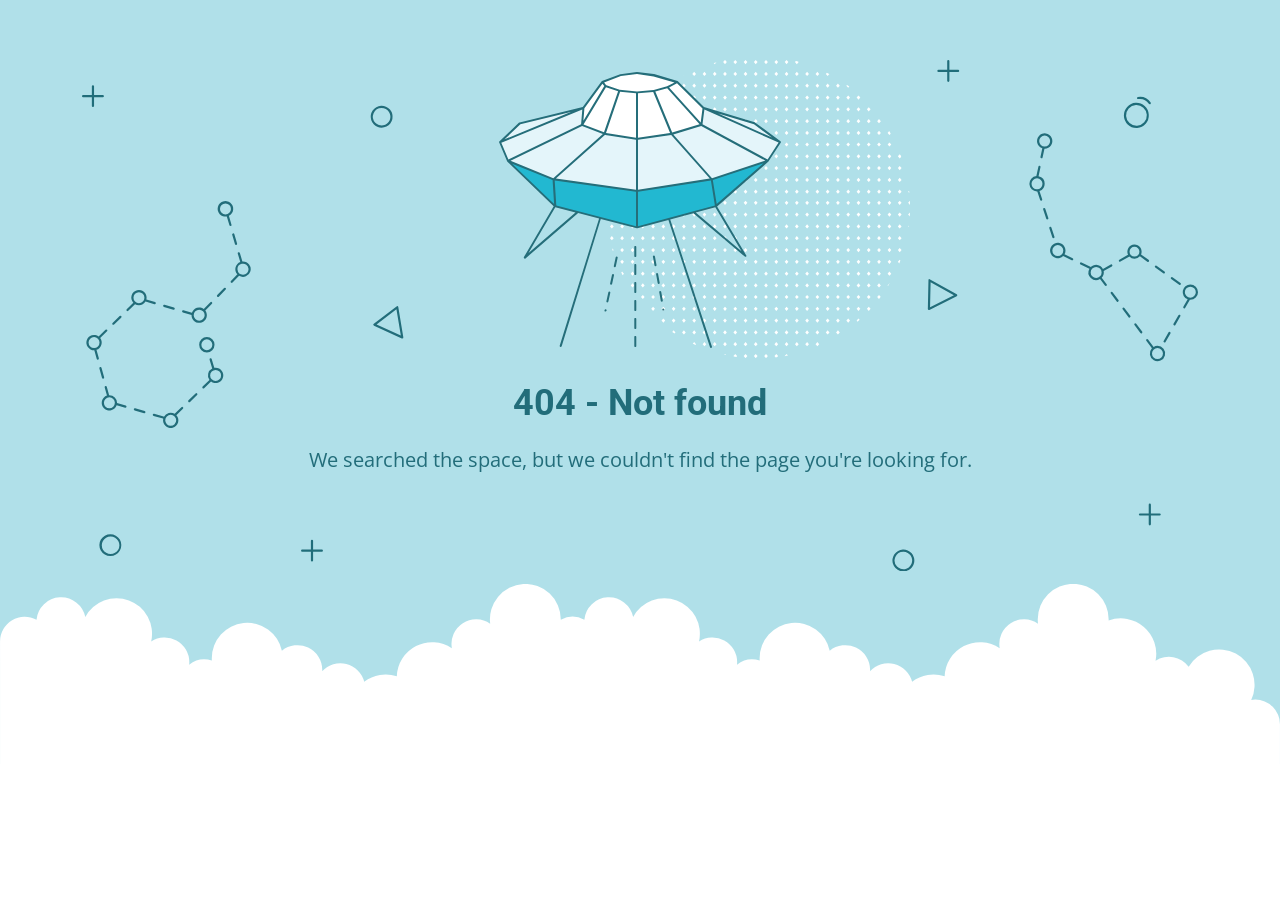
<file: assets/css/images/ui-icons_444444_256x240.html>
<!DOCTYPE html>
<html lang="en">
<head>
    <meta charset="utf-8" />
    <meta name="viewport" content="width=device-width, initial-scale=1.0">
    <meta http-equiv="cache-control" content="no-store,max-age=0" />
    <meta name="robots" content="noindex" />
    <title>404 - Not found</title>
    <link href="https://fonts.googleapis.com/css?family=Open+Sans:400,700%7CRoboto:400,700" rel="stylesheet">
<style>
    * {
        box-sizing: border-box;
        -moz-box-sizing: border-box;
        -webkit-tap-highlight-color: transparent;
    }
    body {
        margin: 0;
        padding: 0;
        height: 100%;
        -webkit-text-size-adjust: 100%;
    }
    .fit-wide {
        position: relative;
        overflow: hidden;
        max-width: 1240px;
        margin: 0 auto;
        padding-top: 60px;
        padding-bottom: 60px;
        padding-left: 20px;
        padding-right: 20px;
    }
    .background-wrap { position: relative; }
    .background-wrap.cloud-blue { background-color: #b0e0e9; }
    .background-wrap.white { background-color: #fff; }
    .title { 
        position: relative; 
        text-align: center;
        margin: 20px auto 10px;
    }
    .title--regular { font-family: 'Roboto', Arial, sans-serif; }
    .title--size-large { font-size: 36px; line-height: 46px; }
    .title--size-semimedium { font-size: 20px; line-height: 28px; }
    .title--weight-normal { font-weight: 400; }
    .title--weight-bold { font-weight: 700; }
    .title--subtitle { 
        padding-bottom: 40px; 
        font-family: 'Open Sans', Arial ,sans-serif; 
        text-align: center;
    }
    .error h1,
    .error p { color: #226d7a; }
    .error--bg__cover {
        position: absolute;
        left: 0;
        right: 0;
        width: 90%;
        margin: 0 auto;
    }
    .error--shape__clouds svg {
        display: block;
    }
    .abstract-half-dot--circle {
        z-index: 0;
        position: absolute;
        left: 15em;
        right: 0;
        width: 300px;
        height: 300px;
        margin: 0 auto;
    }
    .icon-graphic {
        z-index: 1;
        position: relative;
        width: 300px;
        height: 300px;
        margin: 0 auto;
    }
    @media screen and (max-width: 767px) {
        .error--bg__cover { display: none; }
        .abstract-half-dot--circle { left: 0; }
    }
</style>
</head>
<body>
    <div id="container">
        <section class="error content background-wrap cloud-blue">
            <div class="fit-wide">
                <div class="error--bg__cover">
                    <svg id="acce7670-904f-4f8c-b867-68138c2f8c06" data-name="Layer 1" xmlns="http://www.w3.org/2000/svg" viewBox="0 0 1019 467"><title>404_bg</title><path d="M962.794,62.029a11.471,11.471,0,0,1-.656-22.923h0a11.471,11.471,0,0,1,1.327,22.9C963.24,62.023,963.017,62.029,962.794,62.029ZM962.253,41.1a9.47,9.47,0,1,0,10,8.906,9.481,9.481,0,0,0-10-8.906Z" fill="#1e6d7a"/><path d="M974.934,40.4a1,1,0,0,1-.836-.45,10.049,10.049,0,0,0-9.688-4.276A1,1,0,0,1,964.1,33.7a11.952,11.952,0,0,1,11.67,5.153,1,1,0,0,1-.834,1.549Z" fill="#1e6d7a"/><path d="M273.605,61.8a9.971,9.971,0,0,1-7.251-3.106h0a10.012,10.012,0,1,1,7.251,3.106Zm0-17.991a8,8,0,0,0-5.8,13.507h0a8,8,0,1,0,5.8-13.507Z" fill="#226d7a"/><path d="M26.007,453q-.131,0-.261,0a10.019,10.019,0,1,1,.261,0ZM26,435a8.042,8.042,0,1,0,.208,0C26.134,435,26.064,435,26,435Z" fill="#226d7a"/><path d="M750.007,467q-.13,0-.261,0a9.933,9.933,0,0,1-6.994-3.108h0a10,10,0,1,1,7.255,3.11Zm-.013-18a8,8,0,0,0-5.793,13.511h0a8,8,0,1,0,6-13.509C750.134,449,750.063,449,749.994,449Z" fill="#226d7a"/><path d="M292.416,254.312a1.013,1.013,0,0,1-.417-.09L266.634,242.6a1,1,0,0,1-.191-1.7L287.2,225a1,1,0,0,1,1.594.629l4.607,27.516a1,1,0,0,1-.986,1.165Zm-23.437-12.835,22.139,10.141L287.1,227.6Z" fill="#226d7a"/><path d="M773.316,228.33a1,1,0,0,1-1-1.022l.571-26.14a1,1,0,0,1,1.487-.851l24.356,13.607a1,1,0,0,1-.038,1.767l-24.926,12.532A1.006,1.006,0,0,1,773.316,228.33Zm1.535-25.456-.5,22.815,21.756-10.938Z" fill="#226d7a"/><path d="M136.509,150.348l-2.39-8.09a7.115,7.115,0,1,0-1.9.629l2.372,8.028a1,1,0,0,0,.959.717,1,1,0,0,0,.959-1.284ZM126,136a5,5,0,1,1,5,5A5.006,5.006,0,0,1,126,136Z" fill="#226d7a"/><path d="M137.141,159.545l2.55,8.632a1,1,0,0,0,.959.717,1.037,1.037,0,0,0,.284-.041,1,1,0,0,0,.675-1.243l-2.55-8.631a1,1,0,0,0-1.918.566Z" fill="#226d7a"/><path d="M129.751,208.226l-6.265,6.461a1,1,0,0,0,1.436,1.393l6.265-6.461a1,1,0,0,0-1.436-1.393Z" fill="#226d7a"/><path d="M92.076,230.463l7.936,2.293c0,.082-.012.162-.012.244a7,7,0,1,0,12.587-4.2l6.07-6.259a1,1,0,1,0-1.436-1.393l-6.052,6.242a6.978,6.978,0,0,0-10.8,3.386l-7.737-2.235a1,1,0,0,0-.555,1.922ZM107,228a5,5,0,1,1-5,5A5.006,5.006,0,0,1,107,228Z" fill="#226d7a"/><path d="M74.783,225.467l8.647,2.5a.989.989,0,0,0,.278.04,1,1,0,0,0,.276-1.962l-8.646-2.5a1,1,0,0,0-.555,1.922Z" fill="#226d7a"/><path d="M28.617,241.8a1,1,0,0,0,.7-.282l6.461-6.266a1,1,0,0,0-1.393-1.436l-6.461,6.266a1,1,0,0,0,.7,1.718Z" fill="#226d7a"/><path d="M19.257,291.006a1,1,0,0,0,.964-1.269L17.8,281.069a1,1,0,0,0-1.927.537l2.419,8.668A1,1,0,0,0,19.257,291.006Z" fill="#226d7a"/><path d="M13.216,264.635a6.979,6.979,0,0,0,3.394-10.8l6.242-6.052a1,1,0,1,0-1.393-1.435L15.2,252.413A7,7,0,1,0,11,265c.08,0,.158-.009.237-.012l2.219,7.95a1,1,0,0,0,1.927-.538ZM6,258a5,5,0,1,1,5,5A5.006,5.006,0,0,1,6,258Z" fill="#226d7a"/><path d="M39.924,315.537l-7.936-2.293c0-.082.012-.162.012-.244a7.008,7.008,0,0,0-7-7c-.08,0-.158.009-.237.012l-2.123-7.606a1,1,0,0,0-1.927.537l2.072,7.422a7,7,0,1,0,8.847,8.859l7.737,2.235a1.025,1.025,0,0,0,.278.039,1,1,0,0,0,.277-1.961ZM25,318a5,5,0,1,1,5-5A5.006,5.006,0,0,1,25,318Z" fill="#226d7a"/><path d="M57.217,320.532l-8.647-2.5a1,1,0,1,0-.554,1.922l8.646,2.5a1.03,1.03,0,0,0,.278.039,1,1,0,0,0,.277-1.961Z" fill="#226d7a"/><path d="M90.765,317.017,84.592,323a6.975,6.975,0,0,0-9.76,2.693.984.984,0,0,0-.323-.168l-8.646-2.5a1,1,0,0,0-.554,1.922l8.646,2.5a1,1,0,0,0,.216.031,7,7,0,1,0,11.98-3.2l6.006-5.825a1,1,0,1,0-1.392-1.435ZM81,334a5,5,0,1,1,5-5A5.006,5.006,0,0,1,81,334Z" fill="#226d7a"/><path d="M103.687,304.486l-6.461,6.266a1,1,0,0,0,1.393,1.436l6.461-6.266a1,1,0,0,0-1.393-1.436Z" fill="#226d7a"/><path d="M147,184c-.182,0-.361.014-.54.027l-2.3-7.786a1,1,0,1,0-1.918.567l2.263,7.66a6.977,6.977,0,0,0-2.643,11.269l-5.845,6.028a1,1,0,1,0,1.436,1.392L143.419,197A7,7,0,1,0,147,184Zm0,12a4.995,4.995,0,0,1-1.121-9.863,1.033,1.033,0,0,0,.155-.022c.015,0,.025-.016.04-.021A5,5,0,1,1,147,196Z" fill="#226d7a"/><path d="M52,224a7,7,0,0,0,5.984-3.386l8.153,2.356a1.025,1.025,0,0,0,.278.039,1,1,0,0,0,.276-1.961l-7.924-2.29a7,7,0,1,0-11.918,2.965l-6.006,5.824a1,1,0,1,0,1.392,1.436L48.408,223A6.952,6.952,0,0,0,52,224Zm0-12a5,5,0,1,1-5,5A5.006,5.006,0,0,1,52,212Z" fill="#226d7a"/><path d="M122,281a6.984,6.984,0,0,0-1.218.113l-2.362-8.03a1,1,0,0,0-1.919.564l2.381,8.1a6.972,6.972,0,0,0-2.492,10.427l-6.242,6.052a1,1,0,0,0,1.393,1.435l6.259-6.069A7,7,0,1,0,122,281Zm0,12a5,5,0,1,1,5-5A5.006,5.006,0,0,1,122,293Z" fill="#226d7a"/><path d="M121,260a7,7,0,1,0-7,7A7.008,7.008,0,0,0,121,260Zm-12,0a5,5,0,1,1,5,5A5.006,5.006,0,0,1,109,260Z" fill="#226d7a"/><path d="M886.983,162.773a1,1,0,0,0,.951-1.311l-2.8-8.555a1,1,0,0,0-1.9.621l2.8,8.555A1,1,0,0,0,886.983,162.773Z" fill="#226d7a"/><path d="M879.544,135.8a1,1,0,1,0-1.9.621l2.795,8.555a1,1,0,0,0,.951.69,1,1,0,0,0,.95-1.311Z" fill="#226d7a"/><path d="M904.543,181l-7.442-3.582a7.032,7.032,0,1,0-1.252,1.616l7.827,3.768a.981.981,0,0,0,.432.1,1,1,0,0,0,.435-1.9ZM891,179a5,5,0,1,1,5-5A5.006,5.006,0,0,1,891,179Z" fill="#226d7a"/><path d="M956.292,179.469a6.477,6.477,0,0,0,9.659-.268l6.739,4.9a1,1,0,1,0,1.176-1.617L967,177.492a6.5,6.5,0,1,0-11.811.4,1.064,1.064,0,0,0-.121.039l-7.852,4.4a1,1,0,0,0,.976,1.745l7.853-4.4A.985.985,0,0,0,956.292,179.469ZM961,170.5a4.5,4.5,0,1,1-4.5,4.5A4.505,4.505,0,0,1,961,170.5Z" fill="#226d7a"/><path d="M987.248,194.689a1,1,0,1,0,1.176-1.617l-7.278-5.294a1,1,0,0,0-1.176,1.618Z" fill="#226d7a"/><path d="M995.7,198.366a1,1,0,0,0-1.176,1.617l7.28,5.293a.986.986,0,0,0,.587.192,1,1,0,0,0,.588-1.809Z" fill="#226d7a"/><path d="M1002.5,232.72a1,1,0,0,0-1.366.365l-4.5,7.793a1,1,0,1,0,1.732,1l4.5-7.792A1,1,0,0,0,1002.5,232.72Z" fill="#226d7a"/><path d="M993.49,248.305a1,1,0,0,0-1.366.366l-4.5,7.793a1,1,0,0,0,1.733,1l4.5-7.793A1,1,0,0,0,993.49,248.305Z" fill="#226d7a"/><path d="M951.8,226.4a1,1,0,0,0-1.6,1.2l5.4,7.2a1,1,0,1,0,1.6-1.2Z" fill="#226d7a"/><path d="M962.6,240.8A1,1,0,0,0,961,242l5.4,7.2A1,1,0,0,0,968,248Z" fill="#226d7a"/><path d="M931.091,198.789a6.943,6.943,0,0,0,1.777-6.129l7.473-4.185a1,1,0,1,0-.977-1.745l-7.172,4.016a6.988,6.988,0,0,0-11.127-1.7.981.981,0,0,0-.3-.23l-8.11-3.9a1,1,0,1,0-.867,1.8l8.1,3.9a6.988,6.988,0,0,0,9.645,9.428L934,206a1,1,0,0,0,1.6-1.2ZM921,194a5,5,0,1,1,5,5A5.006,5.006,0,0,1,921,194Z" fill="#226d7a"/><path d="M941,212a1,1,0,0,0-1.6,1.2l5.4,7.2a1,1,0,1,0,1.6-1.2Z" fill="#226d7a"/><path d="M876.837,80.654l-1.7,7.937a1,1,0,0,0,.767,1.187,1.029,1.029,0,0,0,.211.022,1,1,0,0,0,.977-.79l1.718-8.02c.064,0,.126.01.19.01a7.013,7.013,0,1,0-2.163-.346ZM879,69a5,5,0,1,1-5,5A5.006,5.006,0,0,1,879,69Z" fill="#226d7a"/><path d="M879,113a7.012,7.012,0,0,0-5.58-6.855l1.786-8.335a1,1,0,0,0-1.955-.419L871.4,106.03A7,7,0,0,0,872,120c.091,0,.18-.01.271-.014l2.576,7.879a1,1,0,0,0,.95.69.985.985,0,0,0,.31-.05,1,1,0,0,0,.64-1.261l-2.492-7.624A7.007,7.007,0,0,0,879,113Zm-7,5a5,5,0,1,1,5-5A5.006,5.006,0,0,1,872,118Z" fill="#226d7a"/><path d="M1012,205a7,7,0,0,0-2.469,13.542l-3.9,6.75a1,1,0,1,0,1.732,1l4.227-7.314c.136.008.271.021.41.021a7,7,0,0,0,0-14Zm0,12a5,5,0,1,1,5-5A5.006,5.006,0,0,1,1012,217Z" fill="#226d7a"/><path d="M982,261a6.941,6.941,0,0,0-3.527.964L973.4,255.2a1,1,0,1,0-1.6,1.2l5.109,6.812A6.99,6.99,0,1,0,982,261Zm0,12a5,5,0,1,1,5-5A5.006,5.006,0,0,1,982,273Z" fill="#226d7a"/><path d="M19,32H11V24a1,1,0,0,0-2,0v8H1a1,1,0,0,0,0,2H9v8a1,1,0,0,0,2,0V34h8a1,1,0,0,0,0-2Z" fill="#206d7a"/><path d="M219,447h-8v-8a1,1,0,0,0-2,0v8h-8a1,1,0,0,0,0,2h8v8a1,1,0,0,0,2,0v-8h8a1,1,0,0,0,0-2Z" fill="#206d7a"/><path d="M984,414h-8v-8a1,1,0,0,0-2,0v8h-8a1,1,0,0,0,0,2h8v8a1,1,0,0,0,2,0v-8h8a1,1,0,0,0,0-2Z" fill="#206d7a"/><path d="M800,9h-8V1a1,1,0,0,0-2,0V9h-8a1,1,0,0,0,0,2h8v8a1,1,0,0,0,2,0V11h8a1,1,0,0,0,0-2Z" fill="#206d7a"/></svg>
                </div>
                <div>
                    <div class="abstract-half-dot--circle">
                        <svg id="a57f7293-9654-4013-9c82-7cad22fc3689" data-name="Layer 1" xmlns="http://www.w3.org/2000/svg" viewBox="0 0 300 298.181"><title>circle_dots</title><polygon points="145.742 133.848 147.581 131.734 145.742 129.621 143.904 131.734 145.742 133.848" fill="#fff"/><polygon points="145.742 122.041 147.581 119.928 145.742 117.814 143.904 119.928 145.742 122.041" fill="#fff"/><polygon points="145.742 110.235 147.581 108.122 145.742 106.008 143.904 108.122 145.742 110.235" fill="#fff"/><polygon points="145.742 98.429 147.581 96.316 145.742 94.202 143.904 96.316 145.742 98.429" fill="#fff"/><polygon points="145.742 86.624 147.581 84.51 145.742 82.396 143.904 84.51 145.742 86.624" fill="#fff"/><polygon points="156.015 129.621 154.177 131.734 156.015 133.848 157.854 131.734 156.015 129.621" fill="#fff"/><polygon points="156.015 117.814 154.177 119.928 156.015 122.041 157.854 119.928 156.015 117.814" fill="#fff"/><polygon points="156.015 106.008 154.177 108.122 156.015 110.235 157.854 108.122 156.015 106.008" fill="#fff"/><polygon points="156.015 94.202 154.177 96.316 156.015 98.429 157.854 96.316 156.015 94.202" fill="#fff"/><polygon points="156.015 82.396 154.177 84.51 156.015 86.624 157.854 84.51 156.015 82.396" fill="#fff"/><polygon points="166.288 129.621 164.45 131.734 166.288 133.848 168.13 131.734 166.288 129.621" fill="#fff"/><polygon points="166.288 117.814 164.45 119.928 166.288 122.041 168.13 119.928 166.288 117.814" fill="#fff"/><polygon points="166.288 106.008 164.45 108.122 166.288 110.235 168.13 108.122 166.288 106.008" fill="#fff"/><polygon points="166.288 94.202 164.45 96.316 166.288 98.429 168.13 96.316 166.288 94.202" fill="#fff"/><polygon points="168.128 84.51 166.288 82.396 164.45 84.51 166.288 86.624 168.128 84.51" fill="#fff"/><polygon points="176.563 129.621 174.724 131.734 176.563 133.848 178.401 131.734 176.563 129.621" fill="#fff"/><polygon points="176.563 117.814 174.724 119.928 176.563 122.041 178.401 119.928 176.563 117.814" fill="#fff"/><polygon points="176.563 106.008 174.724 108.122 176.563 110.235 178.401 108.122 176.563 106.008" fill="#fff"/><polygon points="176.563 94.202 174.724 96.316 176.563 98.429 178.401 96.316 176.563 94.202" fill="#fff"/><polygon points="176.563 82.396 174.724 84.51 176.563 86.624 178.401 84.51 176.563 82.396" fill="#fff"/><polygon points="186.835 129.621 184.997 131.734 186.835 133.848 188.674 131.734 186.835 129.621" fill="#fff"/><polygon points="186.835 117.814 184.997 119.928 186.835 122.041 188.674 119.928 186.835 117.814" fill="#fff"/><polygon points="186.835 106.008 184.997 108.122 186.835 110.235 188.674 108.122 186.835 106.008" fill="#fff"/><polygon points="186.835 94.202 184.997 96.316 186.835 98.429 188.674 96.316 186.835 94.202" fill="#fff"/><polygon points="186.835 82.396 184.997 84.51 186.835 86.624 188.674 84.51 186.835 82.396" fill="#fff"/><polygon points="197.11 129.621 195.268 131.734 197.11 133.848 198.948 131.734 197.11 129.621" fill="#fff"/><polygon points="197.11 117.814 195.268 119.928 197.11 122.041 198.948 119.928 197.11 117.814" fill="#fff"/><polygon points="197.11 106.008 195.268 108.122 197.11 110.235 198.948 108.122 197.11 106.008" fill="#fff"/><polygon points="197.11 94.202 195.268 96.316 197.11 98.429 198.948 96.316 197.11 94.202" fill="#fff"/><polygon points="197.11 82.396 195.27 84.51 197.11 86.624 198.948 84.51 197.11 82.396" fill="#fff"/><polygon points="207.383 129.621 205.545 131.734 207.383 133.848 209.221 131.734 207.383 129.621" fill="#fff"/><polygon points="207.383 117.814 205.545 119.928 207.383 122.041 209.221 119.928 207.383 117.814" fill="#fff"/><polygon points="207.383 106.008 205.545 108.122 207.383 110.235 209.221 108.122 207.383 106.008" fill="#fff"/><polygon points="207.383 94.202 205.545 96.316 207.383 98.429 209.221 96.316 207.383 94.202" fill="#fff"/><polygon points="207.383 82.396 205.545 84.51 207.383 86.624 209.221 84.51 207.383 82.396" fill="#fff"/><polygon points="217.656 129.621 215.817 131.734 217.656 133.848 219.497 131.734 217.656 129.621" fill="#fff"/><polygon points="217.656 117.814 215.817 119.928 217.656 122.041 219.497 119.928 217.656 117.814" fill="#fff"/><polygon points="217.656 106.008 215.817 108.122 217.656 110.235 219.497 108.122 217.656 106.008" fill="#fff"/><polygon points="217.656 94.202 215.817 96.316 217.656 98.429 219.497 96.316 217.656 94.202" fill="#fff"/><polygon points="219.496 84.51 217.656 82.396 215.817 84.51 217.656 86.624 219.496 84.51" fill="#fff"/><polygon points="227.93 129.621 226.092 131.734 227.93 133.848 229.769 131.734 227.93 129.621" fill="#fff"/><polygon points="227.93 117.814 226.092 119.928 227.93 122.041 229.769 119.928 227.93 117.814" fill="#fff"/><polygon points="227.93 106.008 226.092 108.122 227.93 110.235 229.769 108.122 227.93 106.008" fill="#fff"/><polygon points="227.93 94.202 226.092 96.316 227.93 98.429 229.769 96.316 227.93 94.202" fill="#fff"/><polygon points="227.93 82.396 226.092 84.51 227.93 86.624 229.769 84.51 227.93 82.396" fill="#fff"/><polygon points="238.203 129.621 236.365 131.734 238.203 133.848 240.042 131.734 238.203 129.621" fill="#fff"/><polygon points="238.203 117.814 236.365 119.928 238.203 122.041 240.042 119.928 238.203 117.814" fill="#fff"/><polygon points="238.203 106.008 236.365 108.122 238.203 110.235 240.042 108.122 238.203 106.008" fill="#fff"/><polygon points="238.203 94.202 236.365 96.316 238.203 98.429 240.042 96.316 238.203 94.202" fill="#fff"/><polygon points="238.203 82.396 236.365 84.51 238.203 86.624 240.042 84.51 238.203 82.396" fill="#fff"/><polygon points="248.478 133.848 250.316 131.734 248.478 129.621 246.636 131.734 248.478 133.848" fill="#fff"/><polygon points="248.478 122.041 250.316 119.928 248.478 117.814 246.636 119.928 248.478 122.041" fill="#fff"/><polygon points="248.478 110.235 250.316 108.122 248.478 106.008 246.636 108.122 248.478 110.235" fill="#fff"/><polygon points="248.478 98.429 250.316 96.316 248.478 94.202 246.636 96.316 248.478 98.429" fill="#fff"/><polygon points="246.638 84.51 248.478 86.624 250.316 84.51 248.478 82.396 246.638 84.51" fill="#fff"/><polygon points="258.751 129.621 256.912 131.734 258.751 133.848 260.589 131.734 258.751 129.621" fill="#fff"/><polygon points="258.751 117.814 256.912 119.928 258.751 122.041 260.589 119.928 258.751 117.814" fill="#fff"/><polygon points="258.751 106.008 256.912 108.122 258.751 110.235 260.589 108.122 258.751 106.008" fill="#fff"/><polygon points="258.751 94.202 256.912 96.316 258.751 98.429 260.589 96.316 258.751 94.202" fill="#fff"/><polygon points="258.751 82.396 256.912 84.51 258.751 86.624 260.589 84.51 258.751 82.396" fill="#fff"/><polygon points="269.023 129.621 267.185 131.734 269.023 133.848 270.865 131.734 269.023 129.621" fill="#fff"/><polygon points="269.023 117.814 267.185 119.928 269.023 122.041 270.865 119.928 269.023 117.814" fill="#fff"/><polygon points="269.023 106.008 267.185 108.122 269.023 110.235 270.865 108.122 269.023 106.008" fill="#fff"/><polygon points="269.023 94.202 267.185 96.316 269.023 98.429 270.865 96.316 269.023 94.202" fill="#fff"/><polygon points="270.863 84.51 269.023 82.396 267.185 84.51 269.023 86.624 270.863 84.51" fill="#fff"/><polygon points="145.742 75.064 147.581 72.95 145.742 70.837 143.904 72.95 145.742 75.064" fill="#fff"/><polygon points="145.742 63.258 147.581 61.144 145.742 59.031 143.904 61.144 145.742 63.258" fill="#fff"/><polygon points="145.742 51.452 147.581 49.338 145.742 47.225 143.904 49.338 145.742 51.452" fill="#fff"/><polygon points="145.742 39.646 147.581 37.532 145.742 35.419 143.904 37.532 145.742 39.646" fill="#fff"/><polygon points="145.742 27.84 147.581 25.726 145.742 23.612 143.904 25.726 145.742 27.84" fill="#fff"/><polygon points="147.581 13.92 145.742 11.806 143.904 13.92 145.742 16.033 147.581 13.92" fill="#fff"/><polygon points="143.904 2.114 145.742 4.227 147.581 2.114 145.742 0 143.904 2.114" fill="#fff"/><polygon points="156.015 70.837 154.177 72.95 156.015 75.064 157.854 72.95 156.015 70.837" fill="#fff"/><polygon points="156.015 59.031 154.177 61.144 156.015 63.258 157.854 61.144 156.015 59.031" fill="#fff"/><polygon points="156.015 47.225 154.177 49.338 156.015 51.452 157.854 49.338 156.015 47.225" fill="#fff"/><polygon points="156.015 35.419 154.177 37.532 156.015 39.646 157.854 37.532 156.015 35.419" fill="#fff"/><polygon points="156.015 23.612 154.177 25.726 156.015 27.84 157.854 25.726 156.015 23.612" fill="#fff"/><polygon points="156.015 11.806 154.177 13.92 156.015 16.033 157.854 13.92 156.015 11.806" fill="#fff"/><polygon points="156.015 0 154.177 2.114 156.015 4.227 157.854 2.114 156.015 0" fill="#fff"/><polygon points="166.288 70.837 164.45 72.95 166.288 75.064 168.13 72.95 166.288 70.837" fill="#fff"/><polygon points="166.288 59.031 164.45 61.144 166.288 63.258 168.13 61.144 166.288 59.031" fill="#fff"/><polygon points="166.288 47.225 164.45 49.338 166.288 51.452 168.13 49.338 166.288 47.225" fill="#fff"/><polygon points="166.288 35.419 164.45 37.532 166.288 39.646 168.13 37.532 166.288 35.419" fill="#fff"/><polygon points="166.288 23.612 164.45 25.726 166.288 27.84 168.13 25.726 166.288 23.612" fill="#fff"/><polygon points="166.288 11.806 164.45 13.92 166.288 16.033 168.13 13.92 166.288 11.806" fill="#fff"/><polygon points="166.288 0 164.45 2.114 166.288 4.227 168.13 2.114 166.288 0" fill="#fff"/><polygon points="176.563 70.837 174.724 72.95 176.563 75.064 178.401 72.95 176.563 70.837" fill="#fff"/><polygon points="176.563 59.031 174.724 61.144 176.563 63.258 178.401 61.144 176.563 59.031" fill="#fff"/><polygon points="176.563 47.225 174.724 49.338 176.563 51.452 178.401 49.338 176.563 47.225" fill="#fff"/><polygon points="176.563 35.419 174.724 37.532 176.563 39.646 178.401 37.532 176.563 35.419" fill="#fff"/><polygon points="176.563 23.612 174.724 25.726 176.563 27.84 178.401 25.726 176.563 23.612" fill="#fff"/><polygon points="176.563 11.806 174.724 13.92 176.563 16.033 178.401 13.92 176.563 11.806" fill="#fff"/><polygon points="176.563 0 174.724 2.114 176.563 4.227 178.401 2.114 176.563 0" fill="#fff"/><polygon points="186.835 70.837 184.997 72.95 186.835 75.064 188.674 72.95 186.835 70.837" fill="#fff"/><polygon points="186.835 59.031 184.997 61.144 186.835 63.258 188.674 61.144 186.835 59.031" fill="#fff"/><polygon points="186.835 47.225 184.997 49.338 186.835 51.452 188.674 49.338 186.835 47.225" fill="#fff"/><polygon points="186.835 35.419 184.997 37.532 186.835 39.646 188.674 37.532 186.835 35.419" fill="#fff"/><polygon points="186.835 23.612 184.997 25.726 186.835 27.84 188.674 25.726 186.835 23.612" fill="#fff"/><polygon points="186.835 11.806 184.997 13.92 186.835 16.033 188.674 13.92 186.835 11.806" fill="#fff"/><path d="M186.835,4.227l1.839-2.113-.31-.356c-.826-.225-1.651-.45-2.483-.661L185,2.114Z" fill="#fff"/><polygon points="197.11 70.837 195.268 72.95 197.11 75.064 198.948 72.95 197.11 70.837" fill="#fff"/><polygon points="197.11 59.031 195.268 61.144 197.11 63.258 198.948 61.144 197.11 59.031" fill="#fff"/><polygon points="197.11 47.225 195.268 49.338 197.11 51.452 198.948 49.338 197.11 47.225" fill="#fff"/><polygon points="197.11 35.419 195.268 37.532 197.11 39.646 198.948 37.532 197.11 35.419" fill="#fff"/><polygon points="197.11 23.612 195.268 25.726 197.11 27.84 198.948 25.726 197.11 23.612" fill="#fff"/><polygon points="197.11 11.806 195.268 13.92 197.11 16.033 198.948 13.92 197.11 11.806" fill="#fff"/><polygon points="207.383 70.837 205.545 72.95 207.383 75.064 209.221 72.95 207.383 70.837" fill="#fff"/><polygon points="207.383 59.031 205.545 61.144 207.383 63.258 209.221 61.144 207.383 59.031" fill="#fff"/><polygon points="207.383 47.225 205.545 49.338 207.383 51.452 209.221 49.338 207.383 47.225" fill="#fff"/><polygon points="207.383 35.419 205.545 37.532 207.383 39.646 209.221 37.532 207.383 35.419" fill="#fff"/><polygon points="207.383 23.612 205.545 25.726 207.383 27.84 209.221 25.726 207.383 23.612" fill="#fff"/><polygon points="207.383 11.806 205.545 13.92 207.383 16.033 209.221 13.92 207.383 11.806" fill="#fff"/><polygon points="217.656 70.837 215.817 72.95 217.656 75.064 219.497 72.95 217.656 70.837" fill="#fff"/><polygon points="217.656 59.031 215.817 61.144 217.656 63.258 219.497 61.144 217.656 59.031" fill="#fff"/><polygon points="217.656 47.225 215.817 49.338 217.656 51.452 219.497 49.338 217.656 47.225" fill="#fff"/><polygon points="217.656 35.419 215.817 37.532 217.656 39.646 219.497 37.532 217.656 35.419" fill="#fff"/><polygon points="217.656 23.612 215.817 25.726 217.656 27.84 219.497 25.726 217.656 23.612" fill="#fff"/><path d="M217.656,16.033l1.753-2.011c-.842-.445-1.685-.887-2.535-1.317l-1.057,1.215Z" fill="#fff"/><polygon points="227.93 70.837 226.092 72.95 227.93 75.064 229.769 72.95 227.93 70.837" fill="#fff"/><polygon points="227.93 59.031 226.092 61.144 227.93 63.258 229.769 61.144 227.93 59.031" fill="#fff"/><polygon points="227.93 47.225 226.092 49.338 227.93 51.452 229.769 49.338 227.93 47.225" fill="#fff"/><polygon points="227.93 35.419 226.092 37.532 227.93 39.646 229.769 37.532 227.93 35.419" fill="#fff"/><polygon points="227.93 23.612 226.092 25.726 227.93 27.84 229.769 25.726 227.93 23.612" fill="#fff"/><polygon points="238.203 70.837 236.365 72.95 238.203 75.064 240.042 72.95 238.203 70.837" fill="#fff"/><polygon points="238.203 59.031 236.365 61.144 238.203 63.258 240.042 61.144 238.203 59.031" fill="#fff"/><polygon points="238.203 47.225 236.365 49.338 238.203 51.452 240.042 49.338 238.203 47.225" fill="#fff"/><polygon points="238.203 35.419 236.365 37.532 238.203 39.646 240.042 37.532 238.203 35.419" fill="#fff"/><path d="M236.365,25.726,238.2,27.84l1.084-1.246c-.744-.555-1.5-1.1-2.25-1.641Z" fill="#fff"/><polygon points="248.478 75.064 250.316 72.95 248.478 70.837 246.636 72.95 248.478 75.064" fill="#fff"/><polygon points="248.478 63.258 250.316 61.144 248.478 59.031 246.636 61.144 248.478 63.258" fill="#fff"/><polygon points="250.316 49.338 248.478 47.225 246.636 49.338 248.478 51.452 250.316 49.338" fill="#fff"/><polygon points="246.636 37.532 248.478 39.646 250.316 37.532 248.478 35.419 246.636 37.532" fill="#fff"/><polygon points="258.751 70.837 256.912 72.95 258.751 75.064 260.589 72.95 258.751 70.837" fill="#fff"/><polygon points="258.751 59.031 256.912 61.144 258.751 63.258 260.589 61.144 258.751 59.031" fill="#fff"/><polygon points="258.751 47.225 256.912 49.338 258.751 51.452 260.589 49.338 258.751 47.225" fill="#fff"/><polygon points="269.023 70.837 267.185 72.95 269.023 75.064 270.865 72.95 269.023 70.837" fill="#fff"/><polygon points="269.023 59.031 267.185 61.144 269.023 63.258 270.865 61.144 269.023 59.031" fill="#fff"/><polygon points="279.445 129.621 277.607 131.734 279.445 133.848 281.284 131.734 279.445 129.621" fill="#fff"/><polygon points="279.445 117.814 277.607 119.928 279.445 122.041 281.284 119.928 279.445 117.814" fill="#fff"/><polygon points="279.445 106.008 277.607 108.122 279.445 110.235 281.284 108.122 279.445 106.008" fill="#fff"/><polygon points="279.445 94.202 277.607 96.316 279.445 98.429 281.284 96.316 279.445 94.202" fill="#fff"/><polygon points="279.445 82.396 277.607 84.51 279.445 86.624 281.284 84.51 279.445 82.396" fill="#fff"/><polygon points="289.718 129.621 287.88 131.734 289.718 133.848 291.56 131.734 289.718 129.621" fill="#fff"/><polygon points="289.718 117.814 287.88 119.928 289.718 122.041 291.56 119.928 289.718 117.814" fill="#fff"/><polygon points="289.718 106.008 287.88 108.122 289.718 110.235 291.56 108.122 289.718 106.008" fill="#fff"/><path d="M287.88,96.316l1.838,2.113,1.515-1.739c-.151-.422-.3-.846-.451-1.267L289.718,94.2Z" fill="#fff"/><path d="M299.092,130.656l-.938,1.078,1.192,1.37Q299.229,131.877,299.092,130.656Z" fill="#fff"/><path d="M279.445,75.064l1.241-1.427q-.721-1.278-1.466-2.541l-1.613,1.854Z" fill="#fff"/><polygon points="1.838 129.621 0 131.734 1.838 133.848 3.677 131.734 1.838 129.621" fill="#fff"/><polygon points="1.838 117.814 0 119.928 1.838 122.041 3.677 119.928 1.838 117.814" fill="#fff"/><path d="M1.838,110.235l1.839-2.113-1.534-1.764q-.456,1.6-.876,3.22Z" fill="#fff"/><polygon points="12.113 129.621 10.271 131.734 12.113 133.848 13.951 131.734 12.113 129.621" fill="#fff"/><polygon points="12.113 117.814 10.271 119.928 12.113 122.041 13.951 119.928 12.113 117.814" fill="#fff"/><polygon points="12.113 106.008 10.271 108.122 12.113 110.235 13.951 108.122 12.113 106.008" fill="#fff"/><polygon points="12.113 94.202 10.271 96.316 12.113 98.429 13.951 96.316 12.113 94.202" fill="#fff"/><polygon points="12.113 82.396 10.273 84.51 12.113 86.624 13.951 84.51 12.113 82.396" fill="#fff"/><polygon points="22.533 129.621 20.695 131.734 22.533 133.848 24.371 131.734 22.533 129.621" fill="#fff"/><polygon points="22.533 117.814 20.695 119.928 22.533 122.041 24.371 119.928 22.533 117.814" fill="#fff"/><polygon points="22.533 106.008 20.695 108.122 22.533 110.235 24.371 108.122 22.533 106.008" fill="#fff"/><polygon points="22.533 94.202 20.695 96.316 22.533 98.429 24.371 96.316 22.533 94.202" fill="#fff"/><polygon points="22.533 82.396 20.695 84.51 22.533 86.624 24.371 84.51 22.533 82.396" fill="#fff"/><polygon points="32.808 129.621 30.966 131.734 32.808 133.848 34.646 131.734 32.808 129.621" fill="#fff"/><polygon points="32.808 117.814 30.966 119.928 32.808 122.041 34.646 119.928 32.808 117.814" fill="#fff"/><polygon points="32.808 106.008 30.966 108.122 32.808 110.235 34.646 108.122 32.808 106.008" fill="#fff"/><polygon points="32.808 94.202 30.966 96.316 32.808 98.429 34.646 96.316 32.808 94.202" fill="#fff"/><polygon points="32.808 82.396 30.968 84.51 32.808 86.624 34.646 84.51 32.808 82.396" fill="#fff"/><polygon points="43.08 129.621 41.242 131.734 43.08 133.848 44.919 131.734 43.08 129.621" fill="#fff"/><polygon points="43.08 117.814 41.242 119.928 43.08 122.041 44.919 119.928 43.08 117.814" fill="#fff"/><polygon points="43.08 106.008 41.242 108.122 43.08 110.235 44.919 108.122 43.08 106.008" fill="#fff"/><polygon points="43.08 94.202 41.242 96.316 43.08 98.429 44.919 96.316 43.08 94.202" fill="#fff"/><polygon points="43.08 82.396 41.242 84.51 43.08 86.624 44.919 84.51 43.08 82.396" fill="#fff"/><polygon points="53.353 129.621 51.515 131.734 53.353 133.848 55.195 131.734 53.353 129.621" fill="#fff"/><polygon points="53.353 117.814 51.515 119.928 53.353 122.041 55.195 119.928 53.353 117.814" fill="#fff"/><polygon points="53.353 106.008 51.515 108.122 53.353 110.235 55.195 108.122 53.353 106.008" fill="#fff"/><polygon points="53.353 94.202 51.515 96.316 53.353 98.429 55.195 96.316 53.353 94.202" fill="#fff"/><polygon points="55.193 84.51 53.353 82.396 51.515 84.51 53.353 86.624 55.193 84.51" fill="#fff"/><polygon points="63.628 129.621 61.789 131.734 63.628 133.848 65.466 131.734 63.628 129.621" fill="#fff"/><polygon points="63.628 117.814 61.789 119.928 63.628 122.041 65.466 119.928 63.628 117.814" fill="#fff"/><polygon points="63.628 106.008 61.789 108.122 63.628 110.235 65.466 108.122 63.628 106.008" fill="#fff"/><polygon points="63.628 94.202 61.789 96.316 63.628 98.429 65.466 96.316 63.628 94.202" fill="#fff"/><polygon points="63.628 82.396 61.789 84.51 63.628 86.624 65.466 84.51 63.628 82.396" fill="#fff"/><polygon points="73.901 129.621 72.062 131.734 73.901 133.848 75.739 131.734 73.901 129.621" fill="#fff"/><polygon points="73.901 117.814 72.062 119.928 73.901 122.041 75.739 119.928 73.901 117.814" fill="#fff"/><polygon points="73.901 106.008 72.062 108.122 73.901 110.235 75.739 108.122 73.901 106.008" fill="#fff"/><polygon points="73.901 94.202 72.062 96.316 73.901 98.429 75.739 96.316 73.901 94.202" fill="#fff"/><polygon points="73.901 82.396 72.062 84.51 73.901 86.624 75.739 84.51 73.901 82.396" fill="#fff"/><polygon points="84.174 129.621 82.335 131.734 84.174 133.848 86.015 131.734 84.174 129.621" fill="#fff"/><polygon points="84.174 117.814 82.335 119.928 84.174 122.041 86.015 119.928 84.174 117.814" fill="#fff"/><polygon points="84.174 106.008 82.335 108.122 84.174 110.235 86.015 108.122 84.174 106.008" fill="#fff"/><polygon points="84.174 94.202 82.335 96.316 84.174 98.429 86.015 96.316 84.174 94.202" fill="#fff"/><polygon points="86.014 84.51 84.174 82.396 82.335 84.51 84.174 86.624 86.014 84.51" fill="#fff"/><polygon points="94.448 129.621 92.61 131.734 94.448 133.848 96.286 131.734 94.448 129.621" fill="#fff"/><polygon points="94.448 117.814 92.61 119.928 94.448 122.041 96.286 119.928 94.448 117.814" fill="#fff"/><polygon points="94.448 106.008 92.61 108.122 94.448 110.235 96.286 108.122 94.448 106.008" fill="#fff"/><polygon points="94.448 94.202 92.61 96.316 94.448 98.429 96.286 96.316 94.448 94.202" fill="#fff"/><polygon points="94.448 82.396 92.61 84.51 94.448 86.624 96.286 84.51 94.448 82.396" fill="#fff"/><polygon points="104.721 129.621 102.883 131.734 104.721 133.848 106.559 131.734 104.721 129.621" fill="#fff"/><polygon points="104.721 117.814 102.883 119.928 104.721 122.041 106.559 119.928 104.721 117.814" fill="#fff"/><polygon points="104.721 106.008 102.883 108.122 104.721 110.235 106.559 108.122 104.721 106.008" fill="#fff"/><polygon points="104.721 94.202 102.883 96.316 104.721 98.429 106.559 96.316 104.721 94.202" fill="#fff"/><polygon points="104.721 82.396 102.883 84.51 104.721 86.624 106.559 84.51 104.721 82.396" fill="#fff"/><polygon points="114.996 129.621 113.154 131.734 114.996 133.848 116.834 131.734 114.996 129.621" fill="#fff"/><polygon points="114.996 117.814 113.154 119.928 114.996 122.041 116.834 119.928 114.996 117.814" fill="#fff"/><polygon points="114.996 106.008 113.154 108.122 114.996 110.235 116.834 108.122 114.996 106.008" fill="#fff"/><polygon points="114.996 94.202 113.154 96.316 114.996 98.429 116.834 96.316 114.996 94.202" fill="#fff"/><polygon points="114.996 82.396 113.156 84.51 114.996 86.624 116.834 84.51 114.996 82.396" fill="#fff"/><polygon points="125.268 133.848 127.107 131.734 125.268 129.621 123.43 131.734 125.268 133.848" fill="#fff"/><polygon points="125.268 122.041 127.107 119.928 125.268 117.814 123.43 119.928 125.268 122.041" fill="#fff"/><polygon points="125.268 110.235 127.107 108.122 125.268 106.008 123.43 108.122 125.268 110.235" fill="#fff"/><polygon points="125.268 98.429 127.107 96.316 125.268 94.202 123.43 96.316 125.268 98.429" fill="#fff"/><polygon points="125.268 86.624 127.107 84.51 125.268 82.396 123.43 84.51 125.268 86.624" fill="#fff"/><polygon points="135.541 133.848 137.383 131.734 135.541 129.621 133.703 131.734 135.541 133.848" fill="#fff"/><polygon points="135.541 122.041 137.383 119.928 135.541 117.814 133.703 119.928 135.541 122.041" fill="#fff"/><polygon points="135.541 110.235 137.383 108.122 135.541 106.008 133.703 108.122 135.541 110.235" fill="#fff"/><polygon points="135.541 98.429 137.383 96.316 135.541 94.202 133.703 96.316 135.541 98.429" fill="#fff"/><polygon points="135.541 86.624 137.381 84.51 135.541 82.396 133.703 84.51 135.541 86.624" fill="#fff"/><polygon points="22.533 70.837 20.695 72.95 22.533 75.064 24.371 72.95 22.533 70.837" fill="#fff"/><path d="M22.533,63.258l1.838-2.114-.387-.445c-.55.779-1.1,1.559-1.634,2.349Z" fill="#fff"/><polygon points="32.808 70.837 30.966 72.95 32.808 75.064 34.646 72.95 32.808 70.837" fill="#fff"/><polygon points="32.808 59.031 30.966 61.144 32.808 63.258 34.646 61.144 32.808 59.031" fill="#fff"/><path d="M32.808,51.452l1.838-2.114-.9-1.037c-.616.7-1.222,1.416-1.825,2.132Z" fill="#fff"/><polygon points="43.08 70.837 41.242 72.95 43.08 75.064 44.919 72.95 43.08 70.837" fill="#fff"/><polygon points="43.08 59.031 41.242 61.144 43.08 63.258 44.919 61.144 43.08 59.031" fill="#fff"/><polygon points="43.08 47.225 41.242 49.338 43.08 51.452 44.919 49.338 43.08 47.225" fill="#fff"/><path d="M43.08,39.646l1.839-2.114-.342-.393q-1.016.947-2.015,1.911Z" fill="#fff"/><polygon points="53.353 70.837 51.515 72.95 53.353 75.064 55.195 72.95 53.353 70.837" fill="#fff"/><polygon points="53.353 59.031 51.515 61.144 53.353 63.258 55.195 61.144 53.353 59.031" fill="#fff"/><polygon points="53.353 47.225 51.515 49.338 53.353 51.452 55.195 49.338 53.353 47.225" fill="#fff"/><polygon points="53.353 35.419 51.515 37.532 53.353 39.646 55.195 37.532 53.353 35.419" fill="#fff"/><polygon points="63.628 70.837 61.789 72.95 63.628 75.064 65.466 72.95 63.628 70.837" fill="#fff"/><polygon points="63.628 59.031 61.789 61.144 63.628 63.258 65.466 61.144 63.628 59.031" fill="#fff"/><polygon points="63.628 47.225 61.789 49.338 63.628 51.452 65.466 49.338 63.628 47.225" fill="#fff"/><polygon points="63.628 35.419 61.789 37.532 63.628 39.646 65.466 37.532 63.628 35.419" fill="#fff"/><polygon points="63.628 23.612 61.789 25.726 63.628 27.84 65.466 25.726 63.628 23.612" fill="#fff"/><polygon points="73.901 70.837 72.062 72.95 73.901 75.064 75.739 72.95 73.901 70.837" fill="#fff"/><polygon points="73.901 59.031 72.062 61.144 73.901 63.258 75.739 61.144 73.901 59.031" fill="#fff"/><polygon points="73.901 47.225 72.062 49.338 73.901 51.452 75.739 49.338 73.901 47.225" fill="#fff"/><polygon points="73.901 35.419 72.062 37.532 73.901 39.646 75.739 37.532 73.901 35.419" fill="#fff"/><polygon points="73.901 23.612 72.062 25.726 73.901 27.84 75.739 25.726 73.901 23.612" fill="#fff"/><path d="M73.9,16.033l.476-.547c-.214.119-.429.237-.642.357Z" fill="#fff"/><polygon points="84.174 70.837 82.335 72.95 84.174 75.064 86.015 72.95 84.174 70.837" fill="#fff"/><polygon points="84.174 59.031 82.335 61.144 84.174 63.258 86.015 61.144 84.174 59.031" fill="#fff"/><polygon points="84.174 47.225 82.335 49.338 84.174 51.452 86.015 49.338 84.174 47.225" fill="#fff"/><polygon points="84.174 35.419 82.335 37.532 84.174 39.646 86.015 37.532 84.174 35.419" fill="#fff"/><polygon points="84.174 23.612 82.335 25.726 84.174 27.84 86.015 25.726 84.174 23.612" fill="#fff"/><polygon points="84.174 11.806 82.335 13.92 84.174 16.033 86.015 13.92 84.174 11.806" fill="#fff"/><polygon points="94.448 70.837 92.61 72.95 94.448 75.064 96.286 72.95 94.448 70.837" fill="#fff"/><polygon points="94.448 59.031 92.61 61.144 94.448 63.258 96.286 61.144 94.448 59.031" fill="#fff"/><polygon points="94.448 47.225 92.61 49.338 94.448 51.452 96.286 49.338 94.448 47.225" fill="#fff"/><polygon points="94.448 35.419 92.61 37.532 94.448 39.646 96.286 37.532 94.448 35.419" fill="#fff"/><polygon points="94.448 23.612 92.61 25.726 94.448 27.84 96.286 25.726 94.448 23.612" fill="#fff"/><polygon points="94.448 11.806 92.61 13.92 94.448 16.033 96.286 13.92 94.448 11.806" fill="#fff"/><polygon points="104.721 70.837 102.883 72.95 104.721 75.064 106.559 72.95 104.721 70.837" fill="#fff"/><polygon points="104.721 59.031 102.883 61.144 104.721 63.258 106.559 61.144 104.721 59.031" fill="#fff"/><polygon points="104.721 47.225 102.883 49.338 104.721 51.452 106.559 49.338 104.721 47.225" fill="#fff"/><polygon points="104.721 35.419 102.883 37.532 104.721 39.646 106.559 37.532 104.721 35.419" fill="#fff"/><polygon points="104.721 23.612 102.883 25.726 104.721 27.84 106.559 25.726 104.721 23.612" fill="#fff"/><polygon points="104.721 11.806 102.883 13.92 104.721 16.033 106.559 13.92 104.721 11.806" fill="#fff"/><path d="M104.721,4.227l1.759-2.022c-.937.266-1.868.545-2.8.828Z" fill="#fff"/><polygon points="114.996 70.837 113.154 72.95 114.996 75.064 116.834 72.95 114.996 70.837" fill="#fff"/><polygon points="114.996 59.031 113.154 61.144 114.996 63.258 116.834 61.144 114.996 59.031" fill="#fff"/><polygon points="114.996 47.225 113.154 49.338 114.996 51.452 116.834 49.338 114.996 47.225" fill="#fff"/><polygon points="114.996 35.419 113.154 37.532 114.996 39.646 116.834 37.532 114.996 35.419" fill="#fff"/><polygon points="114.996 23.612 113.154 25.726 114.996 27.84 116.834 25.726 114.996 23.612" fill="#fff"/><polygon points="114.996 11.806 113.154 13.92 114.996 16.033 116.834 13.92 114.996 11.806" fill="#fff"/><path d="M113.154,2.114,115,4.227l1.838-2.113-1.8-2.066-.1.023Z" fill="#fff"/><polygon points="125.268 75.064 127.107 72.95 125.268 70.837 123.43 72.95 125.268 75.064" fill="#fff"/><polygon points="125.268 63.258 127.107 61.144 125.268 59.031 123.43 61.144 125.268 63.258" fill="#fff"/><polygon points="125.268 51.452 127.107 49.338 125.268 47.225 123.43 49.338 125.268 51.452" fill="#fff"/><polygon points="125.268 39.646 127.107 37.532 125.268 35.419 123.43 37.532 125.268 39.646" fill="#fff"/><polygon points="125.268 27.84 127.107 25.726 125.268 23.612 123.43 25.726 125.268 27.84" fill="#fff"/><polygon points="125.268 16.033 127.107 13.92 125.268 11.806 123.43 13.92 125.268 16.033" fill="#fff"/><polygon points="127.107 2.114 125.268 0 123.43 2.114 125.268 4.227 127.107 2.114" fill="#fff"/><polygon points="135.541 75.064 137.383 72.95 135.541 70.837 133.703 72.95 135.541 75.064" fill="#fff"/><polygon points="135.541 63.258 137.383 61.144 135.541 59.031 133.703 61.144 135.541 63.258" fill="#fff"/><polygon points="135.541 51.452 137.383 49.338 135.541 47.225 133.703 49.338 135.541 51.452" fill="#fff"/><polygon points="135.541 39.646 137.383 37.532 135.541 35.419 133.703 37.532 135.541 39.646" fill="#fff"/><polygon points="135.541 27.84 137.383 25.726 135.541 23.612 133.703 25.726 135.541 27.84" fill="#fff"/><polygon points="135.541 16.033 137.383 13.92 135.541 11.806 133.703 13.92 135.541 16.033" fill="#fff"/><polygon points="137.383 2.114 135.541 0 133.703 2.114 135.541 4.227 137.383 2.114" fill="#fff"/><polygon points="145.742 286.348 147.581 284.234 145.742 282.121 143.904 284.234 145.742 286.348" fill="#fff"/><polygon points="145.742 274.542 147.581 272.428 145.742 270.315 143.904 272.428 145.742 274.542" fill="#fff"/><polygon points="145.742 262.736 147.581 260.622 145.742 258.509 143.904 260.622 145.742 262.736" fill="#fff"/><polygon points="145.742 250.929 147.581 248.815 145.742 246.702 143.904 248.815 145.742 250.929" fill="#fff"/><polygon points="145.742 239.123 147.581 237.01 145.742 234.896 143.904 237.01 145.742 239.123" fill="#fff"/><polygon points="154.177 284.234 156.015 286.348 157.854 284.234 156.015 282.121 154.177 284.234" fill="#fff"/><polygon points="156.015 270.315 154.177 272.428 156.015 274.542 157.854 272.428 156.015 270.315" fill="#fff"/><polygon points="156.015 258.509 154.177 260.622 156.015 262.736 157.854 260.622 156.015 258.509" fill="#fff"/><polygon points="156.015 246.702 154.177 248.815 156.015 250.929 157.854 248.815 156.015 246.702" fill="#fff"/><polygon points="156.015 234.896 154.177 237.01 156.015 239.123 157.854 237.01 156.015 234.896" fill="#fff"/><polygon points="164.45 284.234 166.288 286.348 168.13 284.234 166.288 282.121 164.45 284.234" fill="#fff"/><polygon points="166.288 270.315 164.45 272.428 166.288 274.542 168.13 272.428 166.288 270.315" fill="#fff"/><polygon points="166.288 258.509 164.45 260.622 166.288 262.736 168.13 260.622 166.288 258.509" fill="#fff"/><polygon points="166.288 246.702 164.45 248.815 166.288 250.929 168.13 248.815 166.288 246.702" fill="#fff"/><polygon points="166.288 234.896 164.45 237.01 166.288 239.123 168.13 237.01 166.288 234.896" fill="#fff"/><polygon points="174.724 284.234 176.563 286.348 178.401 284.234 176.563 282.121 174.724 284.234" fill="#fff"/><polygon points="176.563 270.315 174.724 272.428 176.563 274.542 178.401 272.428 176.563 270.315" fill="#fff"/><polygon points="176.563 258.509 174.724 260.622 176.563 262.736 178.401 260.622 176.563 258.509" fill="#fff"/><polygon points="176.563 246.702 174.724 248.815 176.563 250.929 178.401 248.815 176.563 246.702" fill="#fff"/><polygon points="176.563 234.896 174.724 237.01 176.563 239.123 178.401 237.01 176.563 234.896" fill="#fff"/><polygon points="184.997 284.234 186.835 286.348 188.674 284.234 186.835 282.121 184.997 284.234" fill="#fff"/><polygon points="186.835 270.315 184.997 272.428 186.835 274.542 188.674 272.428 186.835 270.315" fill="#fff"/><polygon points="186.835 258.509 184.997 260.622 186.835 262.736 188.674 260.622 186.835 258.509" fill="#fff"/><polygon points="186.835 246.702 184.997 248.815 186.835 250.929 188.674 248.815 186.835 246.702" fill="#fff"/><polygon points="186.835 234.896 184.997 237.01 186.835 239.123 188.674 237.01 186.835 234.896" fill="#fff"/><polygon points="195.268 284.234 197.11 286.348 198.948 284.234 197.11 282.121 195.268 284.234" fill="#fff"/><polygon points="197.11 270.315 195.268 272.428 197.11 274.542 198.948 272.428 197.11 270.315" fill="#fff"/><polygon points="197.11 258.509 195.268 260.622 197.11 262.736 198.948 260.622 197.11 258.509" fill="#fff"/><polygon points="197.11 246.702 195.268 248.815 197.11 250.929 198.948 248.815 197.11 246.702" fill="#fff"/><polygon points="197.11 234.896 195.268 237.01 197.11 239.123 198.948 237.01 197.11 234.896" fill="#fff"/><polygon points="205.545 284.234 207.383 286.348 209.221 284.234 207.383 282.121 205.545 284.234" fill="#fff"/><polygon points="207.383 270.315 205.545 272.428 207.383 274.542 209.221 272.428 207.383 270.315" fill="#fff"/><polygon points="207.383 258.509 205.545 260.622 207.383 262.736 209.221 260.622 207.383 258.509" fill="#fff"/><polygon points="207.383 246.702 205.545 248.815 207.383 250.929 209.221 248.815 207.383 246.702" fill="#fff"/><polygon points="207.383 234.896 205.545 237.01 207.383 239.123 209.221 237.01 207.383 234.896" fill="#fff"/><polygon points="215.817 272.428 217.656 274.542 219.497 272.428 217.656 270.315 215.817 272.428" fill="#fff"/><polygon points="217.656 258.509 215.817 260.622 217.656 262.736 219.497 260.622 217.656 258.509" fill="#fff"/><polygon points="217.656 246.702 215.817 248.815 217.656 250.929 219.497 248.815 217.656 246.702" fill="#fff"/><polygon points="217.656 234.896 215.817 237.01 217.656 239.123 219.497 237.01 217.656 234.896" fill="#fff"/><polygon points="226.092 272.428 227.93 274.542 229.769 272.428 227.93 270.315 226.092 272.428" fill="#fff"/><polygon points="227.93 258.509 226.092 260.622 227.93 262.736 229.769 260.622 227.93 258.509" fill="#fff"/><polygon points="227.93 246.702 226.092 248.815 227.93 250.929 229.769 248.815 227.93 246.702" fill="#fff"/><polygon points="227.93 234.896 226.092 237.01 227.93 239.123 229.769 237.01 227.93 234.896" fill="#fff"/><polygon points="236.365 260.622 238.203 262.736 240.042 260.622 238.203 258.509 236.365 260.622" fill="#fff"/><polygon points="238.203 246.702 236.365 248.815 238.203 250.929 240.042 248.815 238.203 246.702" fill="#fff"/><polygon points="238.203 234.896 236.365 237.01 238.203 239.123 240.042 237.01 238.203 234.896" fill="#fff"/><path d="M248.478,258.509l-1.842,2.113.929,1.067c.7-.6,1.391-1.22,2.081-1.837Z" fill="#fff"/><polygon points="248.478 250.929 250.316 248.815 248.478 246.702 246.636 248.815 248.478 250.929" fill="#fff"/><polygon points="248.478 239.123 250.316 237.01 248.478 234.896 246.636 237.01 248.478 239.123" fill="#fff"/><polygon points="260.589 248.815 258.751 246.702 256.912 248.815 258.751 250.929 260.589 248.815" fill="#fff"/><polygon points="256.912 237.01 258.751 239.123 260.589 237.01 258.751 234.896 256.912 237.01" fill="#fff"/><path d="M269.023,234.9l-1.838,2.114,1.766,2.03q.864-1.126,1.707-2.268Z" fill="#fff"/><polygon points="145.742 227.565 147.581 225.451 145.742 223.337 143.904 225.451 145.742 227.565" fill="#fff"/><polygon points="145.742 215.759 147.581 213.645 145.742 211.531 143.904 213.645 145.742 215.759" fill="#fff"/><polygon points="145.742 203.952 147.581 201.838 145.742 199.725 143.904 201.838 145.742 203.952" fill="#fff"/><polygon points="145.742 192.146 147.581 190.032 145.742 187.919 143.904 190.032 145.742 192.146" fill="#fff"/><polygon points="145.742 180.34 147.581 178.226 145.742 176.113 143.904 178.226 145.742 180.34" fill="#fff"/><polygon points="145.742 168.534 147.581 166.42 145.742 164.307 143.904 166.42 145.742 168.534" fill="#fff"/><polygon points="145.742 156.727 147.581 154.614 145.742 152.5 143.904 154.614 145.742 156.727" fill="#fff"/><polygon points="145.742 144.921 147.581 142.808 145.742 140.694 143.904 142.808 145.742 144.921" fill="#fff"/><polygon points="156.015 223.337 154.177 225.451 156.015 227.565 157.854 225.451 156.015 223.337" fill="#fff"/><polygon points="156.015 211.531 154.177 213.645 156.015 215.759 157.854 213.645 156.015 211.531" fill="#fff"/><polygon points="156.015 199.725 154.177 201.838 156.015 203.952 157.854 201.838 156.015 199.725" fill="#fff"/><polygon points="156.015 187.919 154.177 190.032 156.015 192.146 157.854 190.032 156.015 187.919" fill="#fff"/><polygon points="156.015 176.113 154.177 178.226 156.015 180.34 157.854 178.226 156.015 176.113" fill="#fff"/><polygon points="156.015 164.307 154.177 166.42 156.015 168.534 157.854 166.42 156.015 164.307" fill="#fff"/><polygon points="156.015 152.5 154.177 154.614 156.015 156.727 157.854 154.614 156.015 152.5" fill="#fff"/><polygon points="156.015 140.694 154.177 142.808 156.015 144.921 157.854 142.808 156.015 140.694" fill="#fff"/><polygon points="168.128 225.451 166.288 223.337 164.45 225.451 166.288 227.565 168.128 225.451" fill="#fff"/><polygon points="166.288 211.531 164.45 213.645 166.288 215.759 168.13 213.645 166.288 211.531" fill="#fff"/><polygon points="166.288 199.725 164.45 201.838 166.288 203.952 168.13 201.838 166.288 199.725" fill="#fff"/><polygon points="166.288 187.919 164.45 190.032 166.288 192.146 168.13 190.032 166.288 187.919" fill="#fff"/><polygon points="166.288 176.113 164.45 178.226 166.288 180.34 168.13 178.226 166.288 176.113" fill="#fff"/><polygon points="166.288 164.307 164.45 166.42 166.288 168.534 168.13 166.42 166.288 164.307" fill="#fff"/><polygon points="166.288 152.5 164.45 154.614 166.288 156.727 168.13 154.614 166.288 152.5" fill="#fff"/><polygon points="166.288 140.694 164.45 142.808 166.288 144.921 168.13 142.808 166.288 140.694" fill="#fff"/><polygon points="176.563 223.337 174.724 225.451 176.563 227.565 178.401 225.451 176.563 223.337" fill="#fff"/><polygon points="176.563 211.531 174.724 213.645 176.563 215.759 178.401 213.645 176.563 211.531" fill="#fff"/><polygon points="176.563 199.725 174.724 201.838 176.563 203.952 178.401 201.838 176.563 199.725" fill="#fff"/><polygon points="176.563 187.919 174.724 190.032 176.563 192.146 178.401 190.032 176.563 187.919" fill="#fff"/><polygon points="176.563 176.113 174.724 178.226 176.563 180.34 178.401 178.226 176.563 176.113" fill="#fff"/><polygon points="176.563 164.307 174.724 166.42 176.563 168.534 178.401 166.42 176.563 164.307" fill="#fff"/><polygon points="176.563 152.5 174.724 154.614 176.563 156.727 178.401 154.614 176.563 152.5" fill="#fff"/><polygon points="176.563 140.694 174.724 142.808 176.563 144.921 178.401 142.808 176.563 140.694" fill="#fff"/><polygon points="186.835 223.337 184.997 225.451 186.835 227.565 188.674 225.451 186.835 223.337" fill="#fff"/><polygon points="186.835 211.531 184.997 213.645 186.835 215.759 188.674 213.645 186.835 211.531" fill="#fff"/><polygon points="186.835 199.725 184.997 201.838 186.835 203.952 188.674 201.838 186.835 199.725" fill="#fff"/><polygon points="186.835 187.919 184.997 190.032 186.835 192.146 188.674 190.032 186.835 187.919" fill="#fff"/><polygon points="186.835 176.113 184.997 178.226 186.835 180.34 188.674 178.226 186.835 176.113" fill="#fff"/><polygon points="186.835 164.307 184.997 166.42 186.835 168.534 188.674 166.42 186.835 164.307" fill="#fff"/><polygon points="186.835 152.5 184.997 154.614 186.835 156.727 188.674 154.614 186.835 152.5" fill="#fff"/><polygon points="186.835 140.694 184.997 142.808 186.835 144.921 188.674 142.808 186.835 140.694" fill="#fff"/><polygon points="197.11 223.337 195.27 225.451 197.11 227.565 198.948 225.451 197.11 223.337" fill="#fff"/><polygon points="197.11 211.531 195.268 213.645 197.11 215.759 198.948 213.645 197.11 211.531" fill="#fff"/><polygon points="197.11 199.725 195.268 201.838 197.11 203.952 198.948 201.838 197.11 199.725" fill="#fff"/><polygon points="197.11 187.919 195.268 190.032 197.11 192.146 198.948 190.032 197.11 187.919" fill="#fff"/><polygon points="197.11 176.113 195.268 178.226 197.11 180.34 198.948 178.226 197.11 176.113" fill="#fff"/><polygon points="197.11 164.307 195.268 166.42 197.11 168.534 198.948 166.42 197.11 164.307" fill="#fff"/><polygon points="197.11 152.5 195.268 154.614 197.11 156.727 198.948 154.614 197.11 152.5" fill="#fff"/><polygon points="197.11 140.694 195.268 142.808 197.11 144.921 198.948 142.808 197.11 140.694" fill="#fff"/><polygon points="207.383 223.337 205.545 225.451 207.383 227.565 209.221 225.451 207.383 223.337" fill="#fff"/><polygon points="207.383 211.531 205.545 213.645 207.383 215.759 209.221 213.645 207.383 211.531" fill="#fff"/><polygon points="207.383 199.725 205.545 201.838 207.383 203.952 209.221 201.838 207.383 199.725" fill="#fff"/><polygon points="207.383 187.919 205.545 190.032 207.383 192.146 209.221 190.032 207.383 187.919" fill="#fff"/><polygon points="207.383 176.113 205.545 178.226 207.383 180.34 209.221 178.226 207.383 176.113" fill="#fff"/><polygon points="207.383 164.307 205.545 166.42 207.383 168.534 209.221 166.42 207.383 164.307" fill="#fff"/><polygon points="207.383 152.5 205.545 154.614 207.383 156.727 209.221 154.614 207.383 152.5" fill="#fff"/><polygon points="207.383 140.694 205.545 142.808 207.383 144.921 209.221 142.808 207.383 140.694" fill="#fff"/><polygon points="219.496 225.451 217.656 223.337 215.817 225.451 217.656 227.565 219.496 225.451" fill="#fff"/><polygon points="217.656 211.531 215.817 213.645 217.656 215.759 219.497 213.645 217.656 211.531" fill="#fff"/><polygon points="217.656 199.725 215.817 201.838 217.656 203.952 219.497 201.838 217.656 199.725" fill="#fff"/><polygon points="217.656 187.919 215.817 190.032 217.656 192.146 219.497 190.032 217.656 187.919" fill="#fff"/><polygon points="217.656 176.113 215.817 178.226 217.656 180.34 219.497 178.226 217.656 176.113" fill="#fff"/><polygon points="217.656 164.307 215.817 166.42 217.656 168.534 219.497 166.42 217.656 164.307" fill="#fff"/><polygon points="217.656 152.5 215.817 154.614 217.656 156.727 219.497 154.614 217.656 152.5" fill="#fff"/><polygon points="217.656 140.694 215.817 142.808 217.656 144.921 219.497 142.808 217.656 140.694" fill="#fff"/><polygon points="227.93 223.337 226.092 225.451 227.93 227.565 229.769 225.451 227.93 223.337" fill="#fff"/><polygon points="227.93 211.531 226.092 213.645 227.93 215.759 229.769 213.645 227.93 211.531" fill="#fff"/><polygon points="227.93 199.725 226.092 201.838 227.93 203.952 229.769 201.838 227.93 199.725" fill="#fff"/><polygon points="227.93 187.919 226.092 190.032 227.93 192.146 229.769 190.032 227.93 187.919" fill="#fff"/><polygon points="227.93 176.113 226.092 178.226 227.93 180.34 229.769 178.226 227.93 176.113" fill="#fff"/><polygon points="227.93 164.307 226.092 166.42 227.93 168.534 229.769 166.42 227.93 164.307" fill="#fff"/><polygon points="227.93 152.5 226.092 154.614 227.93 156.727 229.769 154.614 227.93 152.5" fill="#fff"/><polygon points="227.93 140.694 226.092 142.808 227.93 144.921 229.769 142.808 227.93 140.694" fill="#fff"/><polygon points="238.203 223.337 236.365 225.451 238.203 227.565 240.042 225.451 238.203 223.337" fill="#fff"/><polygon points="238.203 211.531 236.365 213.645 238.203 215.759 240.042 213.645 238.203 211.531" fill="#fff"/><polygon points="238.203 199.725 236.365 201.838 238.203 203.952 240.042 201.838 238.203 199.725" fill="#fff"/><polygon points="238.203 187.919 236.365 190.032 238.203 192.146 240.042 190.032 238.203 187.919" fill="#fff"/><polygon points="238.203 176.113 236.365 178.226 238.203 180.34 240.042 178.226 238.203 176.113" fill="#fff"/><polygon points="238.203 164.307 236.365 166.42 238.203 168.534 240.042 166.42 238.203 164.307" fill="#fff"/><polygon points="238.203 152.5 236.365 154.614 238.203 156.727 240.042 154.614 238.203 152.5" fill="#fff"/><polygon points="238.203 140.694 236.365 142.808 238.203 144.921 240.042 142.808 238.203 140.694" fill="#fff"/><polygon points="246.638 225.451 248.478 227.565 250.316 225.451 248.478 223.337 246.638 225.451" fill="#fff"/><polygon points="248.478 215.759 250.316 213.645 248.478 211.531 246.636 213.645 248.478 215.759" fill="#fff"/><polygon points="248.478 203.952 250.316 201.838 248.478 199.725 246.636 201.838 248.478 203.952" fill="#fff"/><polygon points="248.478 192.146 250.316 190.032 248.478 187.919 246.636 190.032 248.478 192.146" fill="#fff"/><polygon points="248.478 180.34 250.316 178.226 248.478 176.113 246.636 178.226 248.478 180.34" fill="#fff"/><polygon points="248.478 168.534 250.316 166.42 248.478 164.307 246.636 166.42 248.478 168.534" fill="#fff"/><polygon points="248.478 156.727 250.316 154.614 248.478 152.5 246.636 154.614 248.478 156.727" fill="#fff"/><polygon points="248.478 144.921 250.316 142.808 248.478 140.694 246.636 142.808 248.478 144.921" fill="#fff"/><polygon points="258.751 223.337 256.912 225.451 258.751 227.565 260.589 225.451 258.751 223.337" fill="#fff"/><polygon points="258.751 211.531 256.912 213.645 258.751 215.759 260.589 213.645 258.751 211.531" fill="#fff"/><polygon points="258.751 199.725 256.912 201.838 258.751 203.952 260.589 201.838 258.751 199.725" fill="#fff"/><polygon points="258.751 187.919 256.912 190.032 258.751 192.146 260.589 190.032 258.751 187.919" fill="#fff"/><polygon points="258.751 176.113 256.912 178.226 258.751 180.34 260.589 178.226 258.751 176.113" fill="#fff"/><polygon points="258.751 164.307 256.912 166.42 258.751 168.534 260.589 166.42 258.751 164.307" fill="#fff"/><polygon points="258.751 152.5 256.912 154.614 258.751 156.727 260.589 154.614 258.751 152.5" fill="#fff"/><polygon points="258.751 140.694 256.912 142.808 258.751 144.921 260.589 142.808 258.751 140.694" fill="#fff"/><polygon points="267.185 225.451 269.023 227.565 270.863 225.451 269.023 223.337 267.185 225.451" fill="#fff"/><polygon points="269.023 211.531 267.185 213.645 269.023 215.759 270.865 213.645 269.023 211.531" fill="#fff"/><polygon points="269.023 199.725 267.185 201.838 269.023 203.952 270.865 201.838 269.023 199.725" fill="#fff"/><polygon points="269.023 187.919 267.185 190.032 269.023 192.146 270.865 190.032 269.023 187.919" fill="#fff"/><polygon points="269.023 176.113 267.185 178.226 269.023 180.34 270.865 178.226 269.023 176.113" fill="#fff"/><polygon points="269.023 164.307 267.185 166.42 269.023 168.534 270.865 166.42 269.023 164.307" fill="#fff"/><polygon points="269.023 152.5 267.185 154.614 269.023 156.727 270.865 154.614 269.023 152.5" fill="#fff"/><polygon points="269.023 140.694 267.185 142.808 269.023 144.921 270.865 142.808 269.023 140.694" fill="#fff"/><path d="M279.445,223.337l-1.838,2.114.384.442c.508-.83,1-1.669,1.5-2.51Z" fill="#fff"/><polygon points="277.607 213.645 279.445 215.759 281.284 213.645 279.445 211.531 277.607 213.645" fill="#fff"/><polygon points="279.445 199.725 277.607 201.838 279.445 203.952 281.284 201.838 279.445 199.725" fill="#fff"/><polygon points="279.445 187.919 277.607 190.032 279.445 192.146 281.284 190.032 279.445 187.919" fill="#fff"/><polygon points="279.445 176.113 277.607 178.226 279.445 180.34 281.284 178.226 279.445 176.113" fill="#fff"/><polygon points="279.445 164.307 277.607 166.42 279.445 168.534 281.284 166.42 279.445 164.307" fill="#fff"/><polygon points="279.445 152.5 277.607 154.614 279.445 156.727 281.284 154.614 279.445 152.5" fill="#fff"/><polygon points="279.445 140.694 277.607 142.808 279.445 144.921 281.284 142.808 279.445 140.694" fill="#fff"/><path d="M289.718,199.725l-1.838,2.113,1.385,1.593c.389-.969.764-1.946,1.134-2.925Z" fill="#fff"/><polygon points="287.88 190.032 289.718 192.146 291.56 190.032 289.718 187.919 287.88 190.032" fill="#fff"/><polygon points="289.718 176.113 287.88 178.226 289.718 180.34 291.56 178.226 289.718 176.113" fill="#fff"/><polygon points="289.718 164.307 287.88 166.42 289.718 168.534 291.56 166.42 289.718 164.307" fill="#fff"/><polygon points="289.718 152.5 287.88 154.614 289.718 156.727 291.56 154.614 289.718 152.5" fill="#fff"/><polygon points="289.718 140.694 287.88 142.808 289.718 144.921 291.56 142.808 289.718 140.694" fill="#fff"/><path d="M298.154,166.42l.6.691c.07-.534.131-1.071.195-1.606Z" fill="#fff"/><path d="M298.154,154.614l1.6,1.843q.114-1.94.18-3.893Z" fill="#fff"/><path d="M298.154,142.808l1.839,2.113.007-.008q-.035-2.051-.122-4.087Z" fill="#fff"/><path d="M2.024,188.133c.267.952.547,1.9.832,2.843l.821-.944Z" fill="#fff"/><polygon points="3.677 178.226 1.838 176.113 0 178.226 1.838 180.34 3.677 178.226" fill="#fff"/><polygon points="0 166.42 1.838 168.534 3.677 166.42 1.838 164.307 0 166.42" fill="#fff"/><polygon points="1.838 152.5 0 154.614 1.838 156.727 3.677 154.614 1.838 152.5" fill="#fff"/><polygon points="1.838 140.694 0 142.808 1.838 144.921 3.677 142.808 1.838 140.694" fill="#fff"/><path d="M12.113,211.531l-.883,1.014c.434.9.882,1.8,1.334,2.7l1.387-1.595Z" fill="#fff"/><polygon points="10.271 201.838 12.113 203.952 13.951 201.838 12.113 199.725 10.271 201.838" fill="#fff"/><polygon points="12.113 187.919 10.271 190.032 12.113 192.146 13.951 190.032 12.113 187.919" fill="#fff"/><polygon points="12.113 176.113 10.271 178.226 12.113 180.34 13.951 178.226 12.113 176.113" fill="#fff"/><polygon points="12.113 164.307 10.271 166.42 12.113 168.534 13.951 166.42 12.113 164.307" fill="#fff"/><polygon points="12.113 152.5 10.271 154.614 12.113 156.727 13.951 154.614 12.113 152.5" fill="#fff"/><polygon points="12.113 140.694 10.271 142.808 12.113 144.921 13.951 142.808 12.113 140.694" fill="#fff"/><polygon points="30.966 237.01 32.808 239.123 34.646 237.01 32.808 234.896 30.966 237.01" fill="#fff"/><polygon points="44.919 248.815 43.08 246.702 41.242 248.815 43.08 250.929 44.919 248.815" fill="#fff"/><polygon points="41.242 237.01 43.08 239.123 44.919 237.01 43.08 234.896 41.242 237.01" fill="#fff"/><polygon points="51.515 260.622 53.353 262.736 55.195 260.622 53.353 258.509 51.515 260.622" fill="#fff"/><polygon points="53.353 246.702 51.515 248.815 53.353 250.929 55.195 248.815 53.353 246.702" fill="#fff"/><polygon points="53.353 234.896 51.515 237.01 53.353 239.123 55.195 237.01 53.353 234.896" fill="#fff"/><path d="M63.628,270.315l-1.4,1.609q1.152.791,2.32,1.56l.918-1.056Z" fill="#fff"/><polygon points="61.789 260.622 63.628 262.736 65.466 260.622 63.628 258.509 61.789 260.622" fill="#fff"/><polygon points="63.628 246.702 61.789 248.815 63.628 250.929 65.466 248.815 63.628 246.702" fill="#fff"/><polygon points="63.628 234.896 61.789 237.01 63.628 239.123 65.466 237.01 63.628 234.896" fill="#fff"/><polygon points="72.062 272.428 73.901 274.542 75.739 272.428 73.901 270.315 72.062 272.428" fill="#fff"/><polygon points="73.901 258.509 72.062 260.622 73.901 262.736 75.739 260.622 73.901 258.509" fill="#fff"/><polygon points="73.901 246.702 72.062 248.815 73.901 250.929 75.739 248.815 73.901 246.702" fill="#fff"/><polygon points="73.901 234.896 72.062 237.01 73.901 239.123 75.739 237.01 73.901 234.896" fill="#fff"/><path d="M84.174,282.121l-1.428,1.641q1.3.621,2.62,1.217l.649-.745Z" fill="#fff"/><polygon points="82.335 272.428 84.174 274.542 86.015 272.428 84.174 270.315 82.335 272.428" fill="#fff"/><polygon points="84.174 258.509 82.335 260.622 84.174 262.736 86.015 260.622 84.174 258.509" fill="#fff"/><polygon points="84.174 246.702 82.335 248.815 84.174 250.929 86.015 248.815 84.174 246.702" fill="#fff"/><polygon points="84.174 234.896 82.335 237.01 84.174 239.123 86.015 237.01 84.174 234.896" fill="#fff"/><polygon points="92.61 284.234 94.448 286.348 96.286 284.234 94.448 282.121 92.61 284.234" fill="#fff"/><polygon points="94.448 270.315 92.61 272.428 94.448 274.542 96.286 272.428 94.448 270.315" fill="#fff"/><polygon points="94.448 258.509 92.61 260.622 94.448 262.736 96.286 260.622 94.448 258.509" fill="#fff"/><polygon points="94.448 246.702 92.61 248.815 94.448 250.929 96.286 248.815 94.448 246.702" fill="#fff"/><polygon points="94.448 234.896 92.61 237.01 94.448 239.123 96.286 237.01 94.448 234.896" fill="#fff"/><polygon points="102.883 284.234 104.721 286.348 106.559 284.234 104.721 282.121 102.883 284.234" fill="#fff"/><polygon points="104.721 270.315 102.883 272.428 104.721 274.542 106.559 272.428 104.721 270.315" fill="#fff"/><polygon points="104.721 258.509 102.883 260.622 104.721 262.736 106.559 260.622 104.721 258.509" fill="#fff"/><polygon points="104.721 246.702 102.883 248.815 104.721 250.929 106.559 248.815 104.721 246.702" fill="#fff"/><polygon points="104.721 234.896 102.883 237.01 104.721 239.123 106.559 237.01 104.721 234.896" fill="#fff"/><polygon points="113.154 284.234 114.996 286.348 116.834 284.234 114.996 282.121 113.154 284.234" fill="#fff"/><polygon points="114.996 270.315 113.154 272.428 114.996 274.542 116.834 272.428 114.996 270.315" fill="#fff"/><polygon points="114.996 258.509 113.154 260.622 114.996 262.736 116.834 260.622 114.996 258.509" fill="#fff"/><polygon points="114.996 246.702 113.154 248.815 114.996 250.929 116.834 248.815 114.996 246.702" fill="#fff"/><polygon points="114.996 234.896 113.154 237.01 114.996 239.123 116.834 237.01 114.996 234.896" fill="#fff"/><polygon points="125.268 286.348 127.107 284.234 125.268 282.121 123.43 284.234 125.268 286.348" fill="#fff"/><polygon points="125.268 274.542 127.107 272.428 125.268 270.315 123.43 272.428 125.268 274.542" fill="#fff"/><polygon points="125.268 262.736 127.107 260.622 125.268 258.509 123.43 260.622 125.268 262.736" fill="#fff"/><polygon points="125.268 250.929 127.107 248.815 125.268 246.702 123.43 248.815 125.268 250.929" fill="#fff"/><polygon points="125.268 239.123 127.107 237.01 125.268 234.896 123.43 237.01 125.268 239.123" fill="#fff"/><polygon points="135.541 286.348 137.383 284.234 135.541 282.121 133.703 284.234 135.541 286.348" fill="#fff"/><polygon points="135.541 274.542 137.383 272.428 135.541 270.315 133.703 272.428 135.541 274.542" fill="#fff"/><polygon points="135.541 262.736 137.383 260.622 135.541 258.509 133.703 260.622 135.541 262.736" fill="#fff"/><polygon points="135.541 250.929 137.383 248.815 135.541 246.702 133.703 248.815 135.541 250.929" fill="#fff"/><polygon points="135.541 239.123 137.383 237.01 135.541 234.896 133.703 237.01 135.541 239.123" fill="#fff"/><polygon points="20.695 225.451 22.533 227.565 24.371 225.451 22.533 223.337 20.695 225.451" fill="#fff"/><polygon points="22.533 211.531 20.695 213.645 22.533 215.759 24.371 213.645 22.533 211.531" fill="#fff"/><polygon points="22.533 199.725 20.695 201.838 22.533 203.952 24.371 201.838 22.533 199.725" fill="#fff"/><polygon points="22.533 187.919 20.695 190.032 22.533 192.146 24.371 190.032 22.533 187.919" fill="#fff"/><polygon points="22.533 176.113 20.695 178.226 22.533 180.34 24.371 178.226 22.533 176.113" fill="#fff"/><polygon points="22.533 164.307 20.695 166.42 22.533 168.534 24.371 166.42 22.533 164.307" fill="#fff"/><polygon points="22.533 152.5 20.695 154.614 22.533 156.727 24.371 154.614 22.533 152.5" fill="#fff"/><polygon points="22.533 140.694 20.695 142.808 22.533 144.921 24.371 142.808 22.533 140.694" fill="#fff"/><polygon points="32.808 223.337 30.968 225.451 32.808 227.565 34.646 225.451 32.808 223.337" fill="#fff"/><polygon points="32.808 211.531 30.966 213.645 32.808 215.759 34.646 213.645 32.808 211.531" fill="#fff"/><polygon points="32.808 199.725 30.966 201.838 32.808 203.952 34.646 201.838 32.808 199.725" fill="#fff"/><polygon points="32.808 187.919 30.966 190.032 32.808 192.146 34.646 190.032 32.808 187.919" fill="#fff"/><polygon points="32.808 176.113 30.966 178.226 32.808 180.34 34.646 178.226 32.808 176.113" fill="#fff"/><polygon points="32.808 164.307 30.966 166.42 32.808 168.534 34.646 166.42 32.808 164.307" fill="#fff"/><polygon points="32.808 152.5 30.966 154.614 32.808 156.727 34.646 154.614 32.808 152.5" fill="#fff"/><polygon points="32.808 140.694 30.966 142.808 32.808 144.921 34.646 142.808 32.808 140.694" fill="#fff"/><polygon points="43.08 223.337 41.242 225.451 43.08 227.565 44.919 225.451 43.08 223.337" fill="#fff"/><polygon points="43.08 211.531 41.242 213.645 43.08 215.759 44.919 213.645 43.08 211.531" fill="#fff"/><polygon points="43.08 199.725 41.242 201.838 43.08 203.952 44.919 201.838 43.08 199.725" fill="#fff"/><polygon points="43.08 187.919 41.242 190.032 43.08 192.146 44.919 190.032 43.08 187.919" fill="#fff"/><polygon points="43.08 176.113 41.242 178.226 43.08 180.34 44.919 178.226 43.08 176.113" fill="#fff"/><polygon points="43.08 164.307 41.242 166.42 43.08 168.534 44.919 166.42 43.08 164.307" fill="#fff"/><polygon points="43.08 152.5 41.242 154.614 43.08 156.727 44.919 154.614 43.08 152.5" fill="#fff"/><polygon points="43.08 140.694 41.242 142.808 43.08 144.921 44.919 142.808 43.08 140.694" fill="#fff"/><polygon points="55.193 225.451 53.353 223.337 51.515 225.451 53.353 227.565 55.193 225.451" fill="#fff"/><polygon points="53.353 211.531 51.515 213.645 53.353 215.759 55.195 213.645 53.353 211.531" fill="#fff"/><polygon points="53.353 199.725 51.515 201.838 53.353 203.952 55.195 201.838 53.353 199.725" fill="#fff"/><polygon points="53.353 187.919 51.515 190.032 53.353 192.146 55.195 190.032 53.353 187.919" fill="#fff"/><polygon points="53.353 176.113 51.515 178.226 53.353 180.34 55.195 178.226 53.353 176.113" fill="#fff"/><polygon points="53.353 164.307 51.515 166.42 53.353 168.534 55.195 166.42 53.353 164.307" fill="#fff"/><polygon points="53.353 152.5 51.515 154.614 53.353 156.727 55.195 154.614 53.353 152.5" fill="#fff"/><polygon points="53.353 140.694 51.515 142.808 53.353 144.921 55.195 142.808 53.353 140.694" fill="#fff"/><polygon points="63.628 223.337 61.789 225.451 63.628 227.565 65.466 225.451 63.628 223.337" fill="#fff"/><polygon points="63.628 211.531 61.789 213.645 63.628 215.759 65.466 213.645 63.628 211.531" fill="#fff"/><polygon points="63.628 199.725 61.789 201.838 63.628 203.952 65.466 201.838 63.628 199.725" fill="#fff"/><polygon points="63.628 187.919 61.789 190.032 63.628 192.146 65.466 190.032 63.628 187.919" fill="#fff"/><polygon points="63.628 176.113 61.789 178.226 63.628 180.34 65.466 178.226 63.628 176.113" fill="#fff"/><polygon points="63.628 164.307 61.789 166.42 63.628 168.534 65.466 166.42 63.628 164.307" fill="#fff"/><polygon points="63.628 152.5 61.789 154.614 63.628 156.727 65.466 154.614 63.628 152.5" fill="#fff"/><polygon points="63.628 140.694 61.789 142.808 63.628 144.921 65.466 142.808 63.628 140.694" fill="#fff"/><polygon points="73.901 223.337 72.062 225.451 73.901 227.565 75.739 225.451 73.901 223.337" fill="#fff"/><polygon points="73.901 211.531 72.062 213.645 73.901 215.759 75.739 213.645 73.901 211.531" fill="#fff"/><polygon points="73.901 199.725 72.062 201.838 73.901 203.952 75.739 201.838 73.901 199.725" fill="#fff"/><polygon points="73.901 187.919 72.062 190.032 73.901 192.146 75.739 190.032 73.901 187.919" fill="#fff"/><polygon points="73.901 176.113 72.062 178.226 73.901 180.34 75.739 178.226 73.901 176.113" fill="#fff"/><polygon points="73.901 164.307 72.062 166.42 73.901 168.534 75.739 166.42 73.901 164.307" fill="#fff"/><polygon points="73.901 152.5 72.062 154.614 73.901 156.727 75.739 154.614 73.901 152.5" fill="#fff"/><polygon points="73.901 140.694 72.062 142.808 73.901 144.921 75.739 142.808 73.901 140.694" fill="#fff"/><polygon points="86.014 225.451 84.174 223.337 82.335 225.451 84.174 227.565 86.014 225.451" fill="#fff"/><polygon points="84.174 211.531 82.335 213.645 84.174 215.759 86.015 213.645 84.174 211.531" fill="#fff"/><polygon points="84.174 199.725 82.335 201.838 84.174 203.952 86.015 201.838 84.174 199.725" fill="#fff"/><polygon points="84.174 187.919 82.335 190.032 84.174 192.146 86.015 190.032 84.174 187.919" fill="#fff"/><polygon points="84.174 176.113 82.335 178.226 84.174 180.34 86.015 178.226 84.174 176.113" fill="#fff"/><polygon points="84.174 164.307 82.335 166.42 84.174 168.534 86.015 166.42 84.174 164.307" fill="#fff"/><polygon points="84.174 152.5 82.335 154.614 84.174 156.727 86.015 154.614 84.174 152.5" fill="#fff"/><polygon points="84.174 140.694 82.335 142.808 84.174 144.921 86.015 142.808 84.174 140.694" fill="#fff"/><polygon points="94.448 223.337 92.61 225.451 94.448 227.565 96.286 225.451 94.448 223.337" fill="#fff"/><polygon points="94.448 211.531 92.61 213.645 94.448 215.759 96.286 213.645 94.448 211.531" fill="#fff"/><polygon points="94.448 199.725 92.61 201.838 94.448 203.952 96.286 201.838 94.448 199.725" fill="#fff"/><polygon points="94.448 187.919 92.61 190.032 94.448 192.146 96.286 190.032 94.448 187.919" fill="#fff"/><polygon points="94.448 176.113 92.61 178.226 94.448 180.34 96.286 178.226 94.448 176.113" fill="#fff"/><polygon points="94.448 164.307 92.61 166.42 94.448 168.534 96.286 166.42 94.448 164.307" fill="#fff"/><polygon points="94.448 152.5 92.61 154.614 94.448 156.727 96.286 154.614 94.448 152.5" fill="#fff"/><polygon points="94.448 140.694 92.61 142.808 94.448 144.921 96.286 142.808 94.448 140.694" fill="#fff"/><polygon points="104.721 223.337 102.883 225.451 104.721 227.565 106.559 225.451 104.721 223.337" fill="#fff"/><polygon points="104.721 211.531 102.883 213.645 104.721 215.759 106.559 213.645 104.721 211.531" fill="#fff"/><polygon points="104.721 199.725 102.883 201.838 104.721 203.952 106.559 201.838 104.721 199.725" fill="#fff"/><polygon points="104.721 187.919 102.883 190.032 104.721 192.146 106.559 190.032 104.721 187.919" fill="#fff"/><polygon points="104.721 176.113 102.883 178.226 104.721 180.34 106.559 178.226 104.721 176.113" fill="#fff"/><polygon points="104.721 164.307 102.883 166.42 104.721 168.534 106.559 166.42 104.721 164.307" fill="#fff"/><polygon points="104.721 152.5 102.883 154.614 104.721 156.727 106.559 154.614 104.721 152.5" fill="#fff"/><polygon points="104.721 140.694 102.883 142.808 104.721 144.921 106.559 142.808 104.721 140.694" fill="#fff"/><polygon points="114.996 223.337 113.156 225.451 114.996 227.565 116.834 225.451 114.996 223.337" fill="#fff"/><polygon points="114.996 211.531 113.154 213.645 114.996 215.759 116.834 213.645 114.996 211.531" fill="#fff"/><polygon points="114.996 199.725 113.154 201.838 114.996 203.952 116.834 201.838 114.996 199.725" fill="#fff"/><polygon points="114.996 187.919 113.154 190.032 114.996 192.146 116.834 190.032 114.996 187.919" fill="#fff"/><polygon points="114.996 176.113 113.154 178.226 114.996 180.34 116.834 178.226 114.996 176.113" fill="#fff"/><polygon points="114.996 164.307 113.154 166.42 114.996 168.534 116.834 166.42 114.996 164.307" fill="#fff"/><polygon points="114.996 152.5 113.154 154.614 114.996 156.727 116.834 154.614 114.996 152.5" fill="#fff"/><polygon points="114.996 140.694 113.154 142.808 114.996 144.921 116.834 142.808 114.996 140.694" fill="#fff"/><polygon points="125.268 227.565 127.107 225.451 125.268 223.337 123.43 225.451 125.268 227.565" fill="#fff"/><polygon points="125.268 215.759 127.107 213.645 125.268 211.531 123.43 213.645 125.268 215.759" fill="#fff"/><polygon points="125.268 203.952 127.107 201.838 125.268 199.725 123.43 201.838 125.268 203.952" fill="#fff"/><polygon points="125.268 192.146 127.107 190.032 125.268 187.919 123.43 190.032 125.268 192.146" fill="#fff"/><polygon points="125.268 180.34 127.107 178.226 125.268 176.113 123.43 178.226 125.268 180.34" fill="#fff"/><polygon points="125.268 168.534 127.107 166.42 125.268 164.307 123.43 166.42 125.268 168.534" fill="#fff"/><polygon points="125.268 156.727 127.107 154.614 125.268 152.5 123.43 154.614 125.268 156.727" fill="#fff"/><polygon points="125.268 144.921 127.107 142.808 125.268 140.694 123.43 142.808 125.268 144.921" fill="#fff"/><polygon points="135.541 227.565 137.381 225.451 135.541 223.337 133.703 225.451 135.541 227.565" fill="#fff"/><polygon points="135.541 215.759 137.383 213.645 135.541 211.531 133.703 213.645 135.541 215.759" fill="#fff"/><polygon points="135.541 203.952 137.383 201.838 135.541 199.725 133.703 201.838 135.541 203.952" fill="#fff"/><polygon points="135.541 192.146 137.383 190.032 135.541 187.919 133.703 190.032 135.541 192.146" fill="#fff"/><polygon points="135.541 180.34 137.383 178.226 135.541 176.113 133.703 178.226 135.541 180.34" fill="#fff"/><polygon points="135.541 168.534 137.383 166.42 135.541 164.307 133.703 166.42 135.541 168.534" fill="#fff"/><polygon points="135.541 156.727 137.383 154.614 135.541 152.5 133.703 154.614 135.541 156.727" fill="#fff"/><polygon points="135.541 144.921 137.383 142.808 135.541 140.694 133.703 142.808 135.541 144.921" fill="#fff"/><polygon points="145.742 298.181 147.581 296.068 145.742 293.955 143.904 296.068 145.742 298.181" fill="#fff"/><polygon points="157.854 296.068 156.015 293.955 154.177 296.068 156.015 298.181 157.854 296.068" fill="#fff"/><path d="M166.288,293.955l-1.838,2.113,1.255,1.443c.432-.049.865-.094,1.295-.147l1.13-1.3Z" fill="#fff"/><path d="M176.563,293.955l-1.839,2.113.113.13c1.058-.186,2.11-.387,3.159-.595Z" fill="#fff"/><path d="M115,293.955l-.67.768c.547.125,1.1.239,1.649.357Z" fill="#fff"/><path d="M125.268,293.955l-1.838,2.113.431.5q1.239.2,2.486.379l.76-.874Z" fill="#fff"/><path d="M135.541,293.955l-1.838,2.113,1.65,1.9.35.031,1.68-1.928Z" fill="#fff"/></svg>
                    </div>
                    <div class="icon-graphic">
                        <svg version="1.1" id="b234513d-0f22-4529-9071-6c8a40ad7de0"
                             xmlns="http://www.w3.org/2000/svg" xmlns:xlink="http://www.w3.org/1999/xlink" x="0px" y="0px" viewBox="0 0 300 300"
                             style="enable-background:new 0 0 300 300;" xml:space="preserve">
                        <style type="text/css">
                            .st0{fill:#22B8D1;}
                            .st1{fill:#E4F5FA;}
                            .st2{fill:#FFFFFF;}
                            .st3{fill:#256E7A;}
                        </style>
                        <title>404_graphic</title>
                        <polygon class="st0" points="64.9,146.1 17.8,100.8 63.6,119.3 147,130.9 221.7,119.3 277.9,100.8 226,146.1 147,167.5 "/>
                        <polygon class="st1" points="115.4,25.9 129.4,30.6 147,32.4 163.8,31.1 177.5,27.2 187.2,22 163.8,15.2 147,13 130.6,15.2 
                            112.4,22 "/>
                        <polygon class="st1" points="93.4,48 29.9,63.4 10,82.2 17.8,100.8 63.6,119.3 147,130.9 221.7,119.3 277.9,100.8 290,82.2 
                            264.5,63.4 213.5,48 211.4,64.9 181.5,73.9 147,78.9 115.4,73.9 92.1,64.9 "/>
                        <polygon class="st2" points="147,13 130.6,15.2 112.4,22 93.4,48 92.1,64.9 115.4,73.9 147,78.9 181.5,73.9 211.4,64.9 213.5,48 
                            187.2,22 163.8,15.6 "/>
                        <path class="st3" d="M290.9,82.5c0-0.1,0.1-0.2,0-0.4c0-0.1,0-0.1,0-0.2s0-0.1-0.1-0.2c0-0.1-0.1-0.1-0.1-0.2s-0.1-0.1-0.1-0.1
                            s0,0-0.1-0.1L265,62.4c-0.1-0.1-0.2-0.1-0.3-0.2L214,47.1l-26.1-25.8c0,0-0.1,0-0.1-0.1c0,0-0.1,0-0.1-0.1c-0.1,0-0.1-0.1-0.2-0.1
                            l0,0l-23.4-6.9c-0.1,0-0.1,0-0.2,0L147.1,12c-0.1,0-0.2,0-0.3,0l-16.4,2.2c-0.1,0-0.2,0-0.2,0.1L112,21.1c-0.1,0.1-0.2,0.1-0.3,0.2
                            c0,0,0,0-0.1,0.1s0,0-0.1,0.1L92.8,47.1L29.6,62.4c-0.2,0-0.3,0.1-0.5,0.2L9.3,81.5l0,0c0,0,0,0,0,0.1c-0.1,0.1-0.1,0.1-0.2,0.2v0.1
                            c0,0.1,0,0.2,0,0.2v0.1c0,0.1,0,0.2,0.1,0.3l0,0l0,0l0,0l7.8,18.6l0,0c0,0.1,0.1,0.2,0.2,0.3c0,0,0,0,0,0.1l0,0l46.5,44.7
                            l-29.8,50.9c-0.3,0.5-0.1,1.1,0.4,1.4c0.4,0.2,0.8,0.2,1.2-0.1l52.4-45.1c0.1-0.1,0.1-0.1,0.2-0.2l21,5.5L69.7,285.7
                            c-0.2,0.5,0.1,1.1,0.7,1.2l0,0c0.1,0,0.2,0,0.3,0c0.4,0,0.8-0.3,1-0.7l39.1-127.3l36,9.4c0.1,0,0.2,0,0.3,0s0.2,0,0.3,0l31-8.4
                            L220,287.3c0.2,0.5,0.7,0.8,1.3,0.6c0.5-0.2,0.8-0.7,0.6-1.3l-41.7-127.1l23.2-6.3l0,0l51.4,43.4c0.4,0.4,1.1,0.3,1.4-0.1
                            c0.3-0.3,0.3-0.8,0.1-1.1l-29.2-49l51.4-44.9l0,0l0.1-0.1c0,0,0,0,0-0.1l12.1-18.6c0,0,0,0,0-0.1C290.7,82.6,290.7,82.5,290.9,82.5
                            C290.9,82.6,290.9,82.6,290.9,82.5z M148,166.2v-34.4l72.9-11.3l4,24.9L148,166.2z M66.3,145.4l-1.6-24.9l81.3,11.3v34.4L66.3,145.4
                            z M112.4,23.7l1.9,2.4L93.4,60.7l1-12.4L112.4,23.7z M128.1,31.3l-14.1,41l-20.5-7.9L116,27.2L128.1,31.3z M163.2,32.1l16.9,41
                            L148,77.7V33.3L163.2,32.1z M187,23.3l25.5,25.1l-1.8,14.2l-31.6-35.1L187,23.3z M115.1,74.8c0.1,0,0.1,0,0.2,0.1l30.7,4.8v50.1
                            l-80.1-11.2L115.1,74.8L115.1,74.8z M148,79.7l33.2-4.8l38.6,43.6L148,129.8V79.7z M92.1,66l20.8,8.1l-49.6,44.1l-42.8-17.4L92.1,66
                            z M222,118.2l-38.7-43.7l27.9-8.5l64.1,34.6L222,118.2z M177.2,28.3l32.4,36l-27.4,8.3l-16.9-41L177.2,28.3z M146,77.7L116,73
                            l14.1-41.3l15.9,1.6V77.7z M91.1,64.2L18.4,99.6l-7.1-16.8l81-33.3L91.1,64.2z M62.6,120l1.5,24l-42-40.3L62.6,120z M277.6,99.5
                            l-65.1-35.2l1.9-14.9l74.2,33.2L277.6,99.5z M282,77.6l-53.8-24.1L264,64.3L282,77.6z M147,14l16.6,2.6l20.9,5.8l-7.4,3.9L163.8,30
                            c-0.1,0-0.2,0-0.3,0.1l-16.4,1.3H147h-0.1l-17.3-1.7l-13.3-4.5l-0.1-0.1c-0.1,0-0.1-0.1-0.2-0.1l-1.9-2.5l16.8-6.4L147,14z
                             M30.4,64.3l50.3-12.2L14.6,79.3L30.4,64.3z M38.5,193l26.8-45.7l20.2,5.3L38.5,193z M205.7,152.6l19.6-5.3l26.2,44L205.7,152.6z
                             M226.7,144.1l-3.9-24.1l50.7-16.7L226.7,144.1z"/>
                        <path class="st3" d="M145.3,287.1c-0.6,0-1-0.4-1-1v-9c0-0.6,0.4-1,1-1s1,0.4,1,1v9C146.3,286.7,145.9,287.1,145.3,287.1z
                             M145.3,269.1c-0.6,0-1-0.4-1-1v-9c0-0.6,0.4-1,1-1s1,0.4,1,1v9C146.3,268.7,145.9,269.1,145.3,269.1z M145.3,251.1
                            c-0.6,0-1-0.4-1-1v-9c0-0.6,0.4-1,1-1s1,0.4,1,1v9C146.3,250.7,145.9,251.1,145.3,251.1z M145.3,233.1c-0.6,0-1-0.4-1-1v-9
                            c0-0.6,0.4-1,1-1s1,0.4,1,1v9C146.3,232.7,145.9,233.1,145.3,233.1z M145.3,215.1c-0.6,0-1-0.4-1-1v-9c0-0.6,0.4-1,1-1s1,0.4,1,1v9
                            C146.3,214.7,145.9,215.1,145.3,215.1z M145.3,197.1c-0.6,0-1-0.4-1-1v-9c0-0.6,0.4-1,1-1s1,0.4,1,1v9
                            C146.3,196.7,145.9,197.1,145.3,197.1z"/>
                        <path class="st3" d="M173.3,250.6c-0.6,0-1-0.4-1-1s0.4-1,1-1c0.5,0,0.9,0.3,1,0.8l0,0c0.1,0.5-0.3,1.1-0.8,1.1
                            C173.4,250.6,173.4,250.6,173.3,250.6z M171.8,241.8c-0.5,0-0.9-0.3-1-0.8l-1.6-8.9c-0.1-0.5,0.3-1.1,0.8-1.2s1.1,0.3,1.2,0.8
                            l1.6,8.9c0.1,0.5-0.3,1.1-0.8,1.2l0,0C171.9,241.8,171.8,241.8,171.8,241.8z M168.7,224c-0.5,0-0.9-0.3-1-0.8l-1.6-8.9
                            c-0.1-0.5,0.3-1.1,0.8-1.2s1.1,0.3,1.2,0.8l1.6,8.9c0.1,0.5-0.3,1.1-0.8,1.2l0,0C168.8,224,168.7,224,168.7,224z M165.5,206.3
                            c-0.5,0-0.9-0.3-1-0.8l-1.6-8.9c-0.1-0.5,0.3-1.1,0.8-1.2c0.5-0.1,1.1,0.3,1.2,0.8l1.6,8.9c0.1,0.5-0.3,1.1-0.8,1.2l0,0
                            C165.7,206.3,165.6,206.3,165.5,206.3z"/>
                        <path class="st3" d="M115.5,251.6c-0.1,0-0.1,0-0.2,0c-0.5-0.1-0.9-0.6-0.8-1.2l0,0l0.1-0.4c0.1-0.5,0.6-0.9,1.2-0.8
                            s0.9,0.6,0.8,1.2l-0.1,0.4C116.3,251.2,115.9,251.6,115.5,251.6z M117.4,242.4c-0.1,0-0.1,0-0.2,0c-0.5-0.1-0.9-0.6-0.8-1.2l0,0
                            l1.9-8.8c0.1-0.5,0.6-0.9,1.2-0.8s0.9,0.6,0.8,1.2l0,0l-1.9,8.8C118.3,242.1,117.9,242.4,117.4,242.4L117.4,242.4z M121.1,224.8
                            c-0.1,0-0.1,0-0.2,0c-0.5-0.1-0.9-0.6-0.8-1.2l0,0l1.9-8.8c0.1-0.5,0.6-0.9,1.2-0.8s0.9,0.6,0.8,1.2l-1.9,8.8
                            C122,224.5,121.6,224.8,121.1,224.8L121.1,224.8z M124.8,207.2c-0.1,0-0.1,0-0.2,0c-0.5-0.1-0.9-0.6-0.8-1.2l1.9-8.8
                            c0.1-0.5,0.7-0.9,1.2-0.8c0.5,0.1,0.9,0.6,0.8,1.2l-1.9,8.8C125.7,206.8,125.3,207.2,124.8,207.2L124.8,207.2z"/>
                        </svg>
                    </div>
                </div>
                <h1 class="title title--regular title--size-large title--weight-bold">404 - Not found</h1>
                <p class="title title--subtitle title--size-semimedium title--weight-normal">We searched the space, but we couldn't find the page you're looking for.</p>
            </div>
            <div class="error--shape__clouds">
                <svg id="f95fc14d-9eb7-4d11-bcb9-651fb6dd69f0" data-name="Layer 1" xmlns="http://www.w3.org/2000/svg" viewBox="0 0 2074.144 292.377"><title>clouds_shape</title><path d="M2034.093,187.309a40.338,40.338,0,0,0-6.537.579,57.445,57.445,0,0,0-101.344-53.826,39.917,39.917,0,0,0-53.631-9.69,57.478,57.478,0,0,0-76.107-65.161c.019-.589.045-1.175.045-1.767a57.443,57.443,0,1,0-114.885,0,58.165,58.165,0,0,0,.412,6.781,39.929,39.929,0,0,0-62.076,39.726,57.431,57.431,0,0,0-89.212,45.7,57.427,57.427,0,0,0-52.738,8.725,39.97,39.97,0,0,0-68.167-16.906c.043-.757.114-1.507.114-2.276a40.049,40.049,0,0,0-65.428-30.986,57.445,57.445,0,0,0-113.6,12.12c0,1.258.055,2.5.134,3.739a39.956,39.956,0,0,0-36.784,6.689,40.715,40.715,0,0,0,.212-4.139A40.019,40.019,0,0,0,1132.73,93a57.443,57.443,0,0,0-106.758-39.516,40.05,40.05,0,0,0-79.081,4.36,40.116,40.116,0,0,0-38.16.022c0-.139.011-.277.011-.417a57.443,57.443,0,1,0-114.474,6.781,39.929,39.929,0,0,0-62.076,39.726,57.431,57.431,0,0,0-89.212,45.7,57.427,57.427,0,0,0-52.738,8.725,39.97,39.97,0,0,0-68.167-16.906c.043-.757.114-1.507.114-2.276a40.049,40.049,0,0,0-65.428-30.986,57.445,57.445,0,0,0-113.6,12.12c0,1.258.055,2.5.134,3.739a39.956,39.956,0,0,0-36.784,6.689,40.715,40.715,0,0,0,.212-4.139A40.019,40.019,0,0,0,244.952,93,57.443,57.443,0,0,0,138.194,53.479a40.05,40.05,0,0,0-79.081,4.36A40.066,40.066,0,0,0,0,93.074v199.3H2074.144V227.363A40.052,40.052,0,0,0,2034.093,187.309Z" fill="#fff"/></svg>
            </div>
        </section>
    </div>
</body>
</html>
</file>
<file: assets/css/plugins/nice-select.css>
.nice-select {
  -webkit-tap-highlight-color: transparent;
  color: #000;
  background-color: #fff;
  border-radius: 5px;
  border: solid 1px #e8e8e8;
  -webkit-box-sizing: border-box;
          box-sizing: border-box;
  clear: both;
  cursor: pointer;
  display: block;
  float: left;
  font-family: inherit;
  font-size: 16px;
  font-weight: normal;
  height: 42px;
  line-height: 40px;
  outline: none;
  padding-left: 20px;
  padding-right: 44px;
  position: relative;
  text-align: left !important;
  -webkit-transition: all 0.2s ease-in-out;
  transition: all 0.2s ease-in-out;
  -webkit-user-select: none;
  -moz-user-select: none;
  -ms-user-select: none;
  user-select: none;
  white-space: nowrap;
  width: auto;
}
/* .nice-select:hover {
  background-color: var(--rs-theme-primary);
} */
.style-2 .nice-select:hover {
  background-color: var(--rs-theme-primary);
  color: var(--rs-white);
}
.style-2:hover .nice-select::after {
  color: var(--rs-white);
}

.nice-select:active,
.nice-select.open,
.nice-select:focus {
  /* border-color: #999; */
  border-color: 0;
}
.nice-select:after {
  display: block;
  height: auto;
  pointer-events: none;
  position: absolute;
  inset-inline-end: 20px;
  top: 50%;
  -webkit-transition: all 0.15s ease-in-out;
  transition: all 0.15s ease-in-out;
  content: "\f107";
  font-family: "Font Awesome 6 Pro";
  font-size: 16px;
  -webkit-transform: translateY(-50%);
      -ms-transform: translateY(-50%);
          transform: translateY(-50%);
  margin-top: 0;
  height: auto;
  width: auto;
  color: #666;
  -webkit-transition: 0.3s;
  transition: 0.3s;
}
.is-white .nice-select span {
  color: var(--rs-white);
}
.is-white .nice-select::after {
  color: var(--rs-white);
}
.is-white:hover .nice-select::after {
  color: var(--rs-white);
}

.nice-select.open:after {
  -webkit-transform: translateY(-50%) rotate(-180deg);
  -ms-transform: translateY(-50%) rotate(-180deg);
  transform: translateY(-50%) rotate(-180deg);
}
.nice-select.open .list {
  opacity: 1;
  pointer-events: auto;
  -webkit-transform: scale(1) translateY(0);
  -ms-transform: scale(1) translateY(0);
  transform: scale(1) translateY(0);
}
.df-input-field .nice-select.open .list {
  width: 100%;
}
.nice-select.disabled {
  border-color: #ededed;
  color: #999;
  pointer-events: none;
}
.nice-select.disabled:after {
  border-color: #cccccc;
}
.nice-select.wide {
  width: 100%;
}
.nice-select.wide .list {
  left: 0 !important;
  right: 0 !important;
}
.nice-select.right {
  float: right;
}
.nice-select.right .list {
  left: auto;
  right: 0;
}
.nice-select.small {
  font-size: 12px;
  height: 36px;
  line-height: 34px;
}
.nice-select.small:after {
  height: 4px;
  width: 4px;
}
.nice-select.small .option {
  line-height: 34px;
  min-height: 34px;
}
.nice-select .list {
  color: var(--rs-black);
  background-color: #fff;
  border-radius: 5px;
  -webkit-box-shadow: 0 0 0 1px rgba(68, 68, 68, 0.11);
          box-shadow: 0 0 0 1px rgba(68, 68, 68, 0.11);
  -webkit-box-sizing: border-box;
          box-sizing: border-box;
  margin-top: 4px;
  opacity: 0;
  overflow: hidden;
  padding: 0;
  pointer-events: none;
  position: absolute;
  top: 100%;
  left: 0;
  -webkit-transform-origin: 50% 0;
  -ms-transform-origin: 50% 0;
  transform-origin: 50% 0;
  -webkit-transform: scale(0.75) translateY(-21px);
  -ms-transform: scale(0.75) translateY(-21px);
  transform: scale(0.75) translateY(-21px);
  -webkit-transition: all 0.2s cubic-bezier(0.5, 0, 0, 1.25),
    opacity 0.15s ease-out;
  -webkit-transition: all 0.2s cubic-bezier(0.5, 0, 0, 1.25), opacity 0.15s ease-out;
  transition: all 0.2s cubic-bezier(0.5, 0, 0, 1.25), opacity 0.15s ease-out;
  z-index: 9;
}
.nice-select .list:hover .option:not(:hover) {
  background-color: transparent !important;
}
.nice-select .option {
  cursor: pointer;
  font-weight: 400;
  line-height: 40px;
  list-style: none;
  min-height: 40px;
  outline: none;
  -webkit-padding-start: 18px;
     -moz-padding-start: 18px;
          padding-inline-start: 18px;
  -webkit-padding-end: 29px;
     -moz-padding-end: 29px;
          padding-inline-end: 29px;
  text-align: start;
  -webkit-transition: all 0.2s;
  transition: all 0.2s;
  color: #787878;
}
/* .nice-select .option:hover,
.nice-select .option.focus,
.nice-select .option.selected.focus {
  background-color: #f6f6f6;
} */
.nice-select .option.selected {
  font-weight: bold;
}
.nice-select .option.disabled {
  background-color: transparent;
  color: #999;
  cursor: default;
}

.no-csspointerevents .nice-select .list {
  display: none;
}

.no-csspointerevents .nice-select.open .list {
  display: block;
}
</file>
<file: assets/css/vendor/spacing.css>
.mt-5{margin-top:5px !important}.mt-10{margin-top:10px}.mt-15{margin-top:15px}.mt-20{margin-top:20px}.mt-25{margin-top:25px}.mt-30{margin-top:30px}.mt-35{margin-top:35px}.mt-40{margin-top:40px}.mt-45{margin-top:45px}.mt-50{margin-top:50px}.mt-55{margin-top:55px}.mt-60{margin-top:60px}.mt-65{margin-top:65px}.mt-70{margin-top:70px}.mt-75{margin-top:75px}.mt-80{margin-top:80px}.mt-85{margin-top:85px}.mt-90{margin-top:90px}.mt-95{margin-top:95px}.mt-100{margin-top:100px}.mt-105{margin-top:105px}.mt-110{margin-top:110px}.mt-115{margin-top:115px}.mt-120{margin-top:120px}.mt-125{margin-top:125px}.mt-130{margin-top:130px}.mt-135{margin-top:135px}.mt-140{margin-top:140px}.mt-145{margin-top:145px}.mt-150{margin-top:150px}.mt-155{margin-top:155px}.mt-160{margin-top:160px}.mt-165{margin-top:165px}.mt-170{margin-top:170px}.mt-175{margin-top:175px}.mt-180{margin-top:180px}.mt-185{margin-top:185px}.mt-190{margin-top:190px}.mt-195{margin-top:195px}.mt-200{margin-top:200px}.mb-5{margin-bottom:5px !important}.mb-10{margin-bottom:10px}.mb-15{margin-bottom:15px}.mb-20{margin-bottom:20px}.mb-25{margin-bottom:25px}.mb-30{margin-bottom:30px}.mb-35{margin-bottom:35px}.mb-40{margin-bottom:40px}.mb-45{margin-bottom:45px}.mb-50{margin-bottom:50px}.mb-55{margin-bottom:55px}.mb-60{margin-bottom:60px}.mb-65{margin-bottom:65px}.mb-70{margin-bottom:70px}.mb-75{margin-bottom:75px}.mb-80{margin-bottom:80px}.mb-85{margin-bottom:85px}.mb-90{margin-bottom:90px}.mb-95{margin-bottom:95px}.mb-100{margin-bottom:100px}.mb-105{margin-bottom:105px}.mb-110{margin-bottom:110px}.mb-115{margin-bottom:115px}.mb-120{margin-bottom:120px}.mb-125{margin-bottom:125px}.mb-130{margin-bottom:130px}.mb-135{margin-bottom:135px}.mb-140{margin-bottom:140px}.mb-145{margin-bottom:145px}.mb-150{margin-bottom:150px}.mb-155{margin-bottom:155px}.mb-160{margin-bottom:160px}.mb-165{margin-bottom:165px}.mb-170{margin-bottom:170px}.mb-175{margin-bottom:175px}.mb-180{margin-bottom:180px}.mb-185{margin-bottom:185px}.mb-190{margin-bottom:190px}.mb-195{margin-bottom:195px}.mb-200{margin-bottom:200px}.ml-5{-webkit-margin-start:5px;-moz-margin-start:5px;margin-inline-start:5px}.ml-10{-webkit-margin-start:10px;-moz-margin-start:10px;margin-inline-start:10px}.ml-15{-webkit-margin-start:15px;-moz-margin-start:15px;margin-inline-start:15px}.ml-20{-webkit-margin-start:20px;-moz-margin-start:20px;margin-inline-start:20px}.ml-25{-webkit-margin-start:25px;-moz-margin-start:25px;margin-inline-start:25px}.ml-30{-webkit-margin-start:30px;-moz-margin-start:30px;margin-inline-start:30px}.ml-35{-webkit-margin-start:35px;-moz-margin-start:35px;margin-inline-start:35px}.ml-40{-webkit-margin-start:40px;-moz-margin-start:40px;margin-inline-start:40px}.ml-45{-webkit-margin-start:45px;-moz-margin-start:45px;margin-inline-start:45px}.ml-50{-webkit-margin-start:50px;-moz-margin-start:50px;margin-inline-start:50px}.ml-55{-webkit-margin-start:55px;-moz-margin-start:55px;margin-inline-start:55px}.ml-60{-webkit-margin-start:60px;-moz-margin-start:60px;margin-inline-start:60px}.ml-65{-webkit-margin-start:65px;-moz-margin-start:65px;margin-inline-start:65px}.ml-70{-webkit-margin-start:70px;-moz-margin-start:70px;margin-inline-start:70px}.ml-75{-webkit-margin-start:75px;-moz-margin-start:75px;margin-inline-start:75px}.ml-80{-webkit-margin-start:80px;-moz-margin-start:80px;margin-inline-start:80px}.ml-85{-webkit-margin-start:85px;-moz-margin-start:85px;margin-inline-start:85px}.ml-90{-webkit-margin-start:90px;-moz-margin-start:90px;margin-inline-start:90px}.ml-95{-webkit-margin-start:95px;-moz-margin-start:95px;margin-inline-start:95px}.ml-100{-webkit-margin-start:100px;-moz-margin-start:100px;margin-inline-start:100px}.ml-105{-webkit-margin-start:105px;-moz-margin-start:105px;margin-inline-start:105px}.ml-110{-webkit-margin-start:110px;-moz-margin-start:110px;margin-inline-start:110px}.ml-115{-webkit-margin-start:115px;-moz-margin-start:115px;margin-inline-start:115px}.ml-120{-webkit-margin-start:120px;-moz-margin-start:120px;margin-inline-start:120px}.ml-125{-webkit-margin-start:125px;-moz-margin-start:125px;margin-inline-start:125px}.ml-130{-webkit-margin-start:130px;-moz-margin-start:130px;margin-inline-start:130px}.ml-135{-webkit-margin-start:135px;-moz-margin-start:135px;margin-inline-start:135px}.ml-140{-webkit-margin-start:140px;-moz-margin-start:140px;margin-inline-start:140px}.ml-145{-webkit-margin-start:145px;-moz-margin-start:145px;margin-inline-start:145px}.ml-150{-webkit-margin-start:150px;-moz-margin-start:150px;margin-inline-start:150px}.ml-155{-webkit-margin-start:155px;-moz-margin-start:155px;margin-inline-start:155px}.ml-160{-webkit-margin-start:160px;-moz-margin-start:160px;margin-inline-start:160px}.ml-165{-webkit-margin-start:165px;-moz-margin-start:165px;margin-inline-start:165px}.ml-170{-webkit-margin-start:170px;-moz-margin-start:170px;margin-inline-start:170px}.ml-175{-webkit-margin-start:175px;-moz-margin-start:175px;margin-inline-start:175px}.ml-180{-webkit-margin-start:180px;-moz-margin-start:180px;margin-inline-start:180px}.ml-185{-webkit-margin-start:185px;-moz-margin-start:185px;margin-inline-start:185px}.ml-190{-webkit-margin-start:190px;-moz-margin-start:190px;margin-inline-start:190px}.ml-195{-webkit-margin-start:195px;-moz-margin-start:195px;margin-inline-start:195px}.ml-200{-webkit-margin-start:200px;-moz-margin-start:200px;margin-inline-start:200px}.mr-5{-webkit-margin-end:5px;-moz-margin-end:5px;margin-inline-end:5px}.mr-10{-webkit-margin-end:10px;-moz-margin-end:10px;margin-inline-end:10px}.mr-15{-webkit-margin-end:15px;-moz-margin-end:15px;margin-inline-end:15px}.mr-20{-webkit-margin-end:20px;-moz-margin-end:20px;margin-inline-end:20px}.mr-25{-webkit-margin-end:25px;-moz-margin-end:25px;margin-inline-end:25px}.mr-30{-webkit-margin-end:30px;-moz-margin-end:30px;margin-inline-end:30px}.mr-35{-webkit-margin-end:35px;-moz-margin-end:35px;margin-inline-end:35px}.mr-40{-webkit-margin-end:40px;-moz-margin-end:40px;margin-inline-end:40px}.mr-45{-webkit-margin-end:45px;-moz-margin-end:45px;margin-inline-end:45px}.mr-50{-webkit-margin-end:50px;-moz-margin-end:50px;margin-inline-end:50px}.mr-55{-webkit-margin-end:55px;-moz-margin-end:55px;margin-inline-end:55px}.mr-60{-webkit-margin-end:60px;-moz-margin-end:60px;margin-inline-end:60px}.mr-65{-webkit-margin-end:65px;-moz-margin-end:65px;margin-inline-end:65px}.mr-70{-webkit-margin-end:70px;-moz-margin-end:70px;margin-inline-end:70px}.mr-75{-webkit-margin-end:75px;-moz-margin-end:75px;margin-inline-end:75px}.mr-80{-webkit-margin-end:80px;-moz-margin-end:80px;margin-inline-end:80px}.mr-85{-webkit-margin-end:85px;-moz-margin-end:85px;margin-inline-end:85px}.mr-90{-webkit-margin-end:90px;-moz-margin-end:90px;margin-inline-end:90px}.mr-95{-webkit-margin-end:95px;-moz-margin-end:95px;margin-inline-end:95px}.mr-100{-webkit-margin-end:100px;-moz-margin-end:100px;margin-inline-end:100px}.mr-105{-webkit-margin-end:105px;-moz-margin-end:105px;margin-inline-end:105px}.mr-110{-webkit-margin-end:110px;-moz-margin-end:110px;margin-inline-end:110px}.mr-115{-webkit-margin-end:115px;-moz-margin-end:115px;margin-inline-end:115px}.mr-120{-webkit-margin-end:120px;-moz-margin-end:120px;margin-inline-end:120px}.mr-125{-webkit-margin-end:125px;-moz-margin-end:125px;margin-inline-end:125px}.mr-130{-webkit-margin-end:130px;-moz-margin-end:130px;margin-inline-end:130px}.mr-135{-webkit-margin-end:135px;-moz-margin-end:135px;margin-inline-end:135px}.mr-140{-webkit-margin-end:140px;-moz-margin-end:140px;margin-inline-end:140px}.mr-145{-webkit-margin-end:145px;-moz-margin-end:145px;margin-inline-end:145px}.mr-150{-webkit-margin-end:150px;-moz-margin-end:150px;margin-inline-end:150px}.mr-155{-webkit-margin-end:155px;-moz-margin-end:155px;margin-inline-end:155px}.mr-160{-webkit-margin-end:160px;-moz-margin-end:160px;margin-inline-end:160px}.mr-165{-webkit-margin-end:165px;-moz-margin-end:165px;margin-inline-end:165px}.mr-170{-webkit-margin-end:170px;-moz-margin-end:170px;margin-inline-end:170px}.mr-175{-webkit-margin-end:175px;-moz-margin-end:175px;margin-inline-end:175px}.mr-180{-webkit-margin-end:180px;-moz-margin-end:180px;margin-inline-end:180px}.mr-185{-webkit-margin-end:185px;-moz-margin-end:185px;margin-inline-end:185px}.mr-190{-webkit-margin-end:190px;-moz-margin-end:190px;margin-inline-end:190px}.mr-195{-webkit-margin-end:195px;-moz-margin-end:195px;margin-inline-end:195px}.mr-200{-webkit-margin-end:200px;-moz-margin-end:200px;margin-inline-end:200px}.pt-5{padding-top:5px !important}.pt-10{padding-top:10px}.pt-15{padding-top:15px}.pt-20{padding-top:20px}.pt-25{padding-top:25px}.pt-30{padding-top:30px}.pt-35{padding-top:35px}.pt-40{padding-top:40px}.pt-45{padding-top:45px}.pt-50{padding-top:50px}.pt-55{padding-top:55px}.pt-60{padding-top:60px}.pt-65{padding-top:65px}.pt-70{padding-top:70px}.pt-75{padding-top:75px}.pt-80{padding-top:80px}.pt-85{padding-top:85px}.pt-90{padding-top:90px}.pt-95{padding-top:95px}.pt-100{padding-top:100px}.pt-105{padding-top:105px}.pt-110{padding-top:110px}.pt-115{padding-top:115px}.pt-120{padding-top:120px}.pt-125{padding-top:125px}.pt-130{padding-top:130px}.pt-135{padding-top:135px}.pt-140{padding-top:140px}.pt-145{padding-top:145px}.pt-150{padding-top:150px}.pt-155{padding-top:155px}.pt-160{padding-top:160px}.pt-165{padding-top:165px}.pt-170{padding-top:170px}.pt-175{padding-top:175px}.pt-180{padding-top:180px}.pt-185{padding-top:185px}.pt-190{padding-top:190px}.pt-195{padding-top:195px}.pt-200{padding-top:200px}.pb-5{padding-bottom:5px !important}.pb-10{padding-bottom:10px}.pb-15{padding-bottom:15px}.pb-20{padding-bottom:20px}.pb-25{padding-bottom:25px}.pb-30{padding-bottom:30px}.pb-35{padding-bottom:35px}.pb-40{padding-bottom:40px}.pb-45{padding-bottom:45px}.pb-50{padding-bottom:50px}.pb-55{padding-bottom:55px}.pb-60{padding-bottom:60px}.pb-65{padding-bottom:65px}.pb-70{padding-bottom:70px}.pb-75{padding-bottom:75px}.pb-80{padding-bottom:80px}.pb-85{padding-bottom:85px}.pb-90{padding-bottom:90px}.pb-95{padding-bottom:95px}.pb-100{padding-bottom:100px}.pb-105{padding-bottom:105px}.pb-110{padding-bottom:110px}.pb-115{padding-bottom:115px}.pb-120{padding-bottom:120px}.pb-125{padding-bottom:125px}.pb-130{padding-bottom:130px}.pb-135{padding-bottom:135px}.pb-140{padding-bottom:140px}.pb-145{padding-bottom:145px}.pb-150{padding-bottom:150px}.pb-155{padding-bottom:155px}.pb-160{padding-bottom:160px}.pb-165{padding-bottom:165px}.pb-170{padding-bottom:170px}.pb-175{padding-bottom:175px}.pb-180{padding-bottom:180px}.pb-185{padding-bottom:185px}.pb-190{padding-bottom:190px}.pb-195{padding-bottom:195px}.pb-200{padding-bottom:200px}.pl-5{-webkit-padding-start:5px;-moz-padding-start:5px;padding-inline-start:5px}.pl-10{-webkit-padding-start:10px;-moz-padding-start:10px;padding-inline-start:10px}.pl-15{-webkit-padding-start:15px;-moz-padding-start:15px;padding-inline-start:15px}.pl-20{-webkit-padding-start:20px;-moz-padding-start:20px;padding-inline-start:20px}.pl-25{-webkit-padding-start:25px;-moz-padding-start:25px;padding-inline-start:25px}.pl-30{-webkit-padding-start:30px;-moz-padding-start:30px;padding-inline-start:30px}.pl-35{-webkit-padding-start:35px;-moz-padding-start:35px;padding-inline-start:35px}.pl-40{-webkit-padding-start:40px;-moz-padding-start:40px;padding-inline-start:40px}.pl-45{-webkit-padding-start:45px;-moz-padding-start:45px;padding-inline-start:45px}.pl-50{-webkit-padding-start:50px;-moz-padding-start:50px;padding-inline-start:50px}.pl-55{-webkit-padding-start:55px;-moz-padding-start:55px;padding-inline-start:55px}.pl-60{-webkit-padding-start:60px;-moz-padding-start:60px;padding-inline-start:60px}.pl-65{-webkit-padding-start:65px;-moz-padding-start:65px;padding-inline-start:65px}.pl-70{-webkit-padding-start:70px;-moz-padding-start:70px;padding-inline-start:70px}.pl-75{-webkit-padding-start:75px;-moz-padding-start:75px;padding-inline-start:75px}.pl-80{-webkit-padding-start:80px;-moz-padding-start:80px;padding-inline-start:80px}.pl-85{-webkit-padding-start:85px;-moz-padding-start:85px;padding-inline-start:85px}.pl-90{-webkit-padding-start:90px;-moz-padding-start:90px;padding-inline-start:90px}.pl-95{-webkit-padding-start:95px;-moz-padding-start:95px;padding-inline-start:95px}.pl-100{-webkit-padding-start:100px;-moz-padding-start:100px;padding-inline-start:100px}.pl-105{-webkit-padding-start:105px;-moz-padding-start:105px;padding-inline-start:105px}.pl-110{-webkit-padding-start:110px;-moz-padding-start:110px;padding-inline-start:110px}.pl-115{-webkit-padding-start:115px;-moz-padding-start:115px;padding-inline-start:115px}.pl-120{-webkit-padding-start:120px;-moz-padding-start:120px;padding-inline-start:120px}.pl-125{-webkit-padding-start:125px;-moz-padding-start:125px;padding-inline-start:125px}.pl-130{-webkit-padding-start:130px;-moz-padding-start:130px;padding-inline-start:130px}.pl-135{-webkit-padding-start:135px;-moz-padding-start:135px;padding-inline-start:135px}.pl-140{-webkit-padding-start:140px;-moz-padding-start:140px;padding-inline-start:140px}.pl-145{-webkit-padding-start:145px;-moz-padding-start:145px;padding-inline-start:145px}.pl-150{-webkit-padding-start:150px;-moz-padding-start:150px;padding-inline-start:150px}.pl-155{-webkit-padding-start:155px;-moz-padding-start:155px;padding-inline-start:155px}.pl-160{-webkit-padding-start:160px;-moz-padding-start:160px;padding-inline-start:160px}.pl-165{-webkit-padding-start:165px;-moz-padding-start:165px;padding-inline-start:165px}.pl-170{-webkit-padding-start:170px;-moz-padding-start:170px;padding-inline-start:170px}.pl-175{-webkit-padding-start:175px;-moz-padding-start:175px;padding-inline-start:175px}.pl-180{-webkit-padding-start:180px;-moz-padding-start:180px;padding-inline-start:180px}.pl-185{-webkit-padding-start:185px;-moz-padding-start:185px;padding-inline-start:185px}.pl-190{-webkit-padding-start:190px;-moz-padding-start:190px;padding-inline-start:190px}.pl-195{-webkit-padding-start:195px;-moz-padding-start:195px;padding-inline-start:195px}.pl-200{-webkit-padding-start:200px;-moz-padding-start:200px;padding-inline-start:200px}.pr-5{-webkit-padding-end:5px;-moz-padding-end:5px;padding-inline-end:5px}.pr-10{-webkit-padding-end:10px;-moz-padding-end:10px;padding-inline-end:10px}.pr-15{-webkit-padding-end:15px;-moz-padding-end:15px;padding-inline-end:15px}.pr-20{-webkit-padding-end:20px;-moz-padding-end:20px;padding-inline-end:20px}.pr-25{-webkit-padding-end:25px;-moz-padding-end:25px;padding-inline-end:25px}.pr-30{-webkit-padding-end:30px;-moz-padding-end:30px;padding-inline-end:30px}.pr-35{-webkit-padding-end:35px;-moz-padding-end:35px;padding-inline-end:35px}.pr-40{-webkit-padding-end:40px;-moz-padding-end:40px;padding-inline-end:40px}.pr-45{-webkit-padding-end:45px;-moz-padding-end:45px;padding-inline-end:45px}.pr-50{-webkit-padding-end:50px;-moz-padding-end:50px;padding-inline-end:50px}.pr-55{-webkit-padding-end:55px;-moz-padding-end:55px;padding-inline-end:55px}.pr-60{-webkit-padding-end:60px;-moz-padding-end:60px;padding-inline-end:60px}.pr-65{-webkit-padding-end:65px;-moz-padding-end:65px;padding-inline-end:65px}.pr-70{-webkit-padding-end:70px;-moz-padding-end:70px;padding-inline-end:70px}.pr-75{-webkit-padding-end:75px;-moz-padding-end:75px;padding-inline-end:75px}.pr-80{-webkit-padding-end:80px;-moz-padding-end:80px;padding-inline-end:80px}.pr-85{-webkit-padding-end:85px;-moz-padding-end:85px;padding-inline-end:85px}.pr-90{-webkit-padding-end:90px;-moz-padding-end:90px;padding-inline-end:90px}.pr-95{-webkit-padding-end:95px;-moz-padding-end:95px;padding-inline-end:95px}.pr-100{-webkit-padding-end:100px;-moz-padding-end:100px;padding-inline-end:100px}.pr-105{-webkit-padding-end:105px;-moz-padding-end:105px;padding-inline-end:105px}.pr-110{-webkit-padding-end:110px;-moz-padding-end:110px;padding-inline-end:110px}.pr-115{-webkit-padding-end:115px;-moz-padding-end:115px;padding-inline-end:115px}.pr-120{-webkit-padding-end:120px;-moz-padding-end:120px;padding-inline-end:120px}.pr-125{-webkit-padding-end:125px;-moz-padding-end:125px;padding-inline-end:125px}.pr-130{-webkit-padding-end:130px;-moz-padding-end:130px;padding-inline-end:130px}.pr-135{-webkit-padding-end:135px;-moz-padding-end:135px;padding-inline-end:135px}.pr-140{-webkit-padding-end:140px;-moz-padding-end:140px;padding-inline-end:140px}.pr-145{-webkit-padding-end:145px;-moz-padding-end:145px;padding-inline-end:145px}.pr-150{-webkit-padding-end:150px;-moz-padding-end:150px;padding-inline-end:150px}.pr-155{-webkit-padding-end:155px;-moz-padding-end:155px;padding-inline-end:155px}.pr-160{-webkit-padding-end:160px;-moz-padding-end:160px;padding-inline-end:160px}.pr-165{-webkit-padding-end:165px;-moz-padding-end:165px;padding-inline-end:165px}.pr-170{-webkit-padding-end:170px;-moz-padding-end:170px;padding-inline-end:170px}.pr-175{-webkit-padding-end:175px;-moz-padding-end:175px;padding-inline-end:175px}.pr-180{-webkit-padding-end:180px;-moz-padding-end:180px;padding-inline-end:180px}.pr-185{-webkit-padding-end:185px;-moz-padding-end:185px;padding-inline-end:185px}.pr-190{-webkit-padding-end:190px;-moz-padding-end:190px;padding-inline-end:190px}.pr-195{-webkit-padding-end:195px;-moz-padding-end:195px;padding-inline-end:195px}.pr-200{-webkit-padding-end:200px;-moz-padding-end:200px;padding-inline-end:200px}
</file>
<file: assets/css/plugins/nouislider.min.css>
.noUi-target,.noUi-target *{-webkit-touch-callout:none;-webkit-tap-highlight-color:transparent;-webkit-user-select:none;-ms-touch-action:none;touch-action:none;-ms-user-select:none;-moz-user-select:none;user-select:none;-webkit-box-sizing:border-box;box-sizing:border-box}.noUi-target{position:relative}.noUi-base,.noUi-connects{width:100%;height:100%;position:relative;z-index:1}.noUi-connects{overflow:hidden;z-index:0}.noUi-connect,.noUi-origin{will-change:transform;position:absolute;z-index:1;top:0;right:0;height:100%;width:100%;-ms-transform-origin:0 0;-webkit-transform-origin:0 0;-webkit-transform-style:preserve-3d;transform-origin:0 0;-webkit-transform-style:flat;transform-style:flat}.noUi-txt-dir-rtl.noUi-horizontal .noUi-origin{left:0;right:auto}.noUi-vertical .noUi-origin{top:-100%;width:0}.noUi-horizontal .noUi-origin{height:0}.noUi-handle{-webkit-backface-visibility:hidden;backface-visibility:hidden;position:absolute}.noUi-touch-area{height:100%;width:100%}.noUi-state-tap .noUi-connect,.noUi-state-tap .noUi-origin{-webkit-transition:transform .3s;-webkit-transition:-webkit-transform .3s;transition:-webkit-transform .3s;transition:transform .3s;transition:transform .3s, -webkit-transform .3s}.noUi-state-drag *{cursor:inherit!important}.noUi-horizontal{height:18px}.noUi-horizontal .noUi-handle{width:34px;height:28px;right:-17px;top:-6px}.noUi-vertical{width:18px}.noUi-vertical .noUi-handle{width:28px;height:34px;right:-6px;bottom:-17px}.noUi-txt-dir-rtl.noUi-horizontal .noUi-handle{left:-17px;right:auto}.noUi-target{background:#FAFAFA;border-radius:4px;border:1px solid #D3D3D3;-webkit-box-shadow:inset 0 1px 1px #F0F0F0,0 3px 6px -5px #BBB;box-shadow:inset 0 1px 1px #F0F0F0,0 3px 6px -5px #BBB}.noUi-connects{border-radius:3px}.noUi-connect{background:#3FB8AF}.noUi-draggable{cursor:ew-resize}.noUi-vertical .noUi-draggable{cursor:ns-resize}.noUi-handle{border:1px solid #D9D9D9;border-radius:3px;background:#FFF;cursor:default;-webkit-box-shadow:inset 0 0 1px #FFF,inset 0 1px 7px #EBEBEB,0 3px 6px -3px #BBB;box-shadow:inset 0 0 1px #FFF,inset 0 1px 7px #EBEBEB,0 3px 6px -3px #BBB}.noUi-active{-webkit-box-shadow:inset 0 0 1px #FFF,inset 0 1px 7px #DDD,0 3px 6px -3px #BBB;box-shadow:inset 0 0 1px #FFF,inset 0 1px 7px #DDD,0 3px 6px -3px #BBB}.noUi-handle:after,.noUi-handle:before{content:"";display:block;position:absolute;height:14px;width:1px;background:#E8E7E6;left:14px;top:6px}.noUi-handle:after{left:17px}.noUi-vertical .noUi-handle:after,.noUi-vertical .noUi-handle:before{width:14px;height:1px;left:6px;top:14px}.noUi-vertical .noUi-handle:after{top:17px}[disabled] .noUi-connect{background:#B8B8B8}[disabled] .noUi-handle,[disabled].noUi-handle,[disabled].noUi-target{cursor:not-allowed}.noUi-pips,.noUi-pips *{-webkit-box-sizing:border-box;box-sizing:border-box}.noUi-pips{position:absolute;color:#999}.noUi-value{position:absolute;white-space:nowrap;text-align:center}.noUi-value-sub{color:#ccc;font-size:10px}.noUi-marker{position:absolute;background:#CCC}.noUi-marker-sub{background:#AAA}.noUi-marker-large{background:#AAA}.noUi-pips-horizontal{padding:10px 0;height:80px;top:100%;left:0;width:100%}.noUi-value-horizontal{-webkit-transform:translate(-50%,50%);-ms-transform:translate(-50%,50%);transform:translate(-50%,50%)}.noUi-rtl .noUi-value-horizontal{-webkit-transform:translate(50%,50%);-ms-transform:translate(50%,50%);transform:translate(50%,50%)}.noUi-marker-horizontal.noUi-marker{margin-left:-1px;width:2px;height:5px}.noUi-marker-horizontal.noUi-marker-sub{height:10px}.noUi-marker-horizontal.noUi-marker-large{height:15px}.noUi-pips-vertical{padding:0 10px;height:100%;top:0;left:100%}.noUi-value-vertical{-webkit-transform:translate(0,-50%);-ms-transform:translate(0,-50%);transform:translate(0,-50%);padding-left:25px}.noUi-rtl .noUi-value-vertical{-webkit-transform:translate(0,50%);-ms-transform:translate(0,50%);transform:translate(0,50%)}.noUi-marker-vertical.noUi-marker{width:5px;height:2px;margin-top:-1px}.noUi-marker-vertical.noUi-marker-sub{width:10px}.noUi-marker-vertical.noUi-marker-large{width:15px}.noUi-tooltip{display:block;position:absolute;border:1px solid #D9D9D9;border-radius:3px;background:#fff;color:#000;padding:5px;text-align:center;white-space:nowrap}.noUi-horizontal .noUi-tooltip{-webkit-transform:translate(-50%,0);-ms-transform:translate(-50%,0);transform:translate(-50%,0);left:50%;bottom:120%}.noUi-vertical .noUi-tooltip{-webkit-transform:translate(0,-50%);-ms-transform:translate(0,-50%);transform:translate(0,-50%);top:50%;right:120%}.noUi-horizontal .noUi-origin>.noUi-tooltip{-webkit-transform:translate(50%,0);-ms-transform:translate(50%,0);transform:translate(50%,0);left:auto;bottom:10px}.noUi-vertical .noUi-origin>.noUi-tooltip{-webkit-transform:translate(0,-18px);-ms-transform:translate(0,-18px);transform:translate(0,-18px);top:auto;right:28px}
</file>
